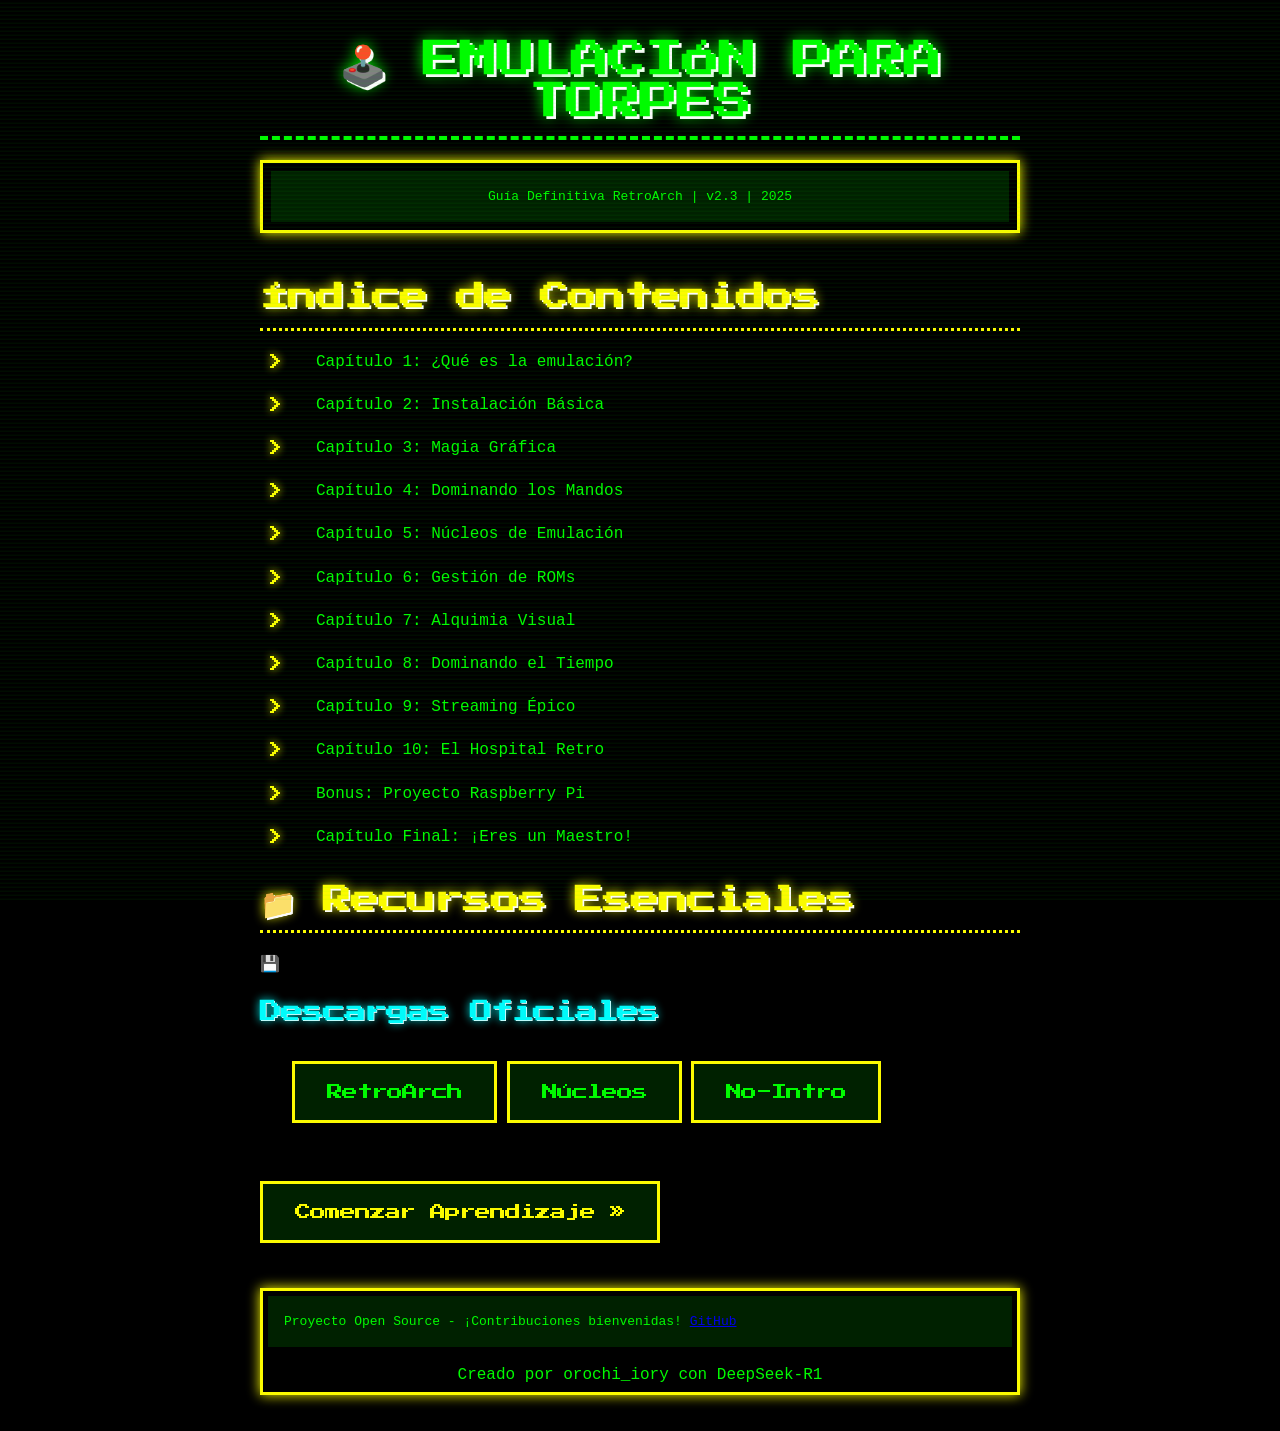
<file: index.html>
<!DOCTYPE html>
<html lang="es">
<head>
    <meta charset="UTF-8">
    <meta name="viewport" content="width=device-width, initial-scale=1.0">
    <title>Emulación para Torpes - Índice</title>
    <link rel="stylesheet" href="https://fonts.googleapis.com/css2?family=Press+Start+2P&family=Silkscreen&display=swap">
    <link rel="stylesheet" href="css/retro.css">
    <audio id="hover-sound">
        <source src="sfx/hover.wav" type="audio/wav">
        <source src="sfx/hover.mp3" type="audio/mpeg">
    </audio>
</head>
<body>
    <div class="crt-overlay"></div>
    
    <div class="container crt-flicker">
        <header class="text-center">
            <h1 class="glow-text">🕹️ EMULACIÓN PARA TORPES</h1>
            <div class="pixel-border mt-1" style="padding: 0.5rem;">
                <pre>Guía Definitiva RetroArch | v2.3 | 2025</pre>
            </div>
        </header>

        <article class="retro-article mt-2">
            <div class="section">
                <h2 class="section-title glow-text">Índice de Contenidos</h2>
                <div class="retroarch-steps">
                    <ul class="retro-list">
                        <li><a href="capitulos/capitulo-1.html">Capítulo 1: ¿Qué es la emulación?</a></li>
                        <li><a href="capitulos/capitulo-2.html">Capítulo 2: Instalación Básica</a></li>
                        <li><a href="capitulos/capitulo-3.html">Capítulo 3: Magia Gráfica</a></li>
                        <li><a href="capitulos/capitulo-4.html">Capítulo 4: Dominando los Mandos</a></li>
                        <li><a href="capitulos/capitulo-5.html">Capítulo 5: Núcleos de Emulación</a></li>
                        <li><a href="capitulos/capitulo-6.html">Capítulo 6: Gestión de ROMs</a></li>
                        <li><a href="capitulos/capitulo-7.html">Capítulo 7: Alquimia Visual</a></li>
                        <li><a href="capitulos/capitulo-8.html">Capítulo 8: Dominando el Tiempo</a></li>
                        <li><a href="capitulos/capitulo-9.html">Capítulo 9: Streaming Épico</a></li>
                        <li><a href="capitulos/capitulo-10.html">Capítulo 10: El Hospital Retro</a></li>
                        <li><a href="capitulos/capitulo-11.html">Bonus: Proyecto Raspberry Pi</a></li>
                        <li><a href="capitulos/capitulo-12.html">Capítulo Final: ¡Eres un Maestro!</a></li>
                    </ul>
                </div>
            </div>

            <div class="section">
                <h2 class="section-title glow-text">📁 Recursos Esenciales</h2>
                <div class="myth-grid">
                    <div class="myth-card">
                        <div class="myth-header">
                            <span class="neon-red">💾</span>
                            <h3 class="subsection-title">Descargas Oficiales</h3>
                        </div>
                        <div class="retro-list">
                            <a href="https://www.retroarch.com" target="_blank" class="nav-button">RetroArch</a>
                            <a href="https://github.com/libretro" target="_blank" class="nav-button">Núcleos</a>
                            <a href="https://datomatic.no-intro.org" target="_blank" class="nav-button">No-Intro</a>
                        </div>
                    </div>
                </div>
            </div>
        </article>

        <div class="nav-buttons mt-2">
            <a href="capitulos/capitulo-1.html" class="nav-button">Comenzar Aprendizaje »</a>
        </div>

        <footer class="footer mt-2">
            <div class="pixel-border" style="padding: 5px;">
                <pre>Proyecto Open Source - ¡Contribuciones bienvenidas! <a href="https://github.com/orochi-iory/retroarchparatontos" class="neon-link">GitHub</a></pre>
                <div class="mt-1 neon-green" style="text-align: center;">
                    Creado por orochi_iory con DeepSeek-R1
                </div>
            </div>
        </footer>
    </div>

    <script>
        document.addEventListener('DOMContentLoaded', () => {
            const audioManager = {
                elements: {
                    hover: document.getElementById('hover-sound'),
                    enabled: false
                },
                
                init() {
                    this.setupAudio();
                    this.setupEventListeners();
                },

                setupAudio() {
                    this.elements.hover.volume = 0.35;
                    this.elements.hover.preload = 'auto';
                    this.elements.hover.load();
                },

                setupEventListeners() {
                    const enableSystem = () => {
                        if (!this.elements.enabled) {
                            this.elements.enabled = true;
                            document.body.classList.add('audio-active');
                        }
                    };

                    ['click', 'touchstart', 'keydown'].forEach(event => {
                        window.addEventListener(event, enableSystem);
                    });

                    document.querySelectorAll('a').forEach(element => {
                        element.addEventListener('mouseenter', () => {
                            if (this.elements.enabled) {
                                this.playHoverSound();
                            }
                        });
                    });
                },

                playHoverSound() {
                    try {
                        if (this.elements.hover.readyState === 4) {
                            this.elements.hover.currentTime = 0;
                            this.elements.hover.play();
                        }
                    } catch(error) {
                        console.error('Error de audio:', error);
                    }
                }
            };

            audioManager.init();
            
            let flickerIntensity = 0;
            const crtFlicker = () => {
                flickerIntensity = Math.random() * 0.1;
                document.querySelector('.container').style.opacity = 1 - flickerIntensity;
                requestAnimationFrame(crtFlicker);
            };
            crtFlicker();
        });
    </script>
</body>
</html>
</file>
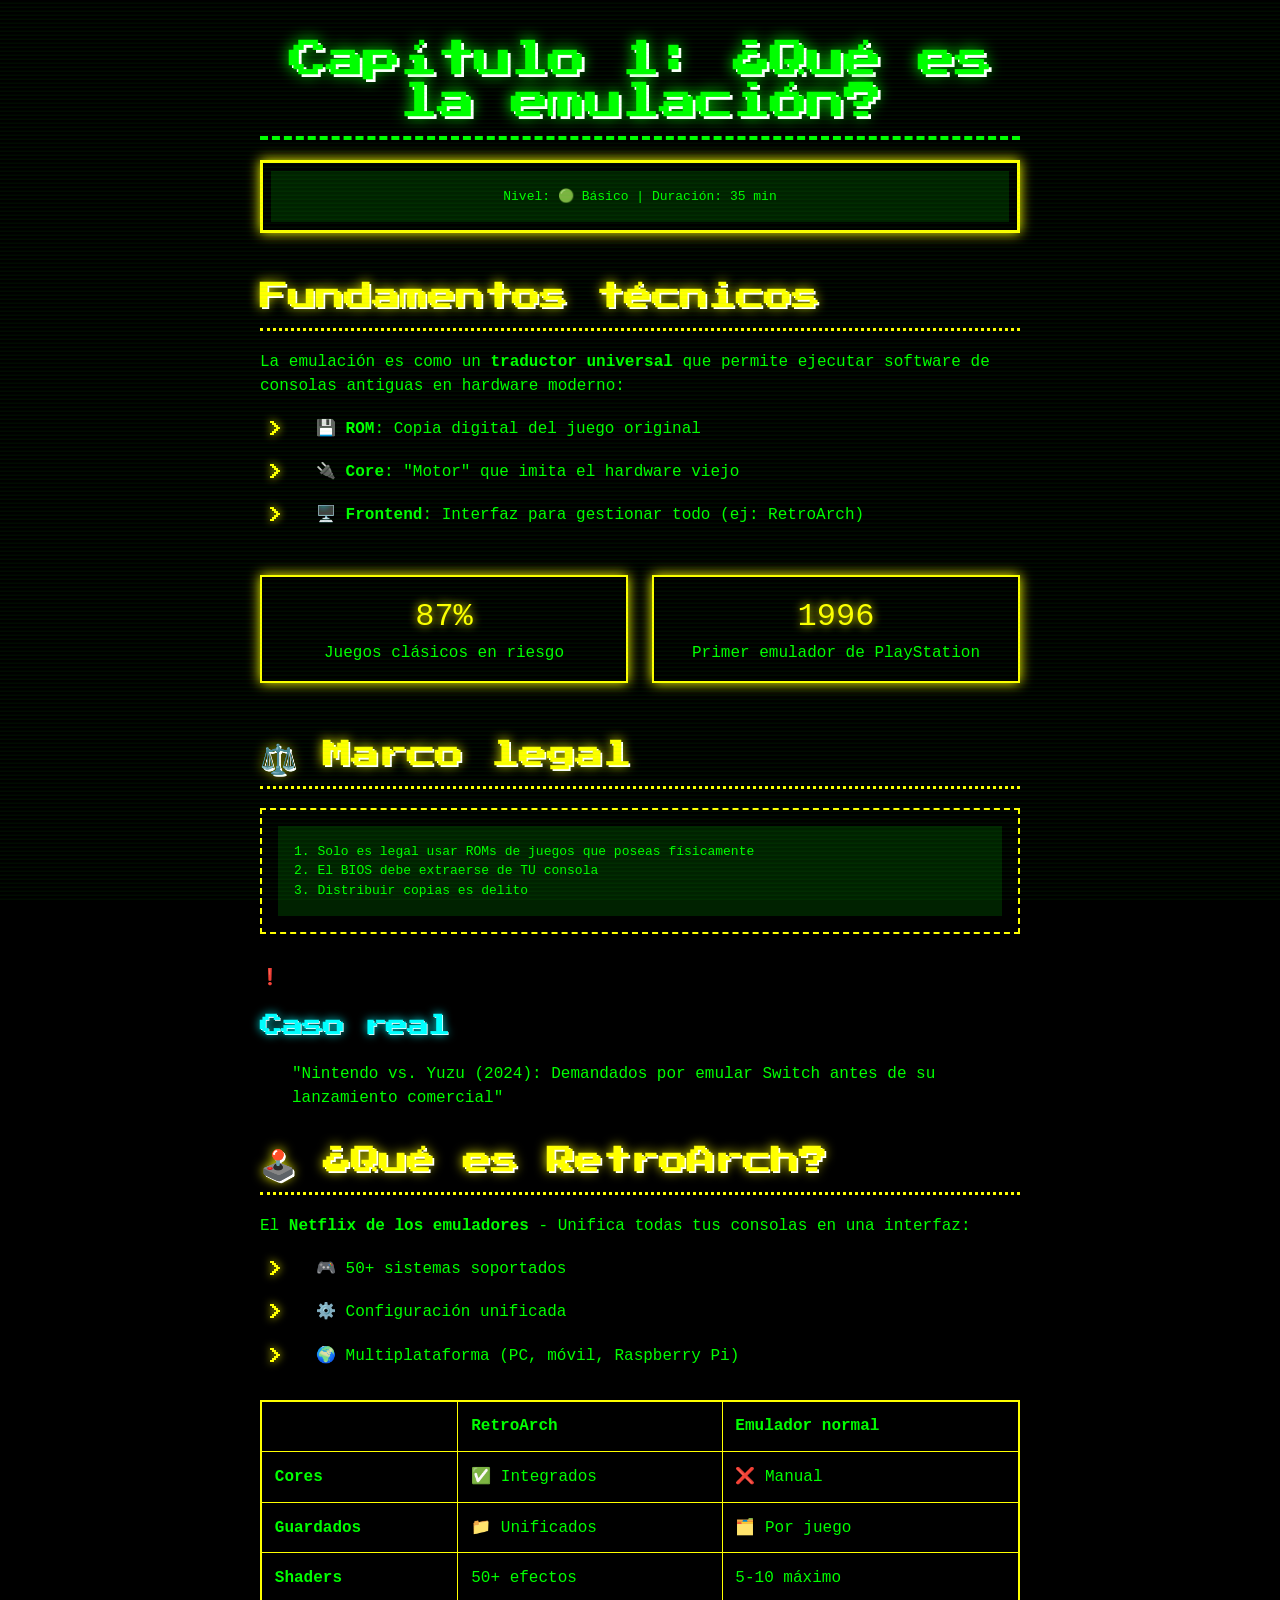
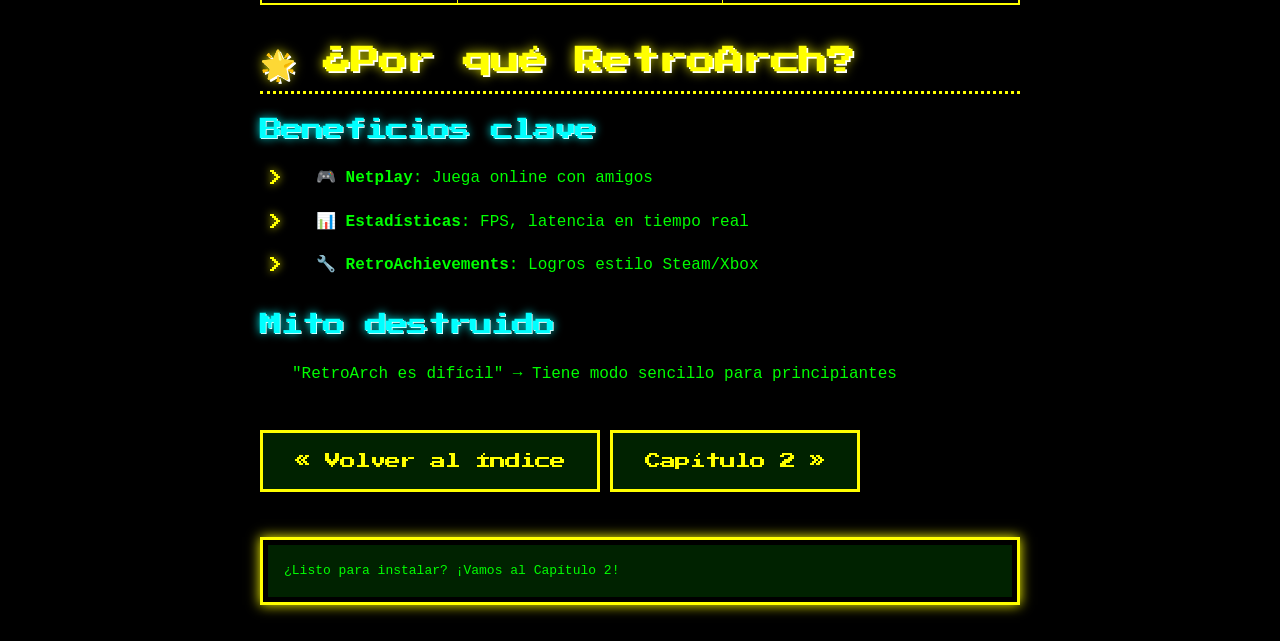
<file: capitulos/capitulo-1.html>
<!DOCTYPE html>
<html lang="es">
<head>
    <meta charset="UTF-8">
    <meta name="viewport" content="width=device-width, initial-scale=1.0">
    <title>Capítulo 1: ¿Qué es la emulación?</title>
    <link rel="stylesheet" href="https://fonts.googleapis.com/css2?family=Press+Start+2P&family=Silkscreen&display=swap">
    <link rel="stylesheet" href="../css/retro.css">
    <audio id="hover-sound">
        <source src="../sfx/hover.wav" type="audio/wav">
        <source src="../sfx/hover.mp3" type="audio/mpeg">
    </audio>
</head>
<body>
    <div class="crt-overlay"></div>
    
    <div class="container crt-flicker">
        <header class="text-center">
            <h1 class="glow-text">Capítulo 1: ¿Qué es la emulación?</h1>
            <div class="pixel-border mt-1" style="padding: 0.5rem;">
                <pre>Nivel: 🟢 Básico | Duración: 35 min</pre>
            </div>
        </header>

        <article class="retro-article mt-2">
            <!-- Sección 1.1 - Conceptos básicos -->
            <div class="section">
                <h2 class="section-title glow-text">Fundamentos técnicos</h2>
                <div class="content-box">
                    <p>La emulación es como un <strong>traductor universal</strong> que permite ejecutar software de consolas antiguas en hardware moderno:</p>
                    <ul class="retro-list">
                        <li>💾 <strong>ROM</strong>: Copia digital del juego original</li>
                        <li>🔌 <strong>Core</strong>: "Motor" que imita el hardware viejo</li>
                        <li>🖥️ <strong>Frontend</strong>: Interfaz para gestionar todo (ej: RetroArch)</li>
                    </ul>
                </div>

                <div class="stats-grid mt-2">
                    <div class="stat-item pixel-border">
                        <div class="stat-value">87%</div>
                        <div class="neon-green">Juegos clásicos en riesgo</div>
                    </div>
                    <div class="stat-item pixel-border">
                        <div class="stat-value">1996</div>
                        <div class="neon-green">Primer emulador de PlayStation</div>
                    </div>
                </div>
            </div>

            <!-- Sección 1.2 - Legalidad -->
            <div class="section">
                <h2 class="section-title glow-text">⚖️ Marco legal</h2>
                <div class="warning">
                    <pre class="neon-red">
1. Solo es legal usar ROMs de juegos que poseas físicamente
2. El BIOS debe extraerse de TU consola
3. Distribuir copias es delito</pre>
                </div>

                <div class="myth-card mt-2">
                    <div class="myth-header">
                        <span class="neon-red">❗</span>
                        <h3 class="subsection-title">Caso real</h3>
                    </div>
                    <blockquote class="retro-list">
                        "Nintendo vs. Yuzu (2024): Demandados por emular Switch antes de su lanzamiento comercial"
                    </blockquote>
                </div>
            </div>

            <!-- Sección 1.3 - Introducción a RetroArch -->
            <div class="section">
                <h2 class="section-title glow-text">🕹️ ¿Qué es RetroArch?</h2>
                <div class="content-box">
                    <p>El <strong>Netflix de los emuladores</strong> - Unifica todas tus consolas en una interfaz:</p>
                    <ul class="retro-list">
                        <li>🎮 50+ sistemas soportados</li>
                        <li>⚙️ Configuración unificada</li>
                        <li>🌍 Multiplataforma (PC, móvil, Raspberry Pi)</li>
                    </ul>
                </div>

                <table class="retro-table mt-2">
                    <thead>
                        <tr>
                            <th></th>
                            <th>RetroArch</th>
                            <th>Emulador normal</th>
                        </tr>
                    </thead>
                    <tbody>
                        <tr>
                            <td><strong>Cores</strong></td>
                            <td>✅ Integrados</td>
                            <td>❌ Manual</td>
                        </tr>
                        <tr>
                            <td><strong>Guardados</strong></td>
                            <td>📁 Unificados</td>
                            <td>🗂️ Por juego</td>
                        </tr>
                        <tr>
                            <td><strong>Shaders</strong></td>
                            <td>50+ efectos</td>
                            <td>5-10 máximo</td>
                        </tr>
                    </tbody>
                </table>
            </div>

            <!-- Sección 1.4 - Ventajas RetroArch -->
            <div class="section">
                <h2 class="section-title glow-text">🌟 ¿Por qué RetroArch?</h2>
                <div class="ethics-section">
                    <h3 class="subsection-title neon-cyan">Beneficios clave</h3>
                    <ul class="retro-list">
                        <li>🎮 <strong>Netplay</strong>: Juega online con amigos</li>
                        <li>📊 <strong>Estadísticas</strong>: FPS, latencia en tiempo real</li>
                        <li>🔧 <strong>RetroAchievements</strong>: Logros estilo Steam/Xbox</li>
                    </ul>
                </div>

                <div class="myth-buster mt-2">
                    <h3 class="subsection-title neon-yellow">Mito destruido</h3>
                    <p class="retro-list">"RetroArch es difícil" → Tiene modo sencillo para principiantes</p>
                </div>
            </div>
        </article>

        <div class="nav-buttons mt-2">
            <a href="../index.html" class="nav-button">« Volver al Índice</a>
            <a href="capitulo-2.html" class="nav-button">Capítulo 2 »</a>
        </div>

        <footer class="footer mt-2">
            <div class="pixel-border" style="padding: 5px;">
                <pre>¿Listo para instalar? <a href="capitulo-2.html" 
                   style="color:#0f0;text-decoration:none;">¡Vamos al Capítulo 2!</a></pre>
            </div>
        </footer>
    </div>

    <!-- Sistema de Audio (idéntico al original) -->
    <script>
        document.addEventListener('DOMContentLoaded', () => {
            const audioManager = {
                elements: {
                    hover: document.getElementById('hover-sound'),
                    enabled: false
                },
                
                init() {
                    this.setupAudio();
                    this.setupEventListeners();
                    this.setupDiagnostics();
                },

                setupAudio() {
                    this.elements.hover.volume = 0.35;
                    this.elements.hover.preload = 'auto';
                    this.elements.hover.load();
                },

                setupEventListeners() {
                    const enableSystem = () => {
                        if (!this.elements.enabled) {
                            this.elements.enabled = true;
                            document.body.classList.add('audio-active');
                            console.log('Sistema de audio activado');
                        }
                    };

                    ['click', 'touchstart', 'keydown'].forEach(event => {
                        window.addEventListener(event, enableSystem);
                    });

                    document.querySelectorAll('a, button, kbd').forEach(element => {
                        element.addEventListener('mouseenter', () => {
                            if (this.elements.enabled) {
                                this.playHoverSound();
                            }
                        });
                    });
                },

                playHoverSound() {
                    try {
                        if (this.elements.hover.readyState === 4) {
                            this.elements.hover.currentTime = 0;
                            this.elements.hover.play();
                        }
                    } catch(error) {
                        console.error('Error de audio:', error);
                    }
                },

                setupDiagnostics() {
                    const audioCheck = {
                        formatSupport: {
                            wav: document.createElement('audio').canPlayType('audio/wav'),
                            mp3: document.createElement('audio').canPlayType('audio/mpeg')
                        },
                        volume: this.elements.hover.volume,
                        status: this.elements.enabled ? 'active' : 'pending'
                    };
                    console.table(audioCheck);
                }
            };

            audioManager.init();
        });
    </script>
</body>
</html>
</file>
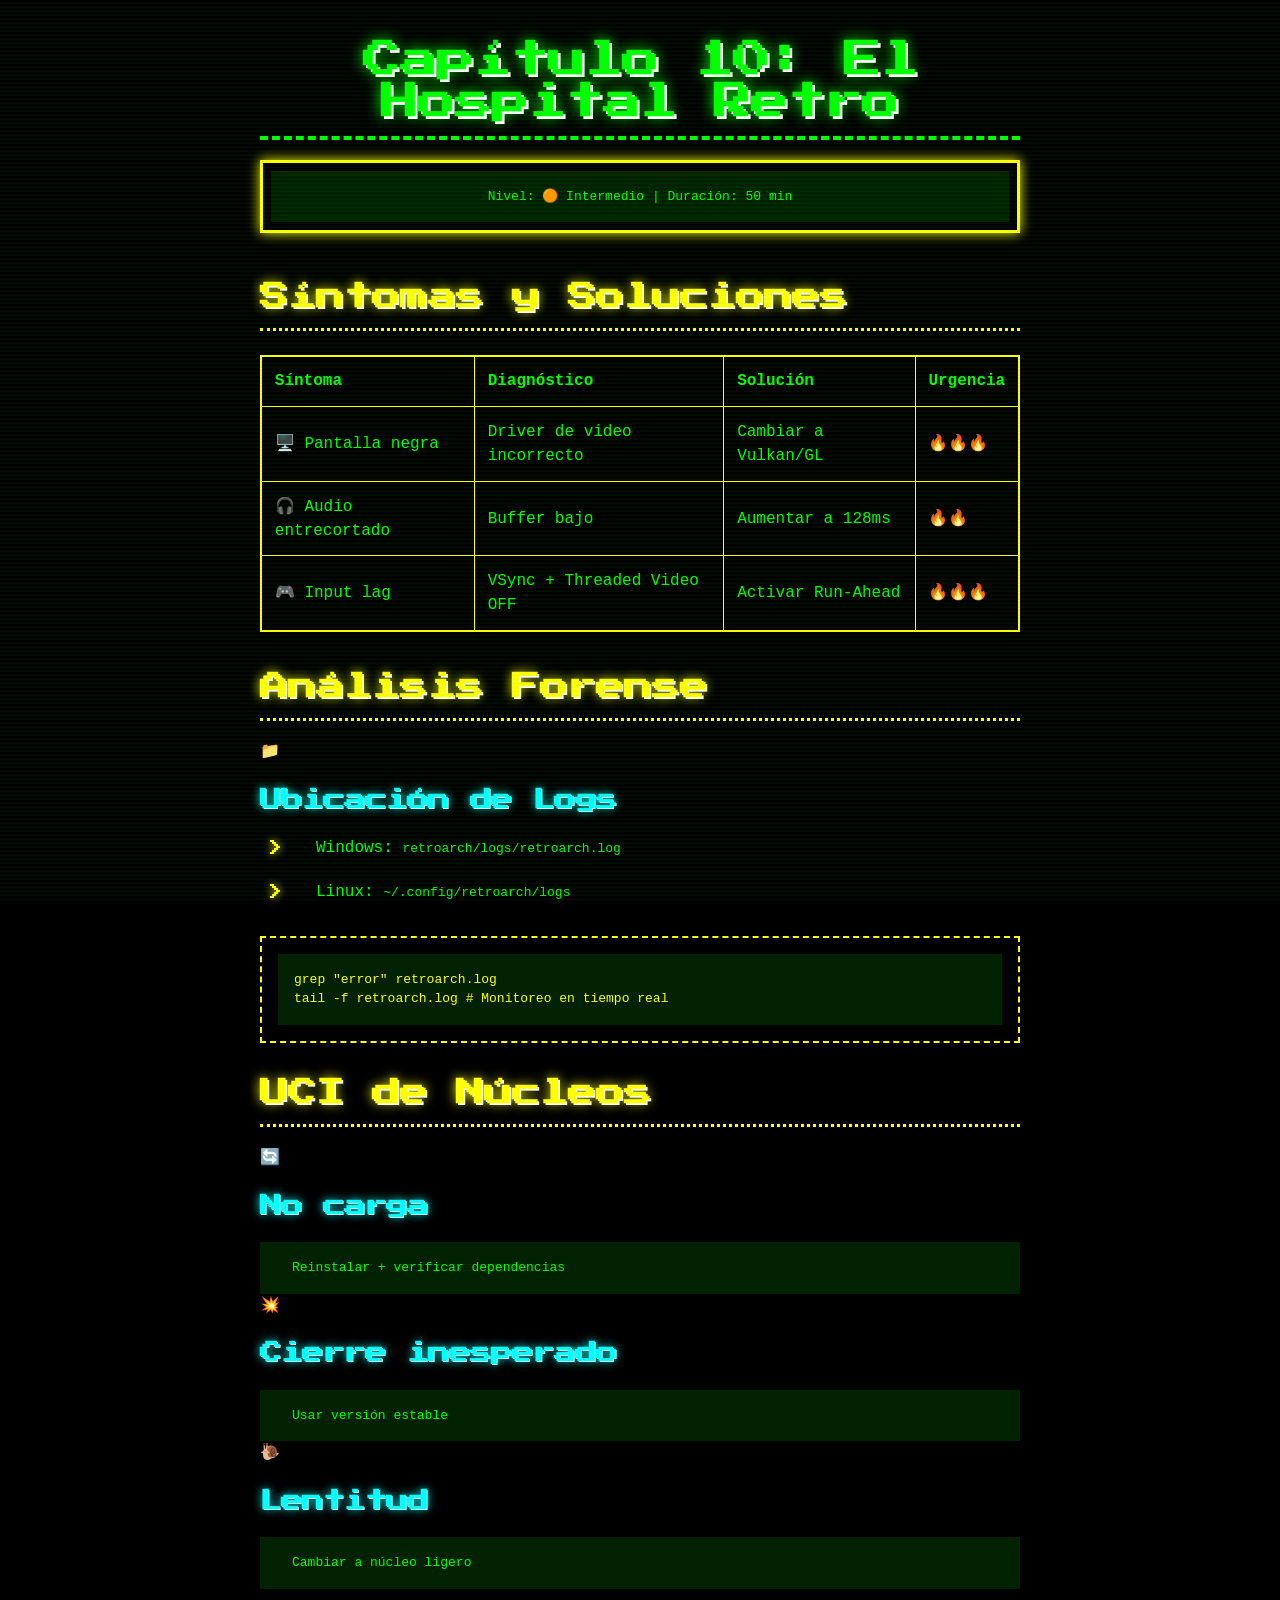
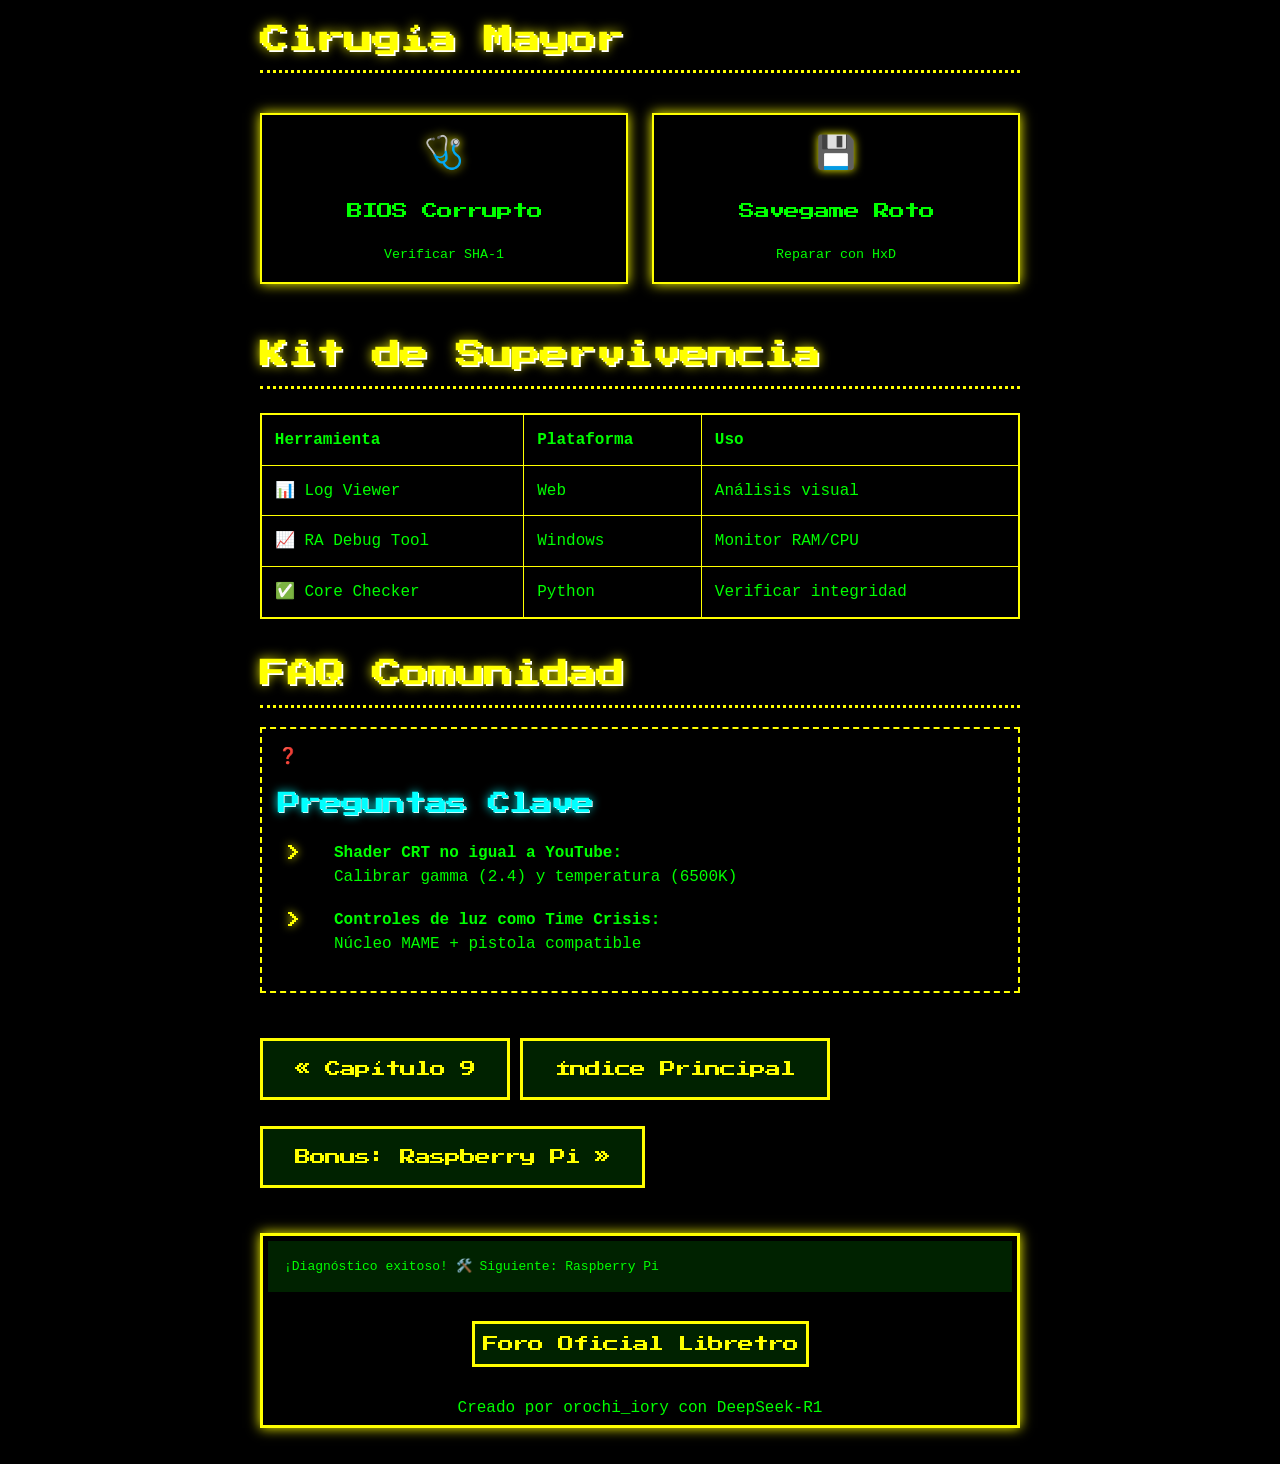
<file: capitulos/capitulo-10.html>
<!DOCTYPE html>
<html lang="es">
<head>
    <meta charset="UTF-8">
    <meta name="viewport" content="width=device-width, initial-scale=1.0">
    <title>Capítulo 10: Solución de Problemas</title>
    <link rel="stylesheet" href="https://fonts.googleapis.com/css2?family=Press+Start+2P&family=Silkscreen&display=swap">
    <link rel="stylesheet" href="../css/retro.css">
    <audio id="hover-sound">
        <source src="../sfx/hover.wav" type="audio/wav">
        <source src="../sfx/hover.mp3" type="audio/mpeg">
    </audio>
</head>
<body>
    <div class="crt-overlay"></div>
    
    <div class="container crt-flicker">
        <header class="text-center">
            <h1 class="glow-text">Capítulo 10: El Hospital Retro</h1>
            <div class="pixel-border mt-1" style="padding: 0.5rem;">
                <pre>Nivel: 🟠 Intermedio | Duración: 50 min</pre>
            </div>
        </header>

        <article class="retro-article mt-2">
            <!-- Sección 10.1 -->
            <div class="section">
                <h2 class="section-title glow-text">Síntomas y Soluciones</h2>
                <table class="retro-table">
                    <thead>
                        <tr>
                            <th>Síntoma</th>
                            <th>Diagnóstico</th>
                            <th>Solución</th>
                            <th>Urgencia</th>
                        </tr>
                    </thead>
                    <tbody>
                        <tr>
                            <td><span class="neon-red">🖥️</span> Pantalla negra</td>
                            <td>Driver de video incorrecto</td>
                            <td>Cambiar a Vulkan/GL</td>
                            <td>🔥🔥🔥</td>
                        </tr>
                        <tr>
                            <td><span class="neon-red">🎧</span> Audio entrecortado</td>
                            <td>Buffer bajo</td>
                            <td>Aumentar a 128ms</td>
                            <td>🔥🔥</td>
                        </tr>
                        <tr>
                            <td><span class="neon-red">🎮</span> Input lag</td>
                            <td>VSync + Threaded Video OFF</td>
                            <td>Activar Run-Ahead</td>
                            <td>🔥🔥🔥</td>
                        </tr>
                    </tbody>
                </table>
            </div>

            <!-- Sección 10.2 -->
            <div class="section">
                <h2 class="section-title glow-text">Análisis Forense</h2>
                <div class="content-box">
                    <div class="myth-card">
                        <div class="myth-header">
                            <span class="neon-red">📁</span>
                            <h3 class="subsection-title">Ubicación de Logs</h3>
                        </div>
                        <ul class="retro-list">
                            <li>Windows: <code>retroarch/logs/retroarch.log</code></li>
                            <li>Linux: <code>~/.config/retroarch/logs</code></li>
                        </ul>
                    </div>
                    <div class="warning mt-2">
                        <pre class="neon-yellow">
grep "error" retroarch.log
tail -f retroarch.log # Monitoreo en tiempo real</pre>
                    </div>
                </div>
            </div>

            <!-- Sección 10.3 -->
            <div class="section">
                <h2 class="section-title glow-text">UCI de Núcleos</h2>
                <div class="myth-grid">
                    <div class="myth-card">
                        <div class="myth-header">
                            <span class="neon-red">🔄</span>
                            <h3 class="subsection-title">No carga</h3>
                        </div>
                        <pre class="retro-list">Reinstalar + verificar dependencias</pre>
                    </div>
                    <div class="myth-card">
                        <div class="myth-header">
                            <span class="neon-red">💥</span>
                            <h3 class="subsection-title">Cierre inesperado</h3>
                        </div>
                        <pre class="retro-list">Usar versión estable</pre>
                    </div>
                    <div class="myth-card">
                        <div class="myth-header">
                            <span class="neon-red">🐌</span>
                            <h3 class="subsection-title">Lentitud</h3>
                        </div>
                        <pre class="retro-list">Cambiar a núcleo ligero</pre>
                    </div>
                </div>
            </div>

            <!-- Sección 10.4 -->
            <div class="section">
                <h2 class="section-title glow-text">Cirugía Mayor</h2>
                <div class="stats-grid">
                    <div class="stat-item pixel-border">
                        <div class="stat-value neon-red">🩺</div>
                        <div class="subsection-title">BIOS Corrupto</div>
                        <small>Verificar SHA-1</small>
                    </div>
                    <div class="stat-item pixel-border">
                        <div class="stat-value neon-red">💾</div>
                        <div class="subsection-title">Savegame Roto</div>
                        <small>Reparar con HxD</small>
                    </div>
                </div>
            </div>

            <!-- Sección 10.5 -->
            <div class="section">
                <h2 class="section-title glow-text">Kit de Supervivencia</h2>
                <table class="retro-table">
                    <thead>
                        <tr>
                            <th>Herramienta</th>
                            <th>Plataforma</th>
                            <th>Uso</th>
                        </tr>
                    </thead>
                    <tbody>
                        <tr>
                            <td><span class="neon-red">📊</span> Log Viewer</td>
                            <td>Web</td>
                            <td>Análisis visual</td>
                        </tr>
                        <tr>
                            <td><span class="neon-red">📈</span> RA Debug Tool</td>
                            <td>Windows</td>
                            <td>Monitor RAM/CPU</td>
                        </tr>
                        <tr>
                            <td><span class="neon-red">✅</span> Core Checker</td>
                            <td>Python</td>
                            <td>Verificar integridad</td>
                        </tr>
                    </tbody>
                </table>
            </div>

            <!-- Sección 10.6 -->
            <div class="section">
                <h2 class="section-title glow-text">FAQ Comunidad</h2>
                <div class="warning">
                    <div class="myth-header">
                        <span class="neon-red">❓</span>
                        <h3 class="subsection-title">Preguntas Clave</h3>
                    </div>
                    <ul class="retro-list">
                        <li><strong>Shader CRT no igual a YouTube:</strong><br>
                            Calibrar gamma (2.4) y temperatura (6500K)</li>
                        <li><strong>Controles de luz como Time Crisis:</strong><br>
                            Núcleo MAME + pistola compatible</li>
                    </ul>
                </div>
            </div>
        </article>

        <div class="nav-buttons mt-2">
            <a href="capitulo-9.html" class="nav-button">« Capítulo 9</a>
            <a href="../index.html" class="nav-button">Índice Principal</a>
            <a href="capitulo-11.html" class="nav-button">Bonus: Raspberry Pi »</a>
        </div>

        <footer class="footer mt-2">
            <div class="pixel-border" style="padding: 5px;">
                <pre>¡Diagnóstico exitoso! 🛠️ <a href="capitulo-11.html" 
                   style="color:#0f0;text-decoration:none;">Siguiente: Raspberry Pi</a></pre>
                <div class="mt-1" style="text-align: center;">
                    <a href="https://forums.libretro.com" 
                       target="_blank" 
                       class="nav-button"
                       style="padding: 0.5rem;">
                        Foro Oficial Libretro
                    </a>
                </div>
                <div class="mt-1 neon-green" style="text-align: center;">
                    Creado por orochi_iory con DeepSeek-R1
                </div>
            </div>
        </footer>
    </div>

    <!-- Sistema de Audio -->
    <script>
        document.addEventListener('DOMContentLoaded', () => {
            const audioManager = {
                elements: {
                    hover: document.getElementById('hover-sound'),
                    enabled: false
                },
                
                init() {
                    this.setupAudio();
                    this.setupEventListeners();
                    this.setupDiagnostics();
                },

                setupAudio() {
                    this.elements.hover.volume = 0.35;
                    this.elements.hover.preload = 'auto';
                    this.elements.hover.load();
                },

                setupEventListeners() {
                    const enableSystem = () => {
                        if (!this.elements.enabled) {
                            this.elements.enabled = true;
                            document.body.classList.add('audio-active');
                        }
                    };

                    ['click', 'touchstart', 'keydown'].forEach(event => {
                        window.addEventListener(event, enableSystem);
                    });

                    document.querySelectorAll('a, button').forEach(element => {
                        element.addEventListener('mouseenter', () => {
                            if (this.elements.enabled) {
                                this.playHoverSound();
                            }
                        });
                    });
                },

                playHoverSound() {
                    try {
                        if (this.elements.hover.readyState === 4) {
                            this.elements.hover.currentTime = 0;
                            this.elements.hover.play();
                        }
                    } catch(error) {
                        console.error('Error de audio:', error);
                    }
                },

                setupDiagnostics() {
                    const audioCheck = {
                        formatSupport: {
                            wav: document.createElement('audio').canPlayType('audio/wav'),
                            mp3: document.createElement('audio').canPlayType('audio/mpeg')
                        },
                        volume: this.elements.hover.volume,
                        status: this.elements.enabled ? 'active' : 'pending'
                    };
                    console.table(audioCheck);
                }
            };

            audioManager.init();
        });
    </script>
</body>
</html>
</file>
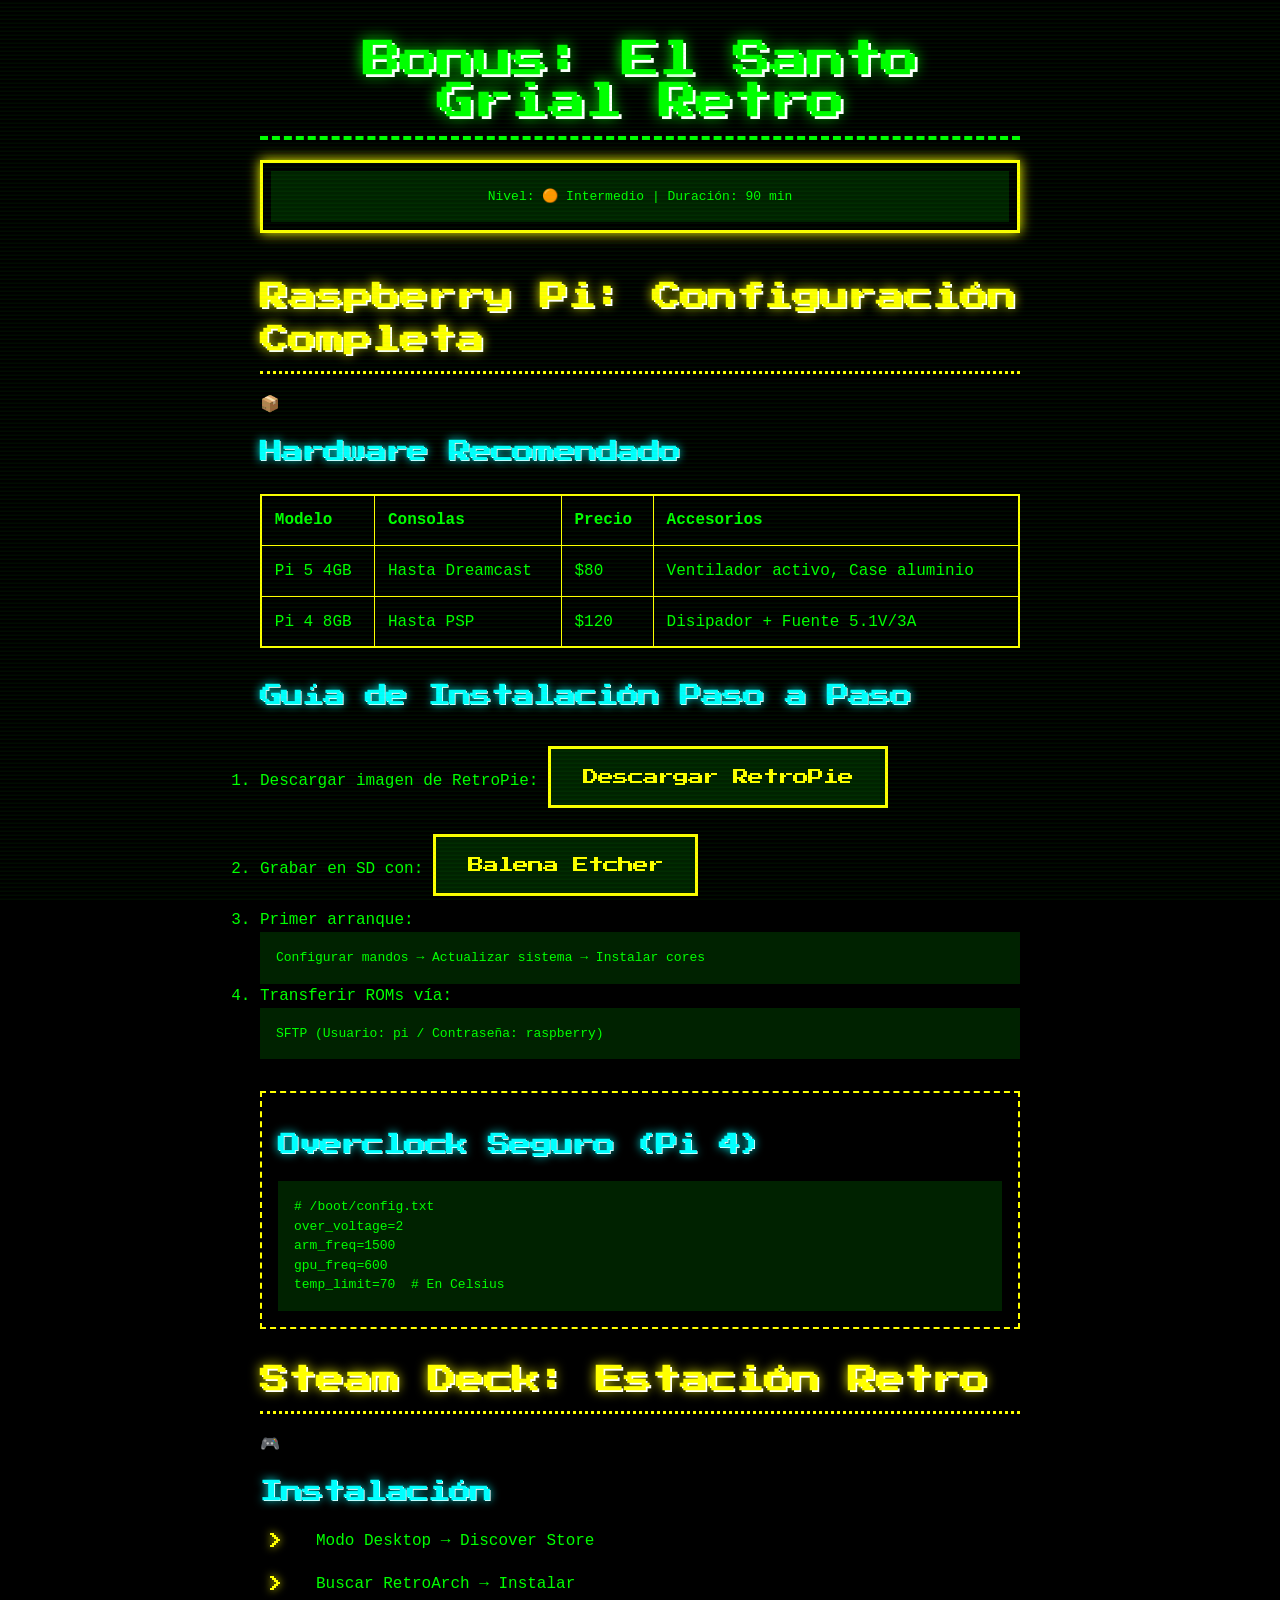
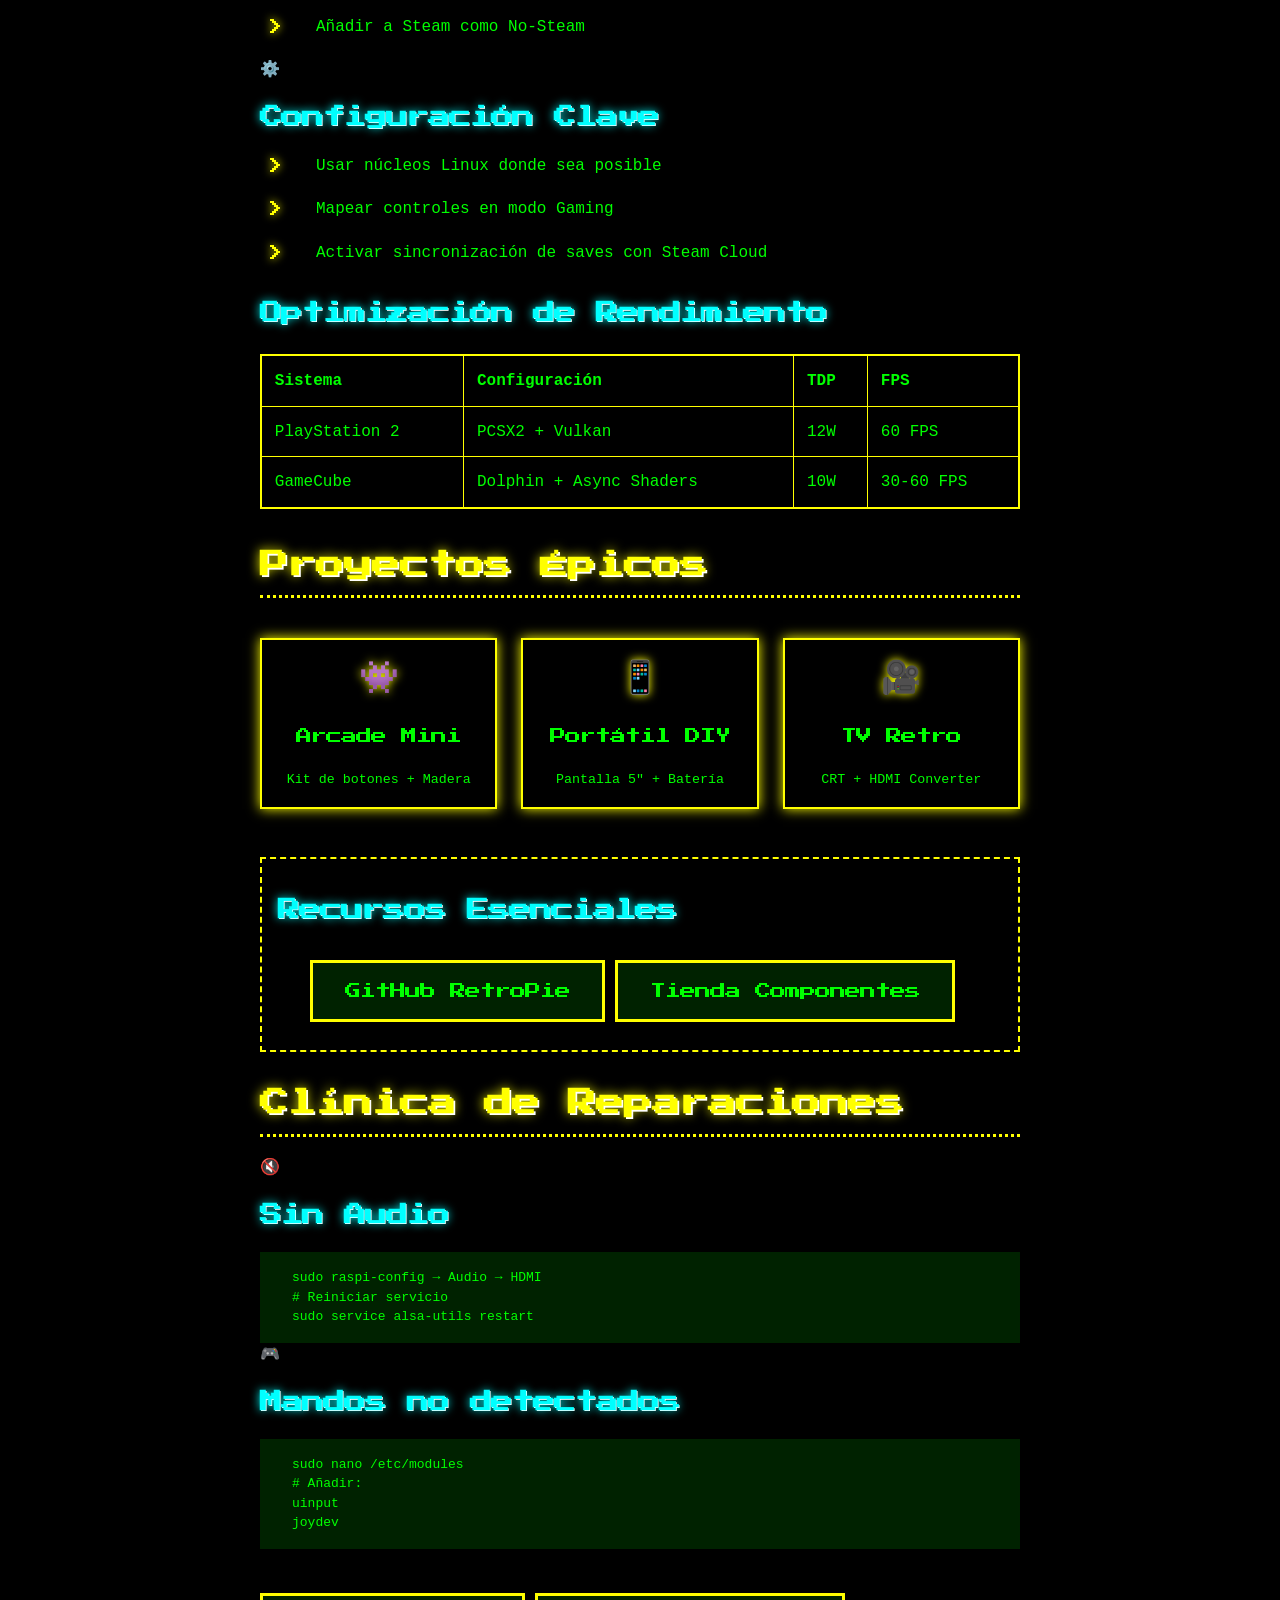
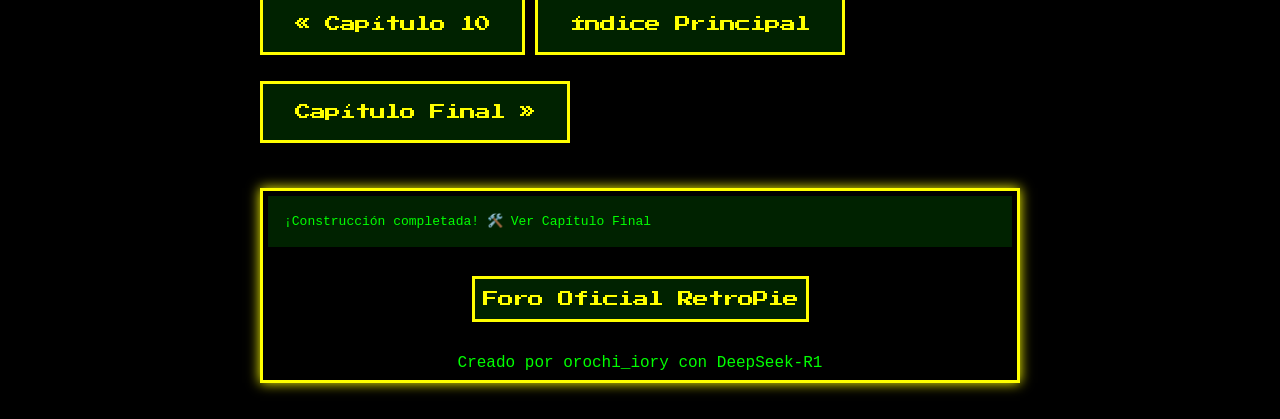
<file: capitulos/capitulo-11.html>
<!DOCTYPE html>
<html lang="es">
<head>
    <meta charset="UTF-8">
    <meta name="viewport" content="width=device-width, initial-scale=1.0">
    <title>Bonus: Máquina Retro Todo-en-Uno</title>
    <link rel="stylesheet" href="https://fonts.googleapis.com/css2?family=Press+Start+2P&family=Silkscreen&display=swap">
    <link rel="stylesheet" href="../css/retro.css">
    <audio id="hover-sound">
        <source src="../sfx/hover.wav" type="audio/wav">
        <source src="../sfx/hover.mp3" type="audio/mpeg">
    </audio>
</head>
<body>
    <div class="crt-overlay"></div>
    
    <div class="container crt-flicker">
        <header class="text-center">
            <h1 class="glow-text">Bonus: El Santo Grial Retro</h1>
            <div class="pixel-border mt-1" style="padding: 0.5rem;">
                <pre>Nivel: 🟠 Intermedio | Duración: 90 min</pre>
            </div>
        </header>

        <article class="retro-article mt-2">
            <!-- Sección Raspberry Pi -->
            <div class="section">
                <h2 class="section-title glow-text">Raspberry Pi: Configuración Completa</h2>
                
                <div class="myth-card">
                    <div class="myth-header">
                        <span class="neon-red">📦</span>
                        <h3 class="subsection-title">Hardware Recomendado</h3>
                    </div>
                    <table class="retro-table">
                        <thead>
                            <tr>
                                <th>Modelo</th>
                                <th>Consolas</th>
                                <th>Precio</th>
                                <th>Accesorios</th>
                            </tr>
                        </thead>
                        <tbody>
                            <tr>
                                <td>Pi 5 4GB</td>
                                <td>Hasta Dreamcast</td>
                                <td>$80</td>
                                <td>Ventilador activo, Case aluminio</td>
                            </tr>
                            <tr>
                                <td>Pi 4 8GB</td>
                                <td>Hasta PSP</td>
                                <td>$120</td>
                                <td>Disipador + Fuente 5.1V/3A</td>
                            </tr>
                        </tbody>
                    </table>
                </div>

                <div class="content-box mt-2">
                    <h3 class="subsection-title neon-yellow">Guía de Instalación Paso a Paso</h3>
                    <div class="retroarch-steps">
                        <ol>
                            <li>Descargar imagen de RetroPie:
                                <a href="https://retropie.org.uk/download/" 
                                   target="_blank" 
                                   class="nav-button">
                                    Descargar RetroPie
                                </a>
                            </li>
                            <li>Grabar en SD con:
                                <a href="https://www.balena.io/etcher/" 
                                   target="_blank" 
                                   class="nav-button">
                                    Balena Etcher
                                </a>
                            </li>
                            <li>Primer arranque:
                                <pre>Configurar mandos → Actualizar sistema → Instalar cores</pre>
                            </li>
                            <li>Transferir ROMs vía:
                                <pre>SFTP (Usuario: pi / Contraseña: raspberry)</pre>
                            </li>
                        </ol>
                    </div>
                </div>

                <div class="warning mt-2">
                    <h3 class="subsection-title neon-cyan">Overclock Seguro (Pi 4)</h3>
                    <pre>
# /boot/config.txt
over_voltage=2
arm_freq=1500
gpu_freq=600
temp_limit=70  # En Celsius</pre>
                </div>
            </div>

            <!-- Sección Steam Deck -->
            <div class="section">
                <h2 class="section-title glow-text">Steam Deck: Estación Retro</h2>
                
                <div class="myth-grid">
                    <div class="myth-card">
                        <div class="myth-header">
                            <span class="neon-red">🎮</span>
                            <h3 class="subsection-title">Instalación</h3>
                        </div>
                        <ol class="retro-list">
                            <li>Modo Desktop → Discover Store</li>
                            <li>Buscar RetroArch → Instalar</li>
                            <li>Añadir a Steam como No-Steam</li>
                        </ol>
                    </div>
                    
                    <div class="myth-card">
                        <div class="myth-header">
                            <span class="neon-red">⚙️</span>
                            <h3 class="subsection-title">Configuración Clave</h3>
                        </div>
                        <ul class="retro-list">
                            <li>Usar núcleos Linux donde sea posible</li>
                            <li>Mapear controles en modo Gaming</li>
                            <li>Activar sincronización de saves con Steam Cloud</li>
                        </ul>
                    </div>
                </div>

                <div class="content-box mt-2">
                    <h3 class="subsection-title neon-yellow">Optimización de Rendimiento</h3>
                    <table class="retro-table">
                        <thead>
                            <tr>
                                <th>Sistema</th>
                                <th>Configuración</th>
                                <th>TDP</th>
                                <th>FPS</th>
                            </tr>
                        </thead>
                        <tbody>
                            <tr>
                                <td>PlayStation 2</td>
                                <td>PCSX2 + Vulkan</td>
                                <td>12W</td>
                                <td>60 FPS</td>
                            </tr>
                            <tr>
                                <td>GameCube</td>
                                <td>Dolphin + Async Shaders</td>
                                <td>10W</td>
                                <td>30-60 FPS</td>
                            </tr>
                        </tbody>
                    </table>
                </div>
            </div>

            <!-- Sección Proyectos -->
            <div class="section">
                <h2 class="section-title glow-text">Proyectos Épicos</h2>
                <div class="stats-grid">
                    <div class="stat-item pixel-border">
                        <div class="stat-value neon-green">👾</div>
                        <div class="subsection-title">Arcade Mini</div>
                        <small>Kit de botones + Madera</small>
                    </div>
                    <div class="stat-item pixel-border">
                        <div class="stat-value neon-green">📱</div>
                        <div class="subsection-title">Portátil DIY</div>
                        <small>Pantalla 5" + Batería</small>
                    </div>
                    <div class="stat-item pixel-border">
                        <div class="stat-value neon-green">🎥</div>
                        <div class="subsection-title">TV Retro</div>
                        <small>CRT + HDMI Converter</small>
                    </div>
                </div>

                <div class="warning mt-2">
                    <h3 class="subsection-title neon-cyan">Recursos Esenciales</h3>
                    <div class="retro-list">
                        <a href="https://github.com/RetroPie/RetroPie-Setup" 
                           target="_blank" 
                           class="nav-button">
                            GitHub RetroPie
                        </a>
                        <a href="https://www.arcadeworlduk.com/" 
                           target="_blank" 
                           class="nav-button">
                            Tienda Componentes
                        </a>
                    </div>
                </div>
            </div>

            <!-- Sección Troubleshooting -->
            <div class="section">
                <h2 class="section-title glow-text">Clínica de Reparaciones</h2>
                <div class="myth-grid">
                    <div class="myth-card">
                        <div class="myth-header">
                            <span class="neon-red">🔇</span>
                            <h3 class="subsection-title">Sin Audio</h3>
                        </div>
                        <pre class="retro-list">
sudo raspi-config → Audio → HDMI
# Reiniciar servicio
sudo service alsa-utils restart</pre>
                    </div>
                    <div class="myth-card">
                        <div class="myth-header">
                            <span class="neon-red">🎮</span>
                            <h3 class="subsection-title">Mandos no detectados</h3>
                        </div>
                        <pre class="retro-list">
sudo nano /etc/modules
# Añadir:
uinput
joydev</pre>
                    </div>
                </div>
            </div>
        </article>

        <div class="nav-buttons mt-2">
            <a href="capitulo-10.html" class="nav-button">« Capítulo 10</a>
            <a href="../index.html" class="nav-button">Índice Principal</a>
            <a href="capitulo-12.html" class="nav-button">Capítulo Final »</a>
        </div>

        <footer class="footer mt-2">
            <div class="pixel-border" style="padding: 5px;">
                <pre>¡Construcción completada! 🛠️ <a href="capitulo-12.html" 
                   style="color:#0f0;text-decoration:none;">Ver Capítulo Final</a></pre>
                <div class="mt-1" style="text-align: center;">
                    <a href="https://retropie.org.uk/forum/" 
                       target="_blank" 
                       class="nav-button"
                       style="padding: 0.5rem;">
                        Foro Oficial RetroPie
                    </a>
                </div>
                <div class="mt-1 neon-green" style="text-align: center;">
                    Creado por orochi_iory con DeepSeek-R1
                </div>
            </div>
        </footer>
    </div>

    <!-- Sistema de Audio -->
    <script>
        document.addEventListener('DOMContentLoaded', () => {
            const audioManager = {
                elements: {
                    hover: document.getElementById('hover-sound'),
                    enabled: false
                },
                
                init() {
                    this.setupAudio();
                    this.setupEventListeners();
                    this.setupDiagnostics();
                },

                setupAudio() {
                    this.elements.hover.volume = 0.35;
                    this.elements.hover.preload = 'auto';
                    this.elements.hover.load();
                },

                setupEventListeners() {
                    const enableSystem = () => {
                        if (!this.elements.enabled) {
                            this.elements.enabled = true;
                            document.body.classList.add('audio-active');
                        }
                    };

                    ['click', 'touchstart', 'keydown'].forEach(event => {
                        window.addEventListener(event, enableSystem);
                    });

                    document.querySelectorAll('a, button').forEach(element => {
                        element.addEventListener('mouseenter', () => {
                            if (this.elements.enabled) {
                                this.playHoverSound();
                            }
                        });
                    });
                },

                playHoverSound() {
                    try {
                        if (this.elements.hover.readyState === 4) {
                            this.elements.hover.currentTime = 0;
                            this.elements.hover.play();
                        }
                    } catch(error) {
                        console.error('Error de audio:', error);
                    }
                },

                setupDiagnostics() {
                    const audioCheck = {
                        formatSupport: {
                            wav: document.createElement('audio').canPlayType('audio/wav'),
                            mp3: document.createElement('audio').canPlayType('audio/mpeg')
                        },
                        volume: this.elements.hover.volume,
                        status: this.elements.enabled ? 'active' : 'pending'
                    };
                    console.table(audioCheck);
                }
            };

            audioManager.init();
        });
    </script>
</body>
</html>
</file>
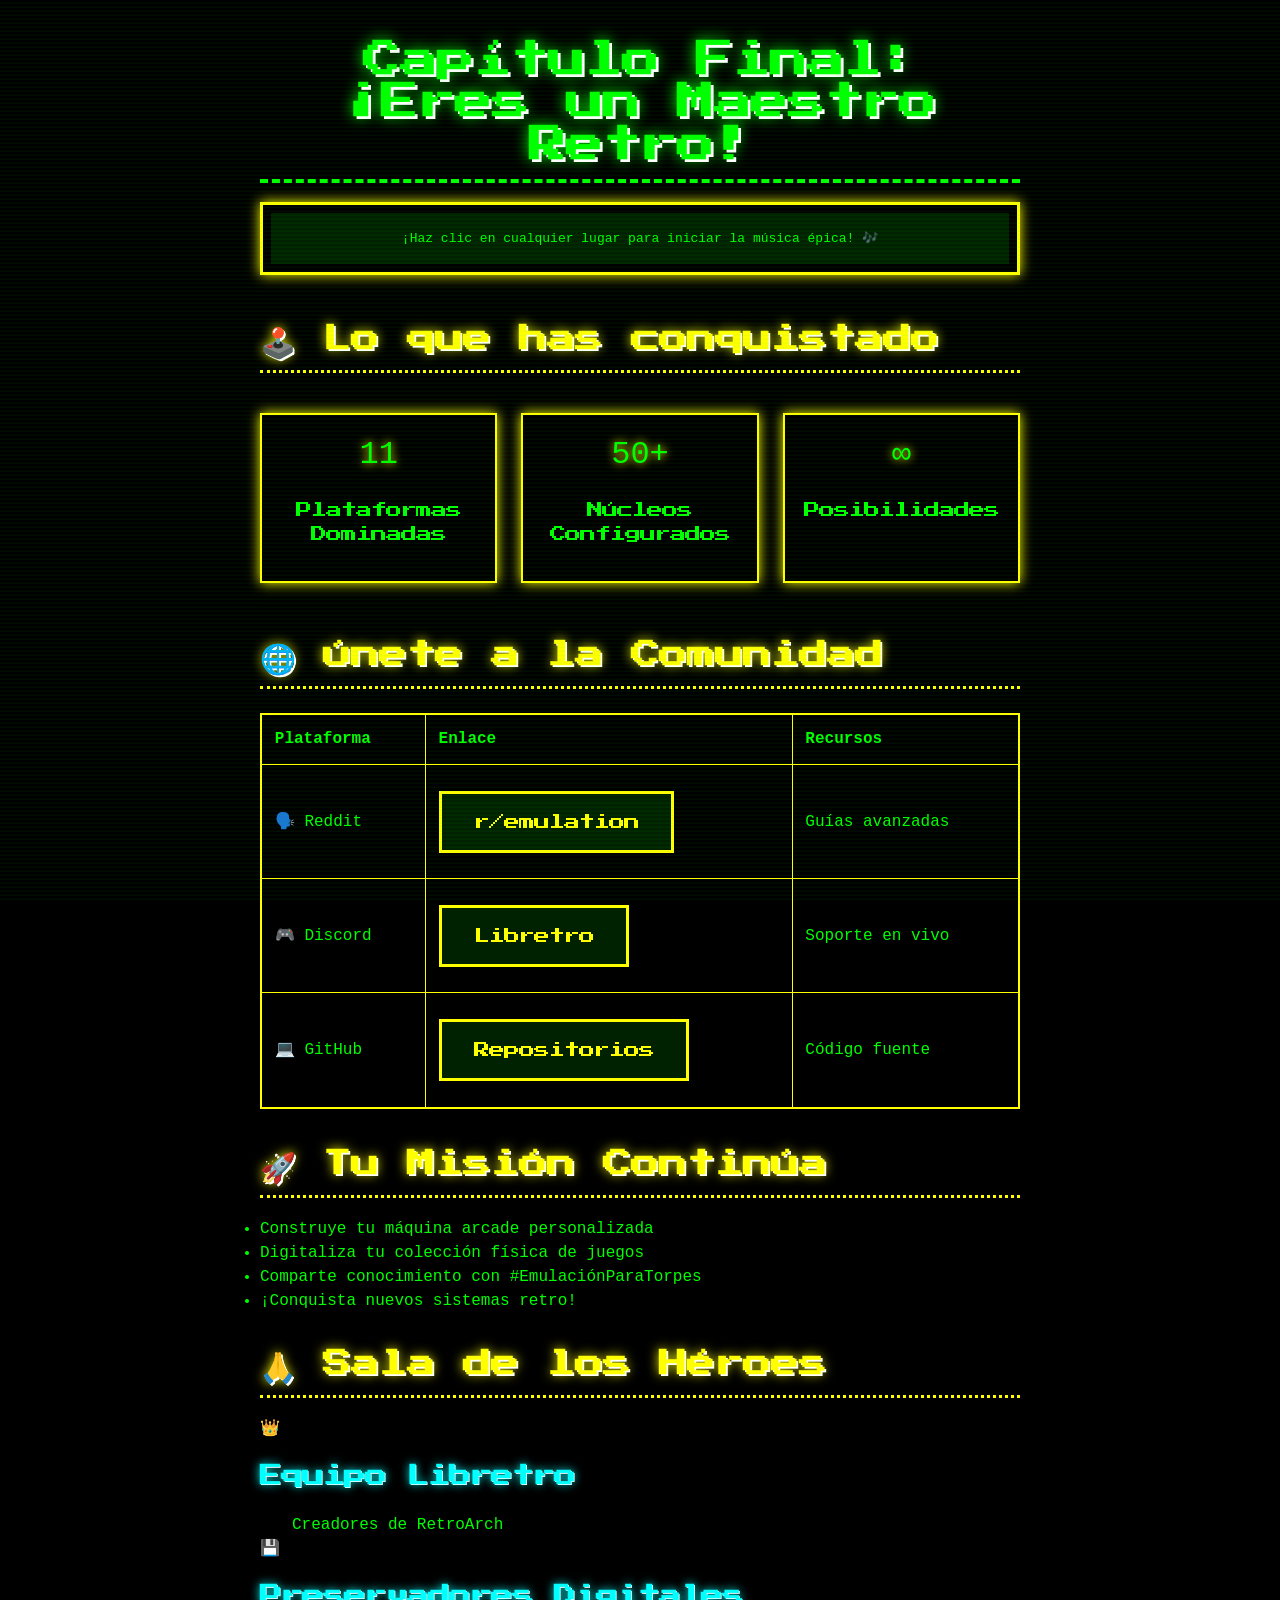
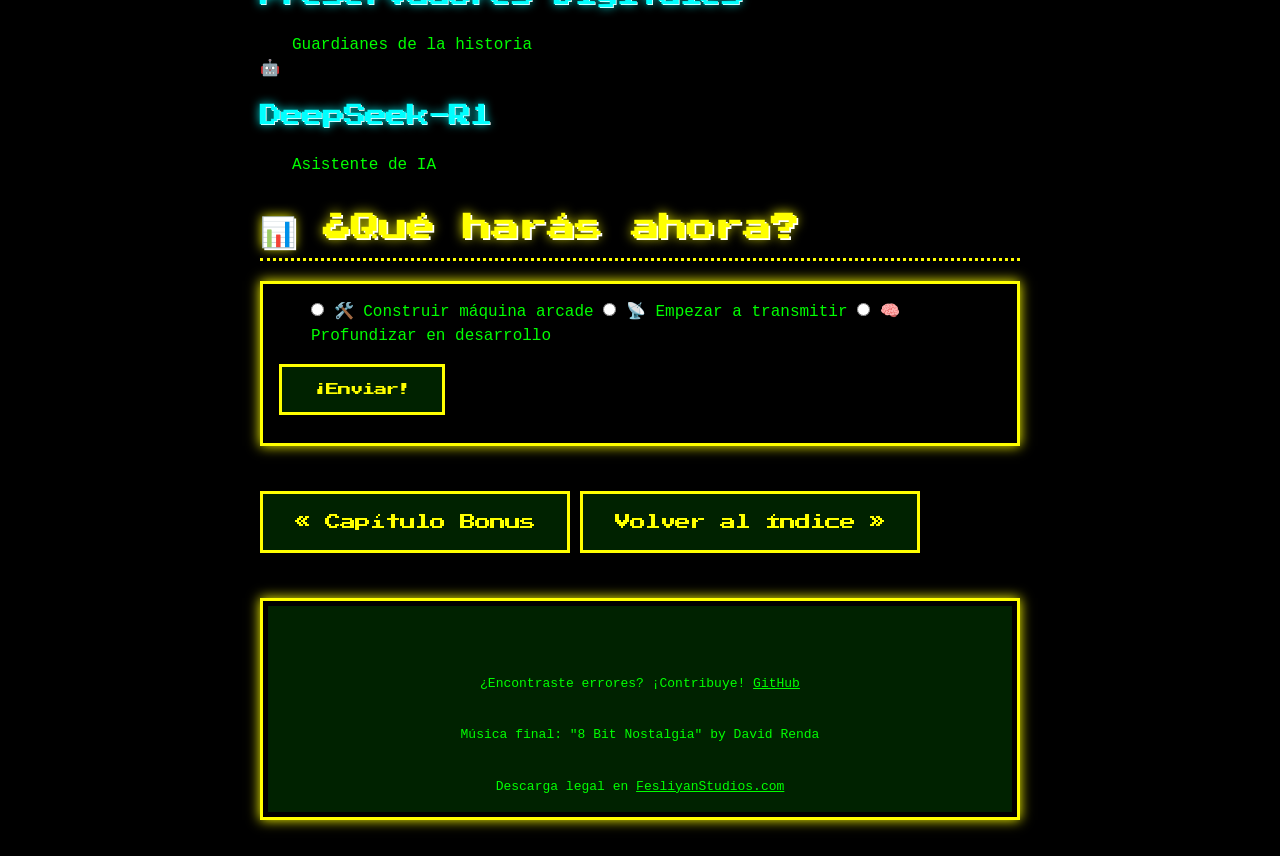
<file: capitulos/capitulo-12.html>
<!DOCTYPE html>
<html lang="es">
<head>
    <meta charset="UTF-8">
    <meta name="viewport" content="width=device-width, initial-scale=1.0">
    <title>Conclusión - Viaje Completo</title>
    <link rel="stylesheet" href="https://fonts.googleapis.com/css2?family=Press+Start+2P&family=Silkscreen&display=swap">
    <link rel="stylesheet" href="../css/retro.css">
    <audio id="ending-music">
        <source src="../sfx/ending.wav" type="audio/wav">
        <source src="../sfx/ending.mp3" type="audio/mpeg">
    </audio>
</head>
<body>
    <div class="crt-overlay"></div>
    
    <div class="container crt-flicker">
        <header class="text-center">
            <h1 class="glow-text">Capítulo Final: ¡Eres un Maestro Retro!</h1>
            <div class="pixel-border mt-1" style="padding: 0.5rem;">
                <pre>¡Haz clic en cualquier lugar para iniciar la música épica! 🎶</pre>
            </div>
        </header>

        <article class="retro-article mt-2">
            <!-- Sección 1: Resumen -->
            <div class="section">
                <h2 class="section-title glow-text">🕹️ Lo que has conquistado</h2>
                <div class="stats-grid">
                    <div class="stat-item pixel-border">
                        <div class="stat-value neon-green">11</div>
                        <div class="subsection-title">Plataformas Dominadas</div>
                    </div>
                    <div class="stat-item pixel-border">
                        <div class="stat-value neon-green">50+</div>
                        <div class="subsection-title">Núcleos Configurados</div>
                    </div>
                    <div class="stat-item pixel-border">
                        <div class="stat-value neon-green">∞</div>
                        <div class="subsection-title">Posibilidades</div>
                    </div>
                </div>
            </div>

            <!-- Sección 2: Comunidad -->
            <div class="section">
                <h2 class="section-title glow-text">🌐 Únete a la Comunidad</h2>
                <table class="retro-table">
                    <thead>
                        <tr>
                            <th>Plataforma</th>
                            <th>Enlace</th>
                            <th>Recursos</th>
                        </tr>
                    </thead>
                    <tbody>
                        <tr>
                            <td><span class="neon-red">🗣️</span> Reddit</td>
                            <td><a href="https://reddit.com/r/emulation" class="nav-button">r/emulation</a></td>
                            <td>Guías avanzadas</td>
                        </tr>
                        <tr>
                            <td><span class="neon-red">🎮</span> Discord</td>
                            <td><a href="https://discord.gg/libretro" class="nav-button">Libretro</a></td>
                            <td>Soporte en vivo</td>
                        </tr>
                        <tr>
                            <td><span class="neon-red">💻</span> GitHub</td>
                            <td><a href="https://github.com/libretro" class="nav-button">Repositorios</a></td>
                            <td>Código fuente</td>
                        </tr>
                    </tbody>
                </table>
            </div>

            <!-- Sección 3: Próximos pasos -->
            <div class="section">
                <h2 class="section-title glow-text">🚀 Tu Misión Continúa</h2>
                <div class="retroarch-steps">
                    <ul>
                        <li>Construye tu máquina arcade personalizada</li>
                        <li>Digitaliza tu colección física de juegos</li>
                        <li>Comparte conocimiento con #EmulaciónParaTorpes</li>
                        <li>¡Conquista nuevos sistemas retro!</li>
                    </ul>
                </div>
            </div>

            <!-- Sección 4: Agradecimientos -->
            <div class="section">
                <h2 class="section-title glow-text">🙏 Sala de los Héroes</h2>
                <div class="myth-grid">
                    <div class="myth-card">
                        <div class="myth-header">
                            <span class="neon-red">👑</span>
                            <h3 class="subsection-title">Equipo Libretro</h3>
                        </div>
                        <p class="retro-list">Creadores de RetroArch</p>
                    </div>
                    <div class="myth-card">
                        <div class="myth-header">
                            <span class="neon-red">💾</span>
                            <h3 class="subsection-title">Preservadores Digitales</h3>
                        </div>
                        <p class="retro-list">Guardianes de la historia</p>
                    </div>
                    <div class="myth-card">
                        <div class="myth-header">
                            <span class="neon-red">🤖</span>
                            <h3 class="subsection-title">DeepSeek-R1</h3>
                        </div>
                        <p class="retro-list">Asistente de IA</p>
                    </div>
                </div>
            </div>

            <!-- Encuesta Interactiva -->
            <div class="section">
                <h2 class="section-title glow-text">📊 ¿Qué harás ahora?</h2>
                <div class="pixel-border" style="padding: 1rem;">
                    <form id="encuesta">
                        <div class="retro-list">
                            <label>
                                <input type="radio" name="proximo-paso" value="build"> 
                                🛠️ Construir máquina arcade
                            </label>
                            <label>
                                <input type="radio" name="proximo-paso" value="stream"> 
                                📡 Empezar a transmitir
                            </label>
                            <label>
                                <input type="radio" name="proximo-paso" value="learn"> 
                                🧠 Profundizar en desarrollo
                            </label>
                        </div>
                        <button type="button" 
                                class="nav-button mt-1" 
                                onclick="showRetroAlert()">
                            ¡Enviar!
                        </button>
                    </form>
                </div>
            </div>
        </article>

        <!-- Navegación Final -->
        <div class="nav-buttons mt-2">
            <a href="capitulo-11.html" class="nav-button">« Capítulo Bonus</a>
            <a href="../index.html" class="nav-button">Volver al Índice »</a>
        </div>

        <!-- Footer Especial -->
        <footer class="footer mt-2">
    <div class="pixel-border" style="padding: 5px;">
        <div id="creditos"> <center>
            <pre> <span id="author-credit">"El futuro retro está en tus manos" - orochi_iory 🕹️</span> </pre>
            <pre>¿Encontraste errores? ¡Contribuye! <a href="https://github.com/tuusuario/emulacion-para-torpes" style="color:#0f0">GitHub</a></pre>
            <pre>Música final: "8 Bit Nostalgia" by David Renda</pre>
            <pre>Descarga legal en <a href="https://www.fesliyanstudios.com" style="color:#0f0">FesliyanStudios.com</a></pre> </center>
        </div>
    </div>
</footer>
    </div>

    <!-- Efectos Especiales -->
    <script>
        // Sistema de audio mejorado
        const bgMusic = document.getElementById('ending-music');
        bgMusic.volume = 0.3;
        
        const enableAudio = () => {
            bgMusic.play().catch(() => {
                document.body.addEventListener('click', () => bgMusic.play(), { once: true });
            });
        };
        
       // Efecto de texto parpadeante solo para el crédito del autor
    const authorCredit = document.getElementById('author-credit');
    setInterval(() => {
        authorCredit.style.visibility = authorCredit.style.visibility === 'hidden' ? 'visible' : 'hidden';
    }, 1000);

        // Alerta retro personalizada
        const showRetroAlert = () => {
            const alertBox = document.createElement('div');
            alertBox.className = 'warning';
            alertBox.innerHTML = `
                <pre>¡TU VIAJE CONTINÚA!\nPresiona [OK] para aceptar\nel próximo retro-reto 🚀</pre>
                <button class="nav-button mt-1" onclick="this.parentElement.remove()">OK</button>
            `;
            document.body.appendChild(alertBox);
        };

        // Iniciar música después de interacción
        document.body.addEventListener('click', enableAudio, { once: true });
    </script>
</body>
</html>
</file>
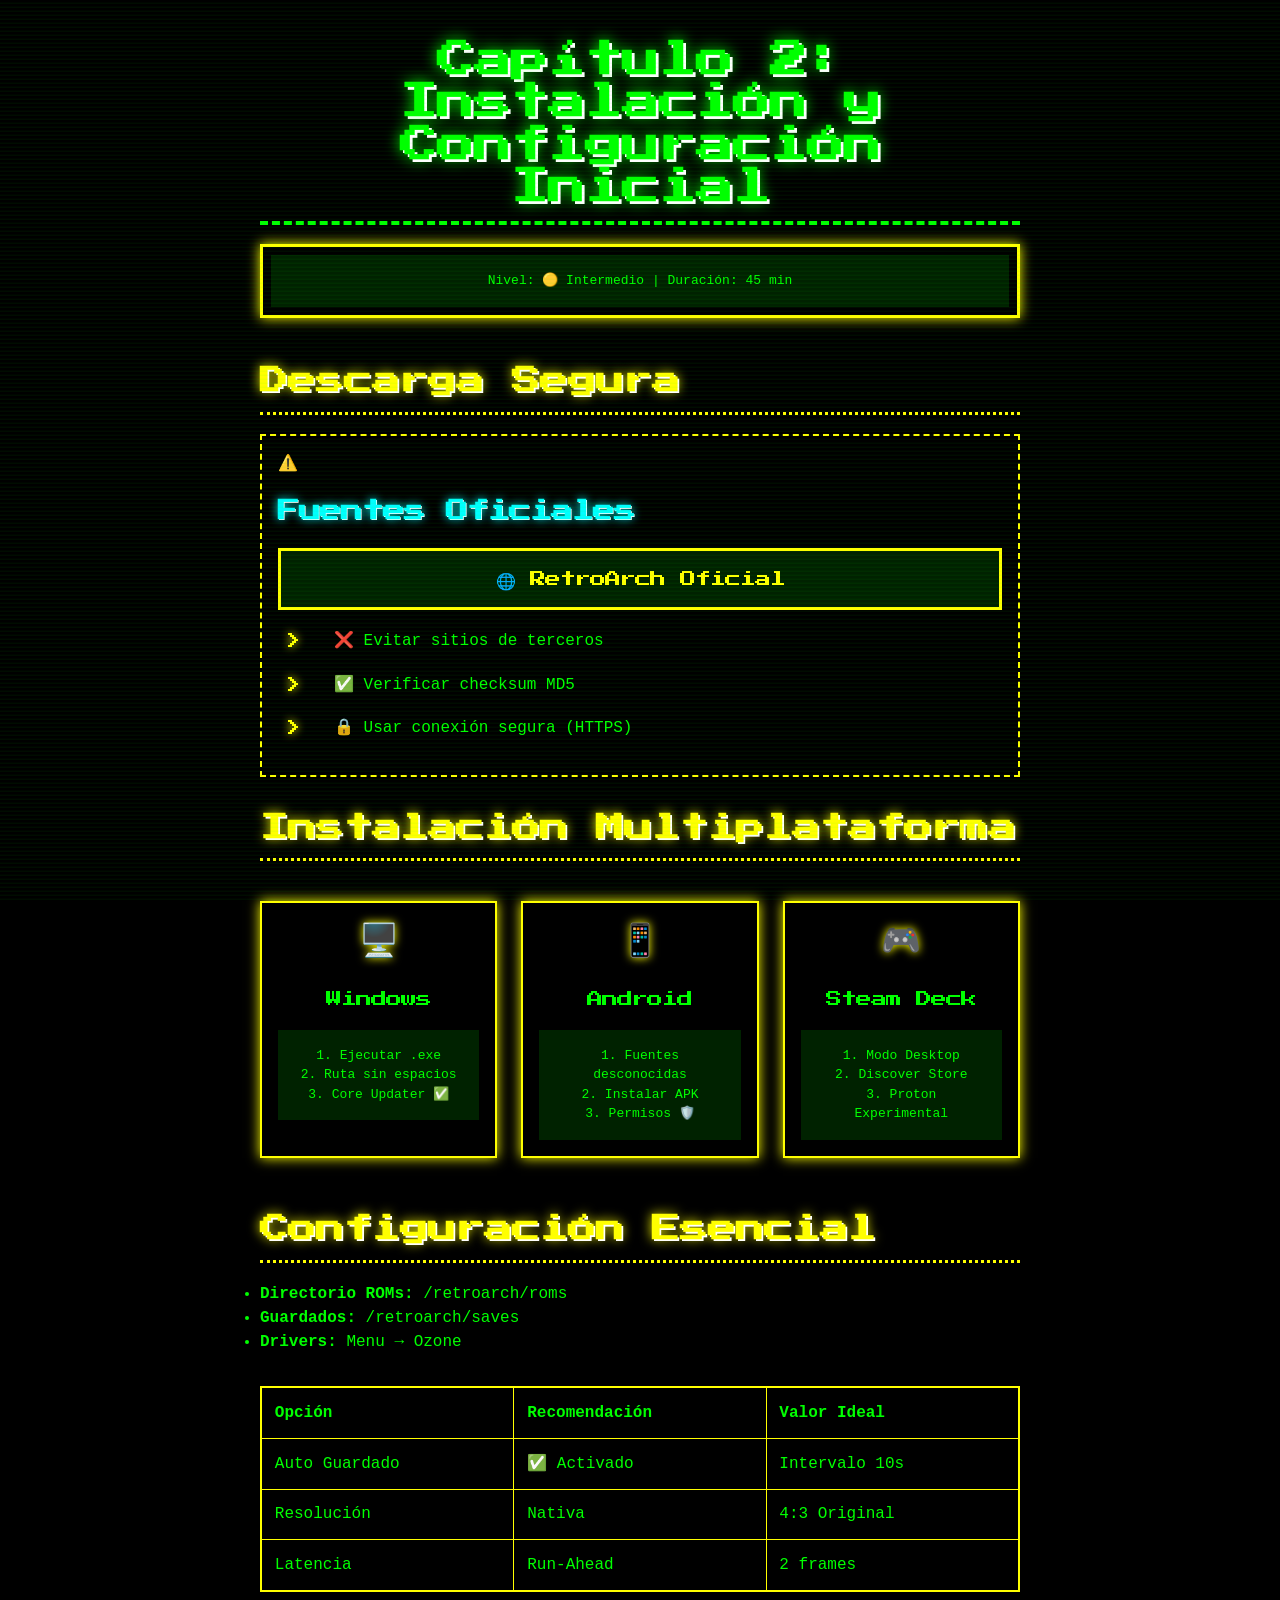
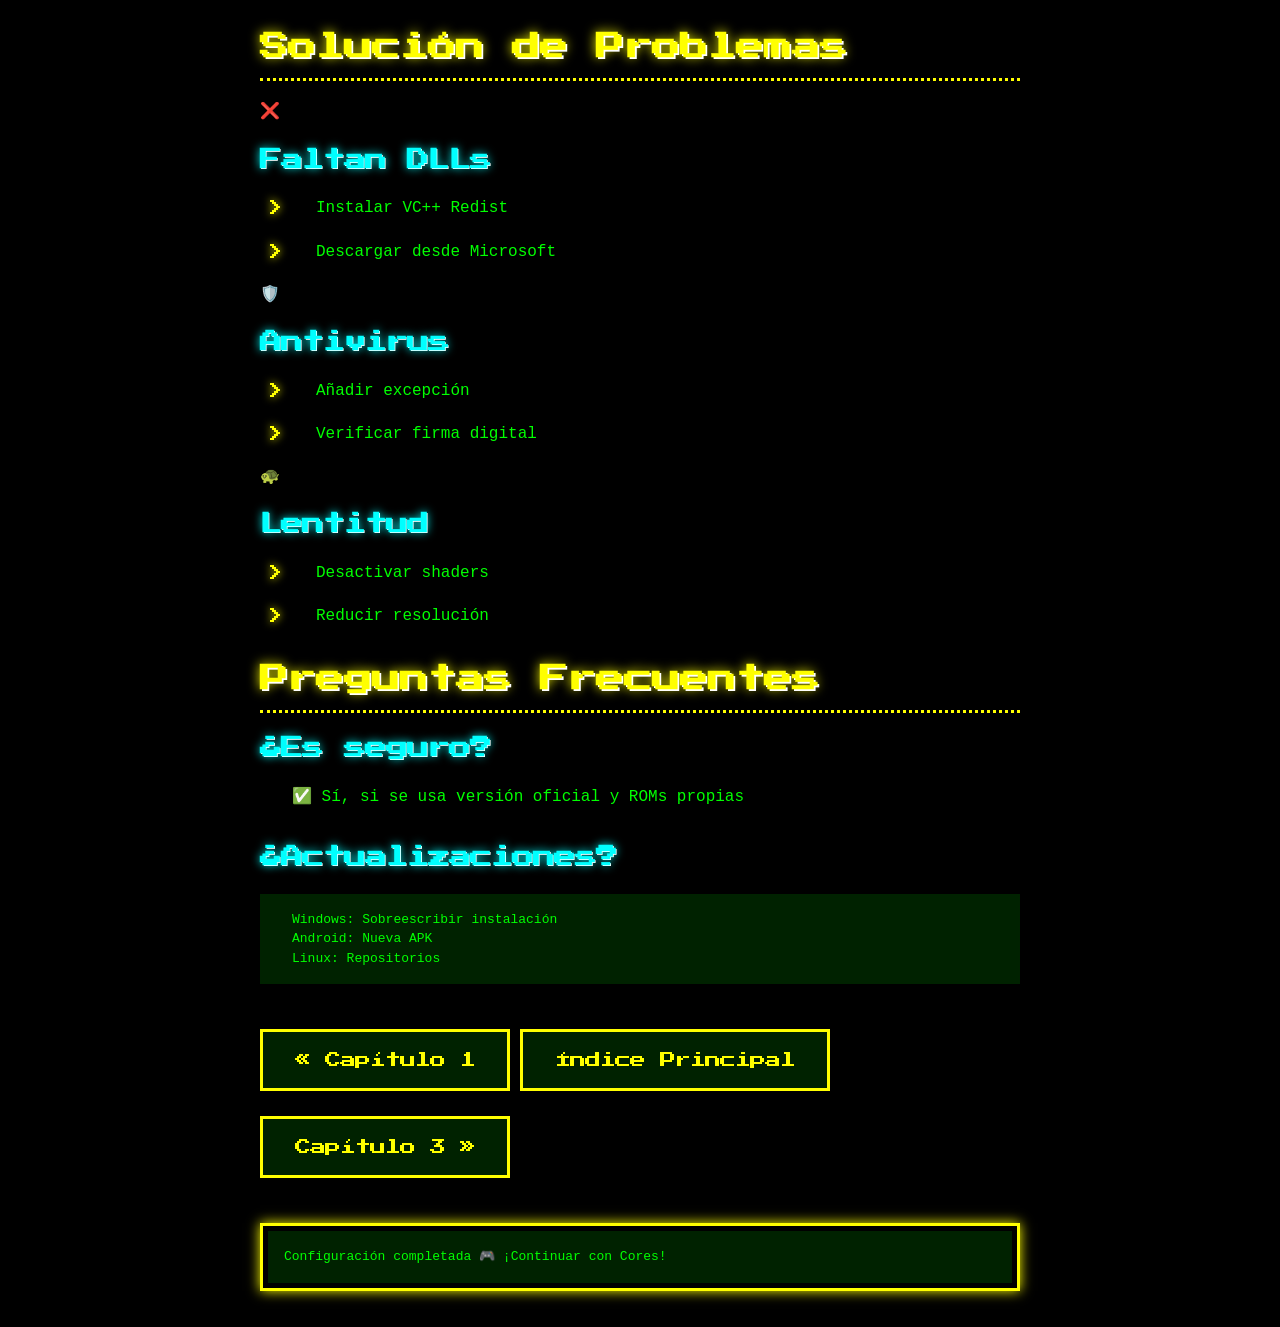
<file: capitulos/capitulo-2.html>
<!DOCTYPE html>
<html lang="es">
<head>
    <meta charset="UTF-8">
    <meta name="viewport" content="width=device-width, initial-scale=1.0">
    <title>Capítulo 2: Instalación y Configuración Inicial</title>
    <link rel="stylesheet" href="https://fonts.googleapis.com/css2?family=Press+Start+2P&family=Silkscreen&display=swap">
    <link rel="stylesheet" href="../css/retro.css">
    <audio id="hover-sound">
        <source src="../sfx/hover.wav" type="audio/wav">
        <source src="../sfx/hover.mp3" type="audio/mpeg">
    </audio>
</head>
<body>
    <div class="crt-overlay"></div>
    
    <div class="container crt-flicker">
        <header class="text-center">
            <h1 class="glow-text">Capítulo 2: Instalación y Configuración Inicial</h1>
            <div class="pixel-border mt-1" style="padding: 0.5rem;">
                <pre>Nivel: 🟡 Intermedio | Duración: 45 min</pre>
            </div>
        </header>

        <article class="retro-article mt-2">
            <!-- Sección 2.1 -->
            <div class="section">
                <h2 class="section-title glow-text">Descarga Segura</h2>
                <div class="warning">
                    <div class="myth-header">
                        <span class="neon-red">⚠️</span>
                        <h3 class="subsection-title">Fuentes Oficiales</h3>
                    </div>
                    <div class="content-box">
                        <a href="https://www.retroarch.com/?page=platforms" 
                           target="_blank" 
                           class="nav-button"
                           style="display: block; text-align: center; margin: 1rem 0;">
                            🌐 RetroArch Oficial
                        </a>
                        <ul class="retro-list">
                            <li>❌ Evitar sitios de terceros</li>
                            <li>✅ Verificar checksum MD5</li>
                            <li>🔒 Usar conexión segura (HTTPS)</li>
                        </ul>
                    </div>
                </div>
            </div>

            <!-- Sección 2.2 -->
            <div class="section">
                <h2 class="section-title glow-text">Instalación Multiplataforma</h2>
                <div class="stats-grid">
                    <div class="stat-item pixel-border">
                        <div class="stat-value neon-yellow">🖥️</div>
                        <div class="subsection-title">Windows</div>
                        <pre class="mt-1">1. Ejecutar .exe
2. Ruta sin espacios
3. Core Updater ✅</pre>
                    </div>
                    
                    <div class="stat-item pixel-border">
                        <div class="stat-value neon-yellow">📱</div>
                        <div class="subsection-title">Android</div>
                        <pre class="mt-1">1. Fuentes desconocidas
2. Instalar APK
3. Permisos 🛡️</pre>
                    </div>
                    
                    <div class="stat-item pixel-border">
                        <div class="stat-value neon-yellow">🎮</div>
                        <div class="subsection-title">Steam Deck</div>
                        <pre class="mt-1">1. Modo Desktop
2. Discover Store
3. Proton Experimental</pre>
                    </div>
                </div>
            </div>

            <!-- Sección 2.3 -->
            <div class="section">
                <h2 class="section-title glow-text">Configuración Esencial</h2>
                <div class="retroarch-steps">
                    <ul>
                        <li><strong>Directorio ROMs:</strong> /retroarch/roms</li>
                        <li><strong>Guardados:</strong> /retroarch/saves</li>
                        <li><strong>Drivers:</strong> Menu → Ozone</li>
                    </ul>
                </div>
                
                <table class="retro-table mt-2">
                    <thead>
                        <tr>
                            <th>Opción</th>
                            <th>Recomendación</th>
                            <th>Valor Ideal</th>
                        </tr>
                    </thead>
                    <tbody>
                        <tr>
                            <td>Auto Guardado</td>
                            <td>✅ Activado</td>
                            <td>Intervalo 10s</td>
                        </tr>
                        <tr>
                            <td>Resolución</td>
                            <td>Nativa</td>
                            <td>4:3 Original</td>
                        </tr>
                        <tr>
                            <td>Latencia</td>
                            <td>Run-Ahead</td>
                            <td>2 frames</td>
                        </tr>
                    </tbody>
                </table>
            </div>

            <!-- Sección 2.4 -->
            <div class="section">
                <h2 class="section-title glow-text">Solución de Problemas</h2>
                <div class="myth-grid">
                    <div class="myth-card">
                        <div class="myth-header">
                            <span class="neon-red">❌</span>
                            <h3 class="subsection-title">Faltan DLLs</h3>
                        </div>
                        <ul class="retro-list">
                            <li>Instalar VC++ Redist</li>
                            <li>Descargar desde Microsoft</li>
                        </ul>
                    </div>
                    
                    <div class="myth-card">
                        <div class="myth-header">
                            <span class="neon-red">🛡️</span>
                            <h3 class="subsection-title">Antivirus</h3>
                        </div>
                        <ul class="retro-list">
                            <li>Añadir excepción</li>
                            <li>Verificar firma digital</li>
                        </ul>
                    </div>
                    
                    <div class="myth-card">
                        <div class="myth-header">
                            <span class="neon-red">🐢</span>
                            <h3 class="subsection-title">Lentitud</h3>
                        </div>
                        <ul class="retro-list">
                            <li>Desactivar shaders</li>
                            <li>Reducir resolución</li>
                        </ul>
                    </div>
                </div>
            </div>

            <!-- Sección 2.5 -->
            <div class="section">
                <h2 class="section-title glow-text">Preguntas Frecuentes</h2>
                <div class="ethics-section">
                    <div class="myth-buster">
                        <h3 class="subsection-title neon-yellow">¿Es seguro?</h3>
                        <p class="retro-list">✅ Sí, si se usa versión oficial y ROMs propias</p>
                    </div>
                    
                    <div class="myth-buster mt-2">
                        <h3 class="subsection-title neon-yellow">¿Actualizaciones?</h3>
                        <pre class="retro-list">Windows: Sobreescribir instalación
Android: Nueva APK
Linux: Repositorios</pre>
                    </div>
                </div>
            </div>
        </article>

        <div class="nav-buttons mt-2">
            <a href="capitulo-1.html" class="nav-button">« Capítulo 1</a>
            <a href="../index.html" class="nav-button">Índice Principal</a>
            <a href="capitulo-3.html" class="nav-button">Capítulo 3 »</a>
        </div>

        <footer class="footer mt-2">
            <div class="pixel-border" style="padding: 5px;">
                <pre>Configuración completada 🎮 <a href="capitulo-3.html" 
                   style="color:#0f0;text-decoration:none;">¡Continuar con Cores!</a></pre>
            </div>
        </footer>
    </div>

    <!-- Sistema de Audio -->
    <script>
        document.addEventListener('DOMContentLoaded', () => {
            const audioManager = {
                elements: {
                    hover: document.getElementById('hover-sound'),
                    enabled: false
                },
                
                init() {
                    this.setupAudio();
                    this.setupEventListeners();
                    this.setupDiagnostics();
                },

                setupAudio() {
                    this.elements.hover.volume = 0.35;
                    this.elements.hover.preload = 'auto';
                    this.elements.hover.load();
                },

                setupEventListeners() {
                    const enableSystem = () => {
                        if (!this.elements.enabled) {
                            this.elements.enabled = true;
                            document.body.classList.add('audio-active');
                        }
                    };

                    ['click', 'touchstart', 'keydown'].forEach(event => {
                        window.addEventListener(event, enableSystem);
                    });

                    document.querySelectorAll('a, button').forEach(element => {
                        element.addEventListener('mouseenter', () => {
                            if (this.elements.enabled) {
                                this.playHoverSound();
                            }
                        });
                    });
                },

                playHoverSound() {
                    try {
                        if (this.elements.hover.readyState === 4) {
                            this.elements.hover.currentTime = 0;
                            this.elements.hover.play();
                        }
                    } catch(error) {
                        console.error('Error de audio:', error);
                    }
                },

                setupDiagnostics() {
                    const audioCheck = {
                        formatSupport: {
                            wav: document.createElement('audio').canPlayType('audio/wav'),
                            mp3: document.createElement('audio').canPlayType('audio/mpeg')
                        },
                        volume: this.elements.hover.volume,
                        status: this.elements.enabled ? 'active' : 'pending'
                    };
                    console.table(audioCheck);
                }
            };

            audioManager.init();
        });
    </script>
</body>
</html>
</file>
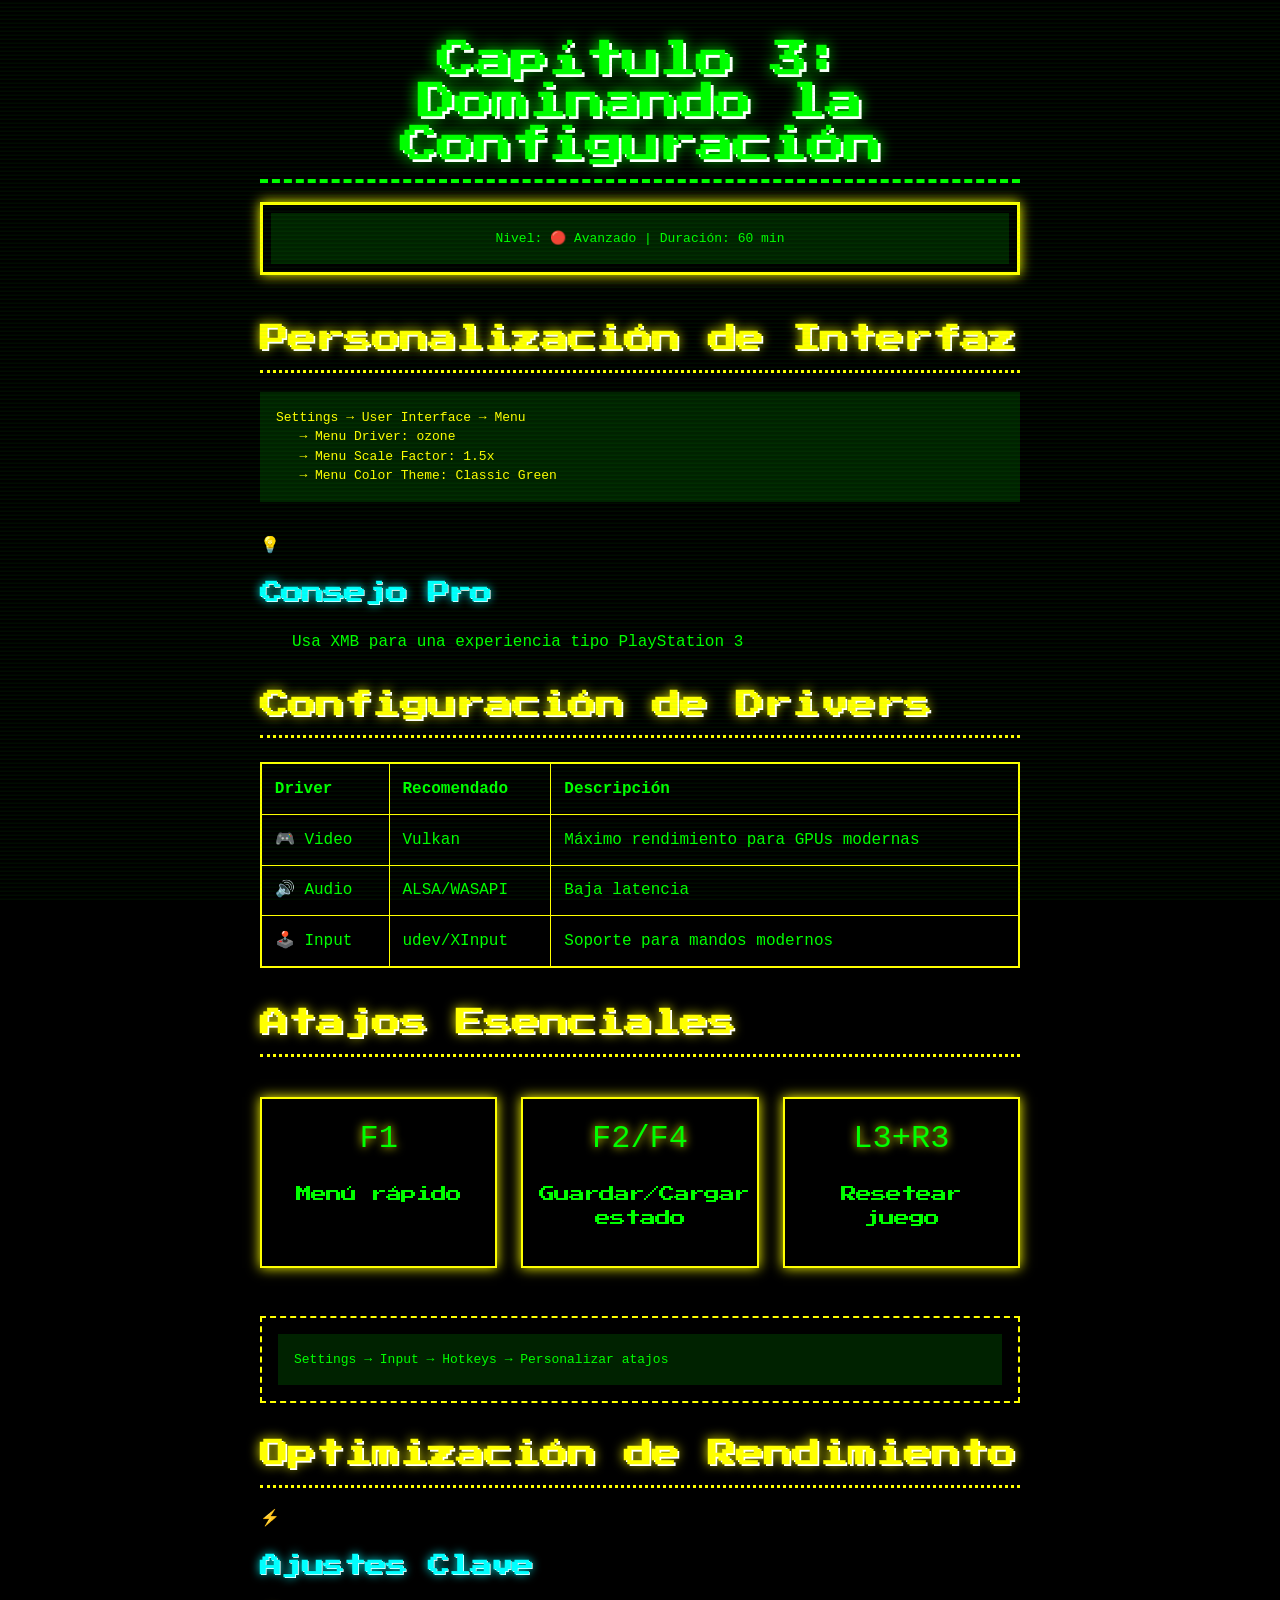
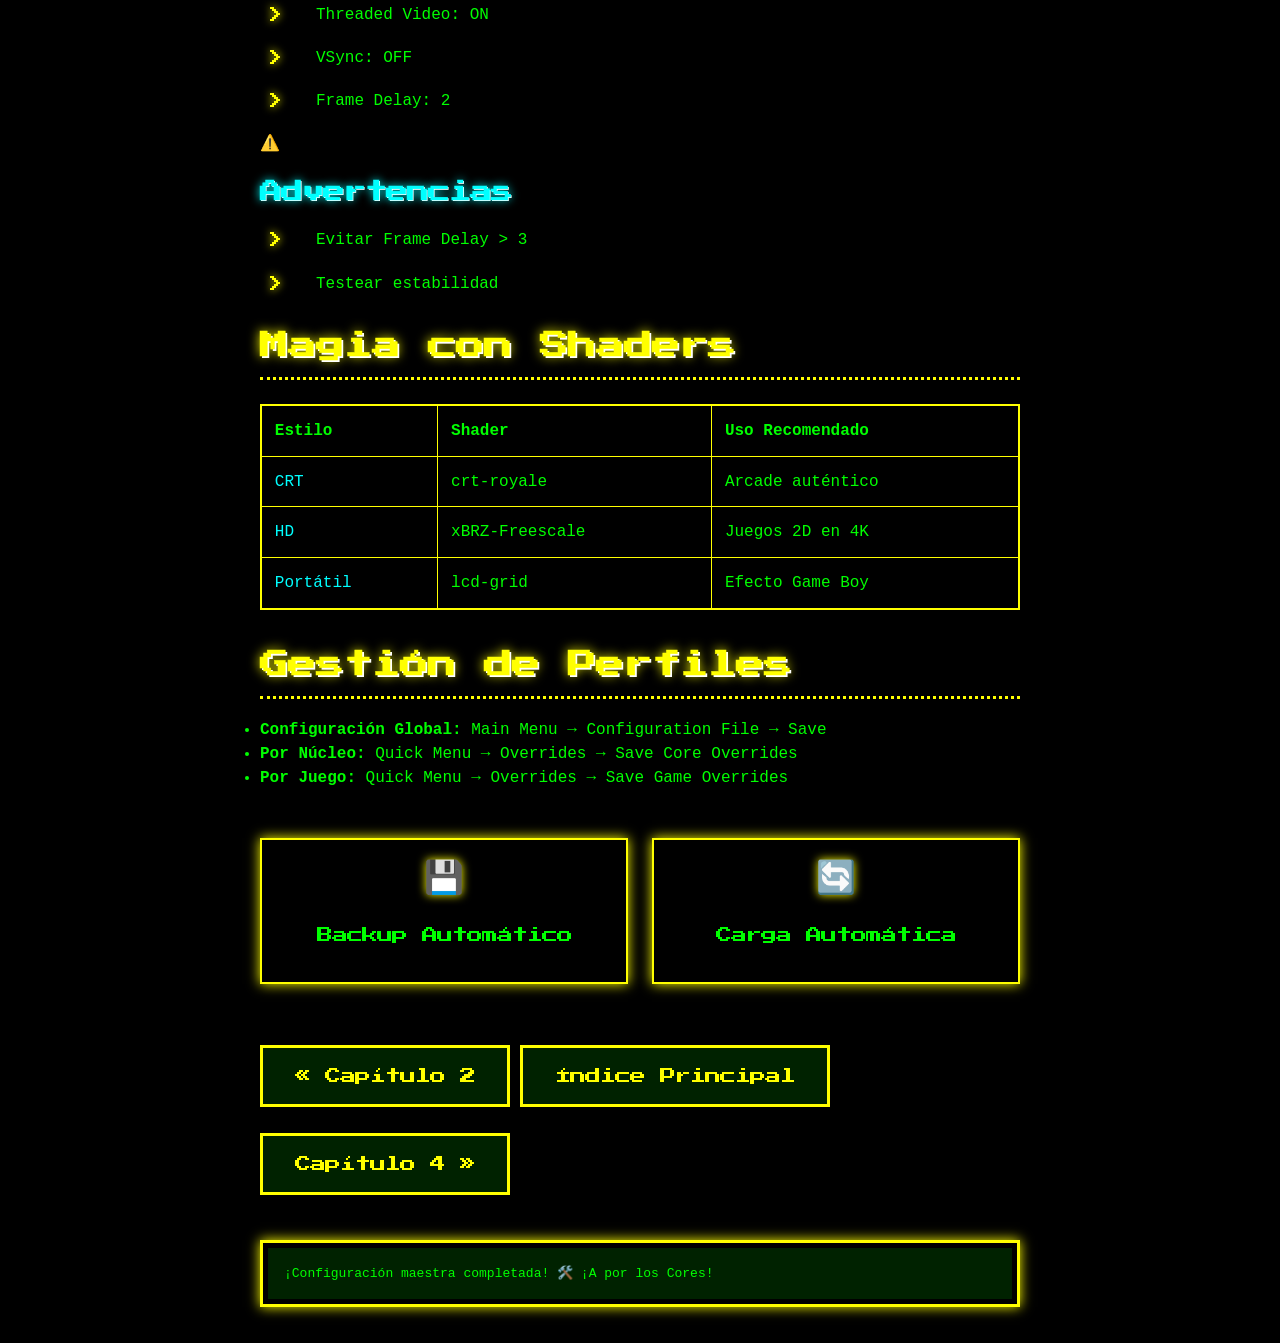
<file: capitulos/capitulo-3.html>
<!DOCTYPE html>
<html lang="es">
<head>
    <meta charset="UTF-8">
    <meta name="viewport" content="width=device-width, initial-scale=1.0">
    <title>Capítulo 3: Configuración Avanzada</title>
    <link rel="stylesheet" href="https://fonts.googleapis.com/css2?family=Press+Start+2P&family=Silkscreen&display=swap">
    <link rel="stylesheet" href="../css/retro.css">
    <audio id="hover-sound">
        <source src="../sfx/hover.wav" type="audio/wav">
        <source src="../sfx/hover.mp3" type="audio/mpeg">
    </audio>
</head>
<body>
    <div class="crt-overlay"></div>
    
    <div class="container crt-flicker">
        <header class="text-center">
            <h1 class="glow-text">Capítulo 3: Dominando la Configuración</h1>
            <div class="pixel-border mt-1" style="padding: 0.5rem;">
                <pre>Nivel: 🔴 Avanzado | Duración: 60 min</pre>
            </div>
        </header>

        <article class="retro-article mt-2">
            <!-- Sección 3.1 -->
            <div class="section">
                <h2 class="section-title glow-text">Personalización de Interfaz</h2>
                <div class="content-box">
                    <pre class="neon-yellow">
Settings → User Interface → Menu
   → Menu Driver: ozone
   → Menu Scale Factor: 1.5x
   → Menu Color Theme: Classic Green</pre>
                    <div class="myth-card mt-2">
                        <div class="myth-header">
                            <span class="neon-cyan">💡</span>
                            <h3 class="subsection-title">Consejo Pro</h3>
                        </div>
                        <p class="retro-list">Usa XMB para una experiencia tipo PlayStation 3</p>
                    </div>
                </div>
            </div>

            <!-- Sección 3.2 -->
            <div class="section">
                <h2 class="section-title glow-text">Configuración de Drivers</h2>
                <table class="retro-table">
                    <thead>
                        <tr>
                            <th>Driver</th>
                            <th>Recomendado</th>
                            <th>Descripción</th>
                        </tr>
                    </thead>
                    <tbody>
                        <tr>
                            <td><span class="neon-red">🎮</span> Video</td>
                            <td>Vulkan</td>
                            <td>Máximo rendimiento para GPUs modernas</td>
                        </tr>
                        <tr>
                            <td><span class="neon-red">🔊</span> Audio</td>
                            <td>ALSA/WASAPI</td>
                            <td>Baja latencia</td>
                        </tr>
                        <tr>
                            <td><span class="neon-red">🕹️</span> Input</td>
                            <td>udev/XInput</td>
                            <td>Soporte para mandos modernos</td>
                        </tr>
                    </tbody>
                </table>
            </div>

            <!-- Sección 3.3 -->
            <div class="section">
                <h2 class="section-title glow-text">Atajos Esenciales</h2>
                <div class="stats-grid">
                    <div class="stat-item pixel-border">
                        <div class="stat-value neon-green">F1</div>
                        <div class="subsection-title">Menú rápido</div>
                    </div>
                    <div class="stat-item pixel-border">
                        <div class="stat-value neon-green">F2/F4</div>
                        <div class="subsection-title">Guardar/Cargar estado</div>
                    </div>
                    <div class="stat-item pixel-border">
                        <div class="stat-value neon-green">L3+R3</div>
                        <div class="subsection-title">Resetear juego</div>
                    </div>
                </div>
                <div class="warning mt-2">
                    <pre>Settings → Input → Hotkeys → Personalizar atajos</pre>
                </div>
            </div>

            <!-- Sección 3.4 -->
            <div class="section">
                <h2 class="section-title glow-text">Optimización de Rendimiento</h2>
                <div class="myth-grid">
                    <div class="myth-card">
                        <div class="myth-header">
                            <span class="neon-red">⚡</span>
                            <h3 class="subsection-title">Ajustes Clave</h3>
                        </div>
                        <ul class="retro-list">
                            <li>Threaded Video: ON</li>
                            <li>VSync: OFF</li>
                            <li>Frame Delay: 2</li>
                        </ul>
                    </div>
                    <div class="myth-card">
                        <div class="myth-header">
                            <span class="neon-red">⚠️</span>
                            <h3 class="subsection-title">Advertencias</h3>
                        </div>
                        <ul class="retro-list">
                            <li>Evitar Frame Delay > 3</li>
                            <li>Testear estabilidad</li>
                        </ul>
                    </div>
                </div>
            </div>

            <!-- Sección 3.5 -->
            <div class="section">
                <h2 class="section-title glow-text">Magia con Shaders</h2>
                <table class="retro-table">
                    <thead>
                        <tr>
                            <th>Estilo</th>
                            <th>Shader</th>
                            <th>Uso Recomendado</th>
                        </tr>
                    </thead>
                    <tbody>
                        <tr>
                            <td><span class="neon-cyan">CRT</span></td>
                            <td>crt-royale</td>
                            <td>Arcade auténtico</td>
                        </tr>
                        <tr>
                            <td><span class="neon-cyan">HD</span></td>
                            <td>xBRZ-Freescale</td>
                            <td>Juegos 2D en 4K</td>
                        </tr>
                        <tr>
                            <td><span class="neon-cyan">Portátil</span></td>
                            <td>lcd-grid</td>
                            <td>Efecto Game Boy</td>
                        </tr>
                    </tbody>
                </table>
            </div>

            <!-- Sección 3.6 -->
            <div class="section">
                <h2 class="section-title glow-text">Gestión de Perfiles</h2>
                <div class="retroarch-steps">
                    <ul>
                        <li><strong>Configuración Global:</strong> Main Menu → Configuration File → Save</li>
                        <li><strong>Por Núcleo:</strong> Quick Menu → Overrides → Save Core Overrides</li>
                        <li><strong>Por Juego:</strong> Quick Menu → Overrides → Save Game Overrides</li>
                    </ul>
                </div>
                <div class="content-box mt-2">
                    <div class="stats-grid">
                        <div class="stat-item pixel-border">
                            <div class="stat-value neon-yellow">💾</div>
                            <div class="subsection-title">Backup Automático</div>
                        </div>
                        <div class="stat-item pixel-border">
                            <div class="stat-value neon-yellow">🔄</div>
                            <div class="subsection-title">Carga Automática</div>
                        </div>
                    </div>
                </div>
            </div>
        </article>

        <div class="nav-buttons mt-2">
            <a href="capitulo-2.html" class="nav-button">« Capítulo 2</a>
            <a href="../index.html" class="nav-button">Índice Principal</a>
            <a href="capitulo-4.html" class="nav-button">Capítulo 4 »</a>
        </div>

        <footer class="footer mt-2">
            <div class="pixel-border" style="padding: 5px;">
                <pre>¡Configuración maestra completada! 🛠️ <a href="capitulo-4.html" 
                   style="color:#0f0;text-decoration:none;">¡A por los Cores!</a></pre>
            </div>
        </footer>
    </div>

    <!-- Sistema de Audio -->
    <script>
        document.addEventListener('DOMContentLoaded', () => {
            const audioManager = {
                elements: {
                    hover: document.getElementById('hover-sound'),
                    enabled: false
                },
                
                init() {
                    this.setupAudio();
                    this.setupEventListeners();
                    this.setupDiagnostics();
                },

                setupAudio() {
                    this.elements.hover.volume = 0.35;
                    this.elements.hover.preload = 'auto';
                    this.elements.hover.load();
                },

                setupEventListeners() {
                    const enableSystem = () => {
                        if (!this.elements.enabled) {
                            this.elements.enabled = true;
                            document.body.classList.add('audio-active');
                        }
                    };

                    ['click', 'touchstart', 'keydown'].forEach(event => {
                        window.addEventListener(event, enableSystem);
                    });

                    document.querySelectorAll('a, button').forEach(element => {
                        element.addEventListener('mouseenter', () => {
                            if (this.elements.enabled) {
                                this.playHoverSound();
                            }
                        });
                    });
                },

                playHoverSound() {
                    try {
                        if (this.elements.hover.readyState === 4) {
                            this.elements.hover.currentTime = 0;
                            this.elements.hover.play();
                        }
                    } catch(error) {
                        console.error('Error de audio:', error);
                    }
                },

                setupDiagnostics() {
                    const audioCheck = {
                        formatSupport: {
                            wav: document.createElement('audio').canPlayType('audio/wav'),
                            mp3: document.createElement('audio').canPlayType('audio/mpeg')
                        },
                        volume: this.elements.hover.volume,
                        status: this.elements.enabled ? 'active' : 'pending'
                    };
                    console.table(audioCheck);
                }
            };

            audioManager.init();
        });
    </script>
</body>
</html>
</file>
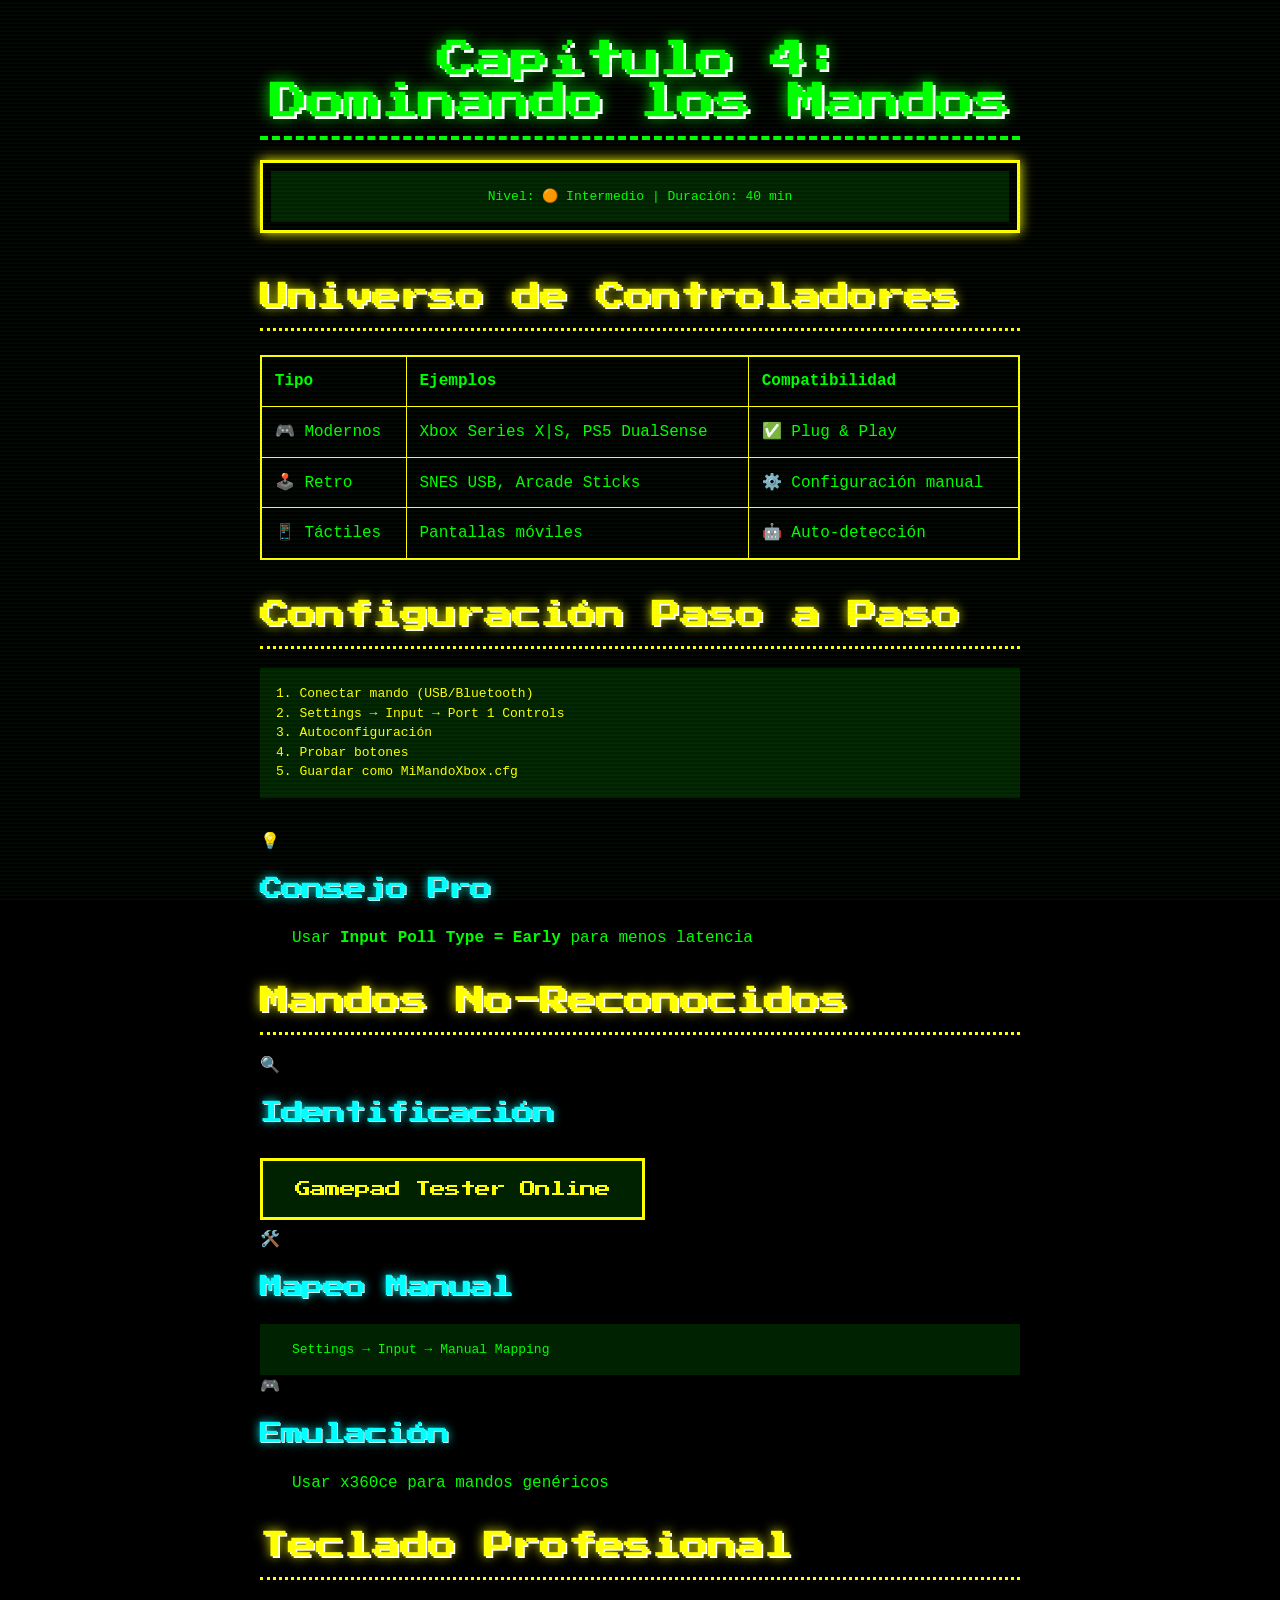
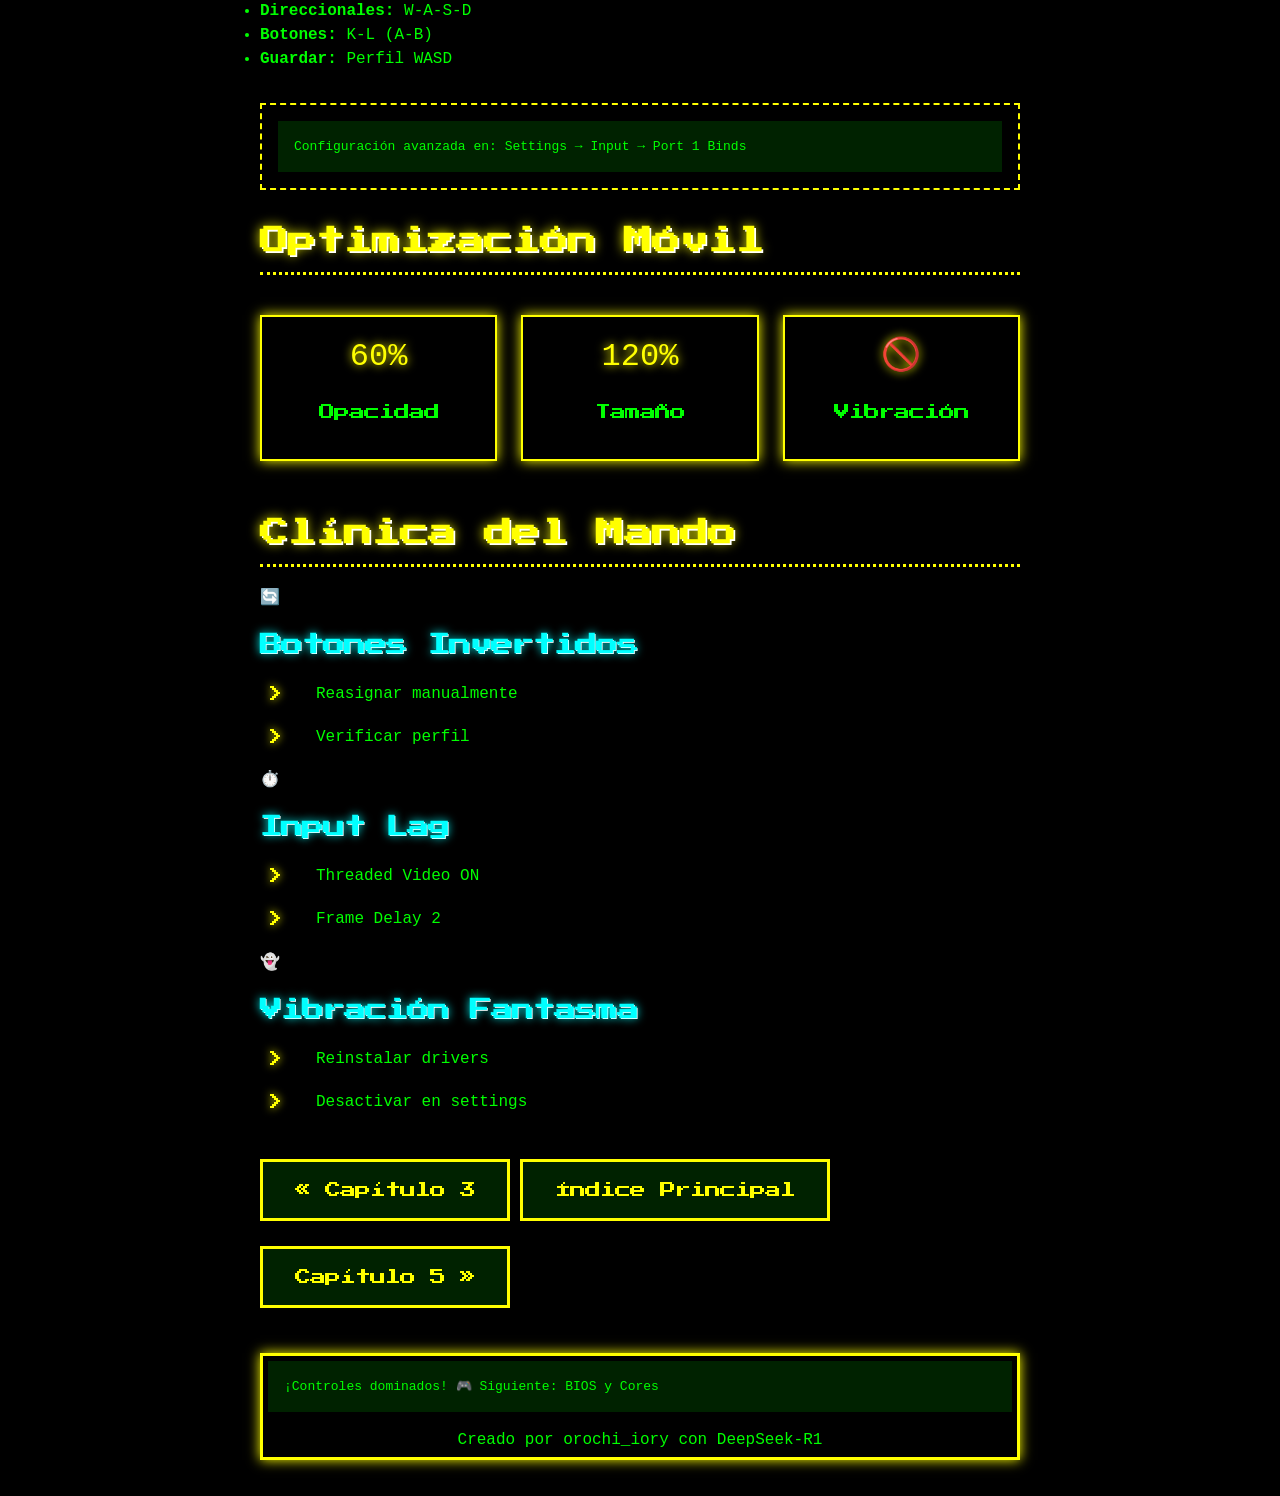
<file: capitulos/capitulo-4.html>
<!DOCTYPE html>
<html lang="es">
<head>
    <meta charset="UTF-8">
    <meta name="viewport" content="width=device-width, initial-scale=1.0">
    <title>Capítulo 4: Dominando los Mandos</title>
    <link rel="stylesheet" href="https://fonts.googleapis.com/css2?family=Press+Start+2P&family=Silkscreen&display=swap">
    <link rel="stylesheet" href="../css/retro.css">
    <audio id="hover-sound">
        <source src="../sfx/hover.wav" type="audio/wav">
        <source src="../sfx/hover.mp3" type="audio/mpeg">
    </audio>
</head>
<body>
    <div class="crt-overlay"></div>
    
    <div class="container crt-flicker">
        <header class="text-center">
            <h1 class="glow-text">Capítulo 4: Dominando los Mandos</h1>
            <div class="pixel-border mt-1" style="padding: 0.5rem;">
                <pre>Nivel: 🟠 Intermedio | Duración: 40 min</pre>
            </div>
        </header>

        <article class="retro-article mt-2">
            <!-- Sección 4.1 -->
            <div class="section">
                <h2 class="section-title glow-text">Universo de Controladores</h2>
                <table class="retro-table">
                    <thead>
                        <tr>
                            <th>Tipo</th>
                            <th>Ejemplos</th>
                            <th>Compatibilidad</th>
                        </tr>
                    </thead>
                    <tbody>
                        <tr>
                            <td><span class="neon-green">🎮 Modernos</span></td>
                            <td>Xbox Series X|S, PS5 DualSense</td>
                            <td>✅ Plug & Play</td>
                        </tr>
                        <tr>
                            <td><span class="neon-green">🕹️ Retro</span></td>
                            <td>SNES USB, Arcade Sticks</td>
                            <td>⚙️ Configuración manual</td>
                        </tr>
                        <tr>
                            <td><span class="neon-green">📱 Táctiles</span></td>
                            <td>Pantallas móviles</td>
                            <td>🤖 Auto-detección</td>
                        </tr>
                    </tbody>
                </table>
            </div>

            <!-- Sección 4.2 -->
            <div class="section">
                <h2 class="section-title glow-text">Configuración Paso a Paso</h2>
                <div class="content-box">
                    <pre class="neon-yellow">
1. Conectar mando (USB/Bluetooth)
2. Settings → Input → Port 1 Controls
3. Autoconfiguración
4. Probar botones
5. Guardar como MiMandoXbox.cfg</pre>
                    <div class="myth-card mt-2">
                        <div class="myth-header">
                            <span class="neon-cyan">💡</span>
                            <h3 class="subsection-title">Consejo Pro</h3>
                        </div>
                        <p class="retro-list">Usar <strong>Input Poll Type = Early</strong> para menos latencia</p>
                    </div>
                </div>
            </div>

            <!-- Sección 4.3 -->
            <div class="section">
                <h2 class="section-title glow-text">Mandos No-Reconocidos</h2>
                <div class="myth-grid">
                    <div class="myth-card">
                        <div class="myth-header">
                            <span class="neon-red">🔍</span>
                            <h3 class="subsection-title">Identificación</h3>
                        </div>
                        <a href="https://gamepad-tester.com" 
                           target="_blank" 
                           class="nav-button"
                           style="margin: 0.5rem 0;">
                            Gamepad Tester Online
                        </a>
                    </div>
                    <div class="myth-card">
                        <div class="myth-header">
                            <span class="neon-red">🛠️</span>
                            <h3 class="subsection-title">Mapeo Manual</h3>
                        </div>
                        <pre class="retro-list">Settings → Input → Manual Mapping</pre>
                    </div>
                    <div class="myth-card">
                        <div class="myth-header">
                            <span class="neon-red">🎮</span>
                            <h3 class="subsection-title">Emulación</h3>
                        </div>
                        <p class="retro-list">Usar x360ce para mandos genéricos</p>
                    </div>
                </div>
            </div>

            <!-- Sección 4.4 -->
            <div class="section">
                <h2 class="section-title glow-text">Teclado Profesional</h2>
                <div class="retroarch-steps">
                    <ul>
                        <li><strong>Direccionales:</strong> W-A-S-D</li>
                        <li><strong>Botones:</strong> K-L (A-B)</li>
                        <li><strong>Guardar:</strong> Perfil WASD</li>
                    </ul>
                </div>
                <div class="warning mt-2">
                    <pre>Configuración avanzada en: Settings → Input → Port 1 Binds</pre>
                </div>
            </div>

            <!-- Sección 4.5 -->
            <div class="section">
                <h2 class="section-title glow-text">Optimización Móvil</h2>
                <div class="stats-grid">
                    <div class="stat-item pixel-border">
                        <div class="stat-value neon-yellow">60%</div>
                        <div class="subsection-title">Opacidad</div>
                    </div>
                    <div class="stat-item pixel-border">
                        <div class="stat-value neon-yellow">120%</div>
                        <div class="subsection-title">Tamaño</div>
                    </div>
                    <div class="stat-item pixel-border">
                        <div class="stat-value neon-yellow">🚫</div>
                        <div class="subsection-title">Vibración</div>
                    </div>
                </div>
            </div>

            <!-- Sección 4.6 -->
            <div class="section">
                <h2 class="section-title glow-text">Clínica del Mando</h2>
                <div class="myth-grid">
                    <div class="myth-card">
                        <div class="myth-header">
                            <span class="neon-red">🔄</span>
                            <h3 class="subsection-title">Botones Invertidos</h3>
                        </div>
                        <ul class="retro-list">
                            <li>Reasignar manualmente</li>
                            <li>Verificar perfil</li>
                        </ul>
                    </div>
                    <div class="myth-card">
                        <div class="myth-header">
                            <span class="neon-red">⏱️</span>
                            <h3 class="subsection-title">Input Lag</h3>
                        </div>
                        <ul class="retro-list">
                            <li>Threaded Video ON</li>
                            <li>Frame Delay 2</li>
                        </ul>
                    </div>
                    <div class="myth-card">
                        <div class="myth-header">
                            <span class="neon-red">👻</span>
                            <h3 class="subsection-title">Vibración Fantasma</h3>
                        </div>
                        <ul class="retro-list">
                            <li>Reinstalar drivers</li>
                            <li>Desactivar en settings</li>
                        </ul>
                    </div>
                </div>
            </div>
        </article>

        <div class="nav-buttons mt-2">
            <a href="capitulo-3.html" class="nav-button">« Capítulo 3</a>
            <a href="../index.html" class="nav-button">Índice Principal</a>
            <a href="capitulo-5.html" class="nav-button">Capítulo 5 »</a>
        </div>

        <footer class="footer mt-2">
            <div class="pixel-border" style="padding: 5px;">
                <pre>¡Controles dominados! 🎮 <a href="capitulo-5.html" 
                   style="color:#0f0;text-decoration:none;">Siguiente: BIOS y Cores</a></pre>
                <div class="mt-1" style="color: #0f0; text-align: center;">
                    Creado por orochi_iory con DeepSeek-R1
                </div>
            </div>
        </footer>
    </div>

    <!-- Sistema de Audio -->
    <script>
        document.addEventListener('DOMContentLoaded', () => {
            const audioManager = {
                elements: {
                    hover: document.getElementById('hover-sound'),
                    enabled: false
                },
                
                init() {
                    this.setupAudio();
                    this.setupEventListeners();
                    this.setupDiagnostics();
                },

                setupAudio() {
                    this.elements.hover.volume = 0.35;
                    this.elements.hover.preload = 'auto';
                    this.elements.hover.load();
                },

                setupEventListeners() {
                    const enableSystem = () => {
                        if (!this.elements.enabled) {
                            this.elements.enabled = true;
                            document.body.classList.add('audio-active');
                        }
                    };

                    ['click', 'touchstart', 'keydown'].forEach(event => {
                        window.addEventListener(event, enableSystem);
                    });

                    document.querySelectorAll('a, button').forEach(element => {
                        element.addEventListener('mouseenter', () => {
                            if (this.elements.enabled) {
                                this.playHoverSound();
                            }
                        });
                    });
                },

                playHoverSound() {
                    try {
                        if (this.elements.hover.readyState === 4) {
                            this.elements.hover.currentTime = 0;
                            this.elements.hover.play();
                        }
                    } catch(error) {
                        console.error('Error de audio:', error);
                    }
                },

                setupDiagnostics() {
                    const audioCheck = {
                        formatSupport: {
                            wav: document.createElement('audio').canPlayType('audio/wav'),
                            mp3: document.createElement('audio').canPlayType('audio/mpeg')
                        },
                        volume: this.elements.hover.volume,
                        status: this.elements.enabled ? 'active' : 'pending'
                    };
                    console.table(audioCheck);
                }
            };

            audioManager.init();
        });
    </script>
</body>
</html>
</file>
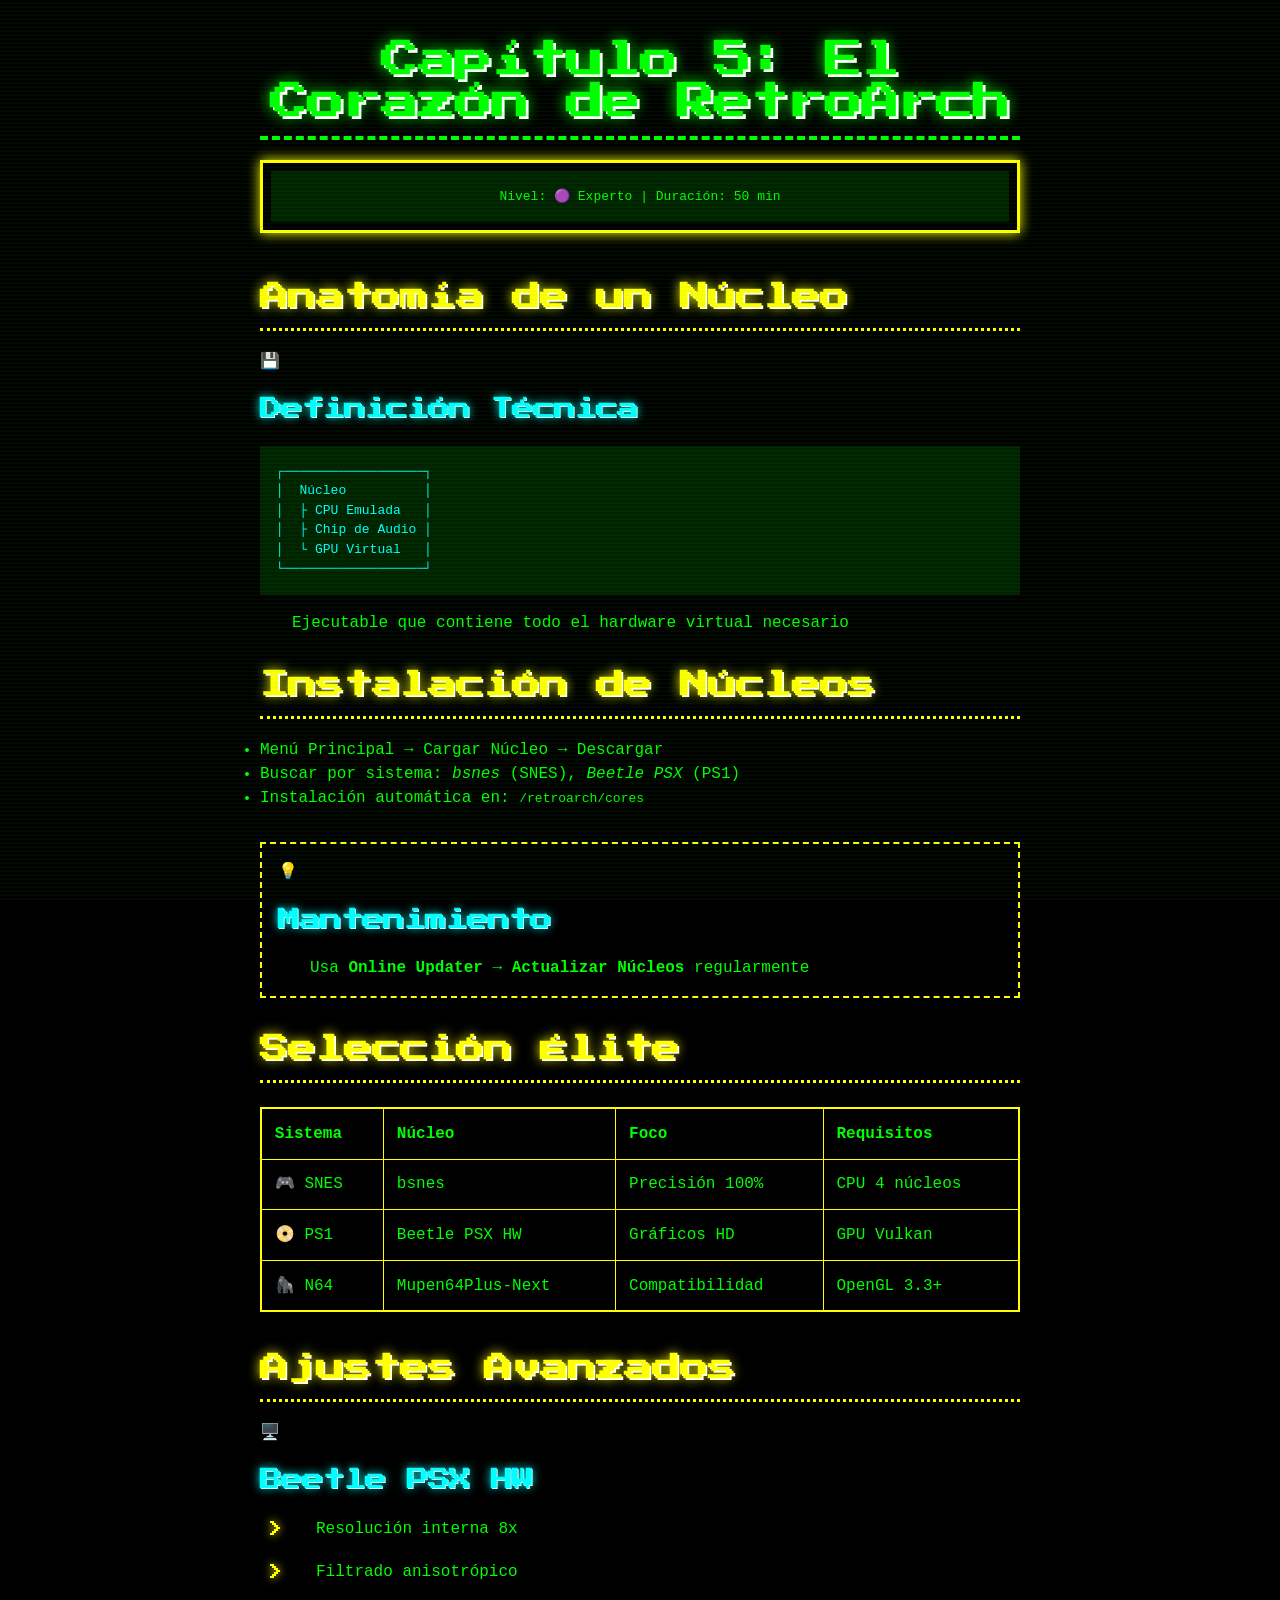
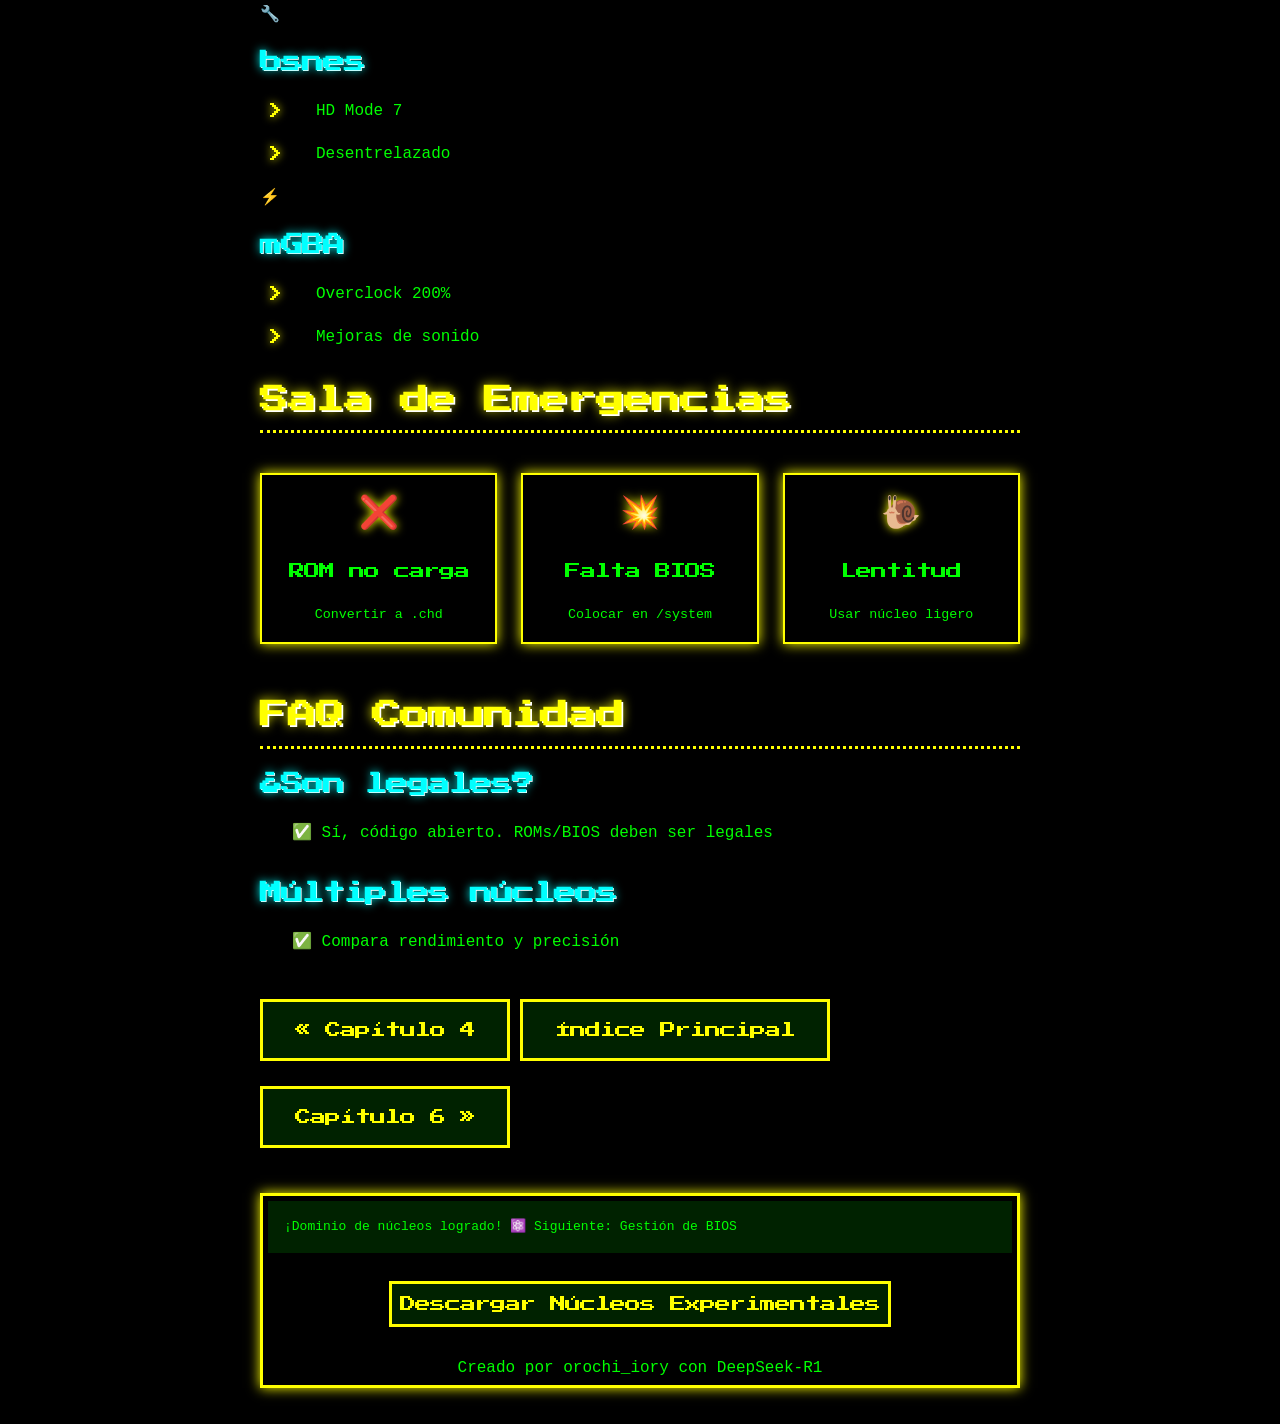
<file: capitulos/capitulo-5.html>
<!DOCTYPE html>
<html lang="es">
<head>
    <meta charset="UTF-8">
    <meta name="viewport" content="width=device-width, initial-scale=1.0">
    <title>Capítulo 5: Núcleos de Emulación</title>
    <link rel="stylesheet" href="https://fonts.googleapis.com/css2?family=Press+Start+2P&family=Silkscreen&display=swap">
    <link rel="stylesheet" href="../css/retro.css">
    <audio id="hover-sound">
        <source src="../sfx/hover.wav" type="audio/wav">
        <source src="../sfx/hover.mp3" type="audio/mpeg">
    </audio>
</head>
<body>
    <div class="crt-overlay"></div>
    
    <div class="container crt-flicker">
        <header class="text-center">
            <h1 class="glow-text">Capítulo 5: El Corazón de RetroArch</h1>
            <div class="pixel-border mt-1" style="padding: 0.5rem;">
                <pre>Nivel: 🟣 Experto | Duración: 50 min</pre>
            </div>
        </header>

        <article class="retro-article mt-2">
            <!-- Sección 5.1 -->
            <div class="section">
                <h2 class="section-title glow-text">Anatomía de un Núcleo</h2>
                <div class="content-box">
                    <div class="myth-card">
                        <div class="myth-header">
                            <span class="neon-red">💾</span>
                            <h3 class="subsection-title">Definición Técnica</h3>
                        </div>
                        <pre class="neon-cyan">
┌──────────────────┐
│  Núcleo          │
│  ├ CPU Emulada   │
│  ├ Chip de Audio │
│  └ GPU Virtual   │
└──────────────────┘</pre>
                        <p class="retro-list mt-1">Ejecutable que contiene todo el hardware virtual necesario</p>
                    </div>
                </div>
            </div>

            <!-- Sección 5.2 -->
            <div class="section">
                <h2 class="section-title glow-text">Instalación de Núcleos</h2>
                <div class="retroarch-steps">
                    <ul>
                        <li>Menú Principal → Cargar Núcleo → Descargar</li>
                        <li>Buscar por sistema: <em>bsnes</em> (SNES), <em>Beetle PSX</em> (PS1)</li>
                        <li>Instalación automática en: <code>/retroarch/cores</code></li>
                    </ul>
                </div>
                <div class="warning mt-2">
                    <div class="myth-header">
                        <span class="neon-yellow">💡</span>
                        <h3 class="subsection-title">Mantenimiento</h3>
                    </div>
                    <p class="retro-list">Usa <strong>Online Updater → Actualizar Núcleos</strong> regularmente</p>
                </div>
            </div>

            <!-- Sección 5.3 -->
            <div class="section">
                <h2 class="section-title glow-text">Selección Élite</h2>
                <table class="retro-table">
                    <thead>
                        <tr>
                            <th>Sistema</th>
                            <th>Núcleo</th>
                            <th>Foco</th>
                            <th>Requisitos</th>
                        </tr>
                    </thead>
                    <tbody>
                        <tr>
                            <td><span class="neon-red">🎮</span> SNES</td>
                            <td>bsnes</td>
                            <td>Precisión 100%</td>
                            <td>CPU 4 núcleos</td>
                        </tr>
                        <tr>
                            <td><span class="neon-red">📀</span> PS1</td>
                            <td>Beetle PSX HW</td>
                            <td>Gráficos HD</td>
                            <td>GPU Vulkan</td>
                        </tr>
                        <tr>
                            <td><span class="neon-red">🦍</span> N64</td>
                            <td>Mupen64Plus-Next</td>
                            <td>Compatibilidad</td>
                            <td>OpenGL 3.3+</td>
                        </tr>
                    </tbody>
                </table>
            </div>

            <!-- Sección 5.4 -->
            <div class="section">
                <h2 class="section-title glow-text">Ajustes Avanzados</h2>
                <div class="myth-grid">
                    <div class="myth-card">
                        <div class="myth-header">
                            <span class="neon-red">🖥️</span>
                            <h3 class="subsection-title">Beetle PSX HW</h3>
                        </div>
                        <ul class="retro-list">
                            <li>Resolución interna 8x</li>
                            <li>Filtrado anisotrópico</li>
                        </ul>
                    </div>
                    <div class="myth-card">
                        <div class="myth-header">
                            <span class="neon-red">🔧</span>
                            <h3 class="subsection-title">bsnes</h3>
                        </div>
                        <ul class="retro-list">
                            <li>HD Mode 7</li>
                            <li>Desentrelazado</li>
                        </ul>
                    </div>
                    <div class="myth-card">
                        <div class="myth-header">
                            <span class="neon-red">⚡</span>
                            <h3 class="subsection-title">mGBA</h3>
                        </div>
                        <ul class="retro-list">
                            <li>Overclock 200%</li>
                            <li>Mejoras de sonido</li>
                        </ul>
                    </div>
                </div>
            </div>

            <!-- Sección 5.5 -->
            <div class="section">
                <h2 class="section-title glow-text">Sala de Emergencias</h2>
                <div class="stats-grid">
                    <div class="stat-item pixel-border">
                        <div class="stat-value neon-red">❌</div>
                        <div class="subsection-title">ROM no carga</div>
                        <small>Convertir a .chd</small>
                    </div>
                    <div class="stat-item pixel-border">
                        <div class="stat-value neon-red">💥</div>
                        <div class="subsection-title">Falta BIOS</div>
                        <small>Colocar en /system</small>
                    </div>
                    <div class="stat-item pixel-border">
                        <div class="stat-value neon-red">🐌</div>
                        <div class="subsection-title">Lentitud</div>
                        <small>Usar núcleo ligero</small>
                    </div>
                </div>
            </div>

            <!-- Sección 5.6 -->
            <div class="section">
                <h2 class="section-title glow-text">FAQ Comunidad</h2>
                <div class="ethics-section">
                    <div class="myth-buster">
                        <h3 class="subsection-title neon-yellow">¿Son legales?</h3>
                        <p class="retro-list">✅ Sí, código abierto. ROMs/BIOS deben ser legales</p>
                    </div>
                    <div class="myth-buster mt-2">
                        <h3 class="subsection-title neon-yellow">Múltiples núcleos</h3>
                        <p class="retro-list">✅ Compara rendimiento y precisión</p>
                    </div>
                </div>
            </div>
        </article>

        <div class="nav-buttons mt-2">
            <a href="capitulo-4.html" class="nav-button">« Capítulo 4</a>
            <a href="../index.html" class="nav-button">Índice Principal</a>
            <a href="capitulo-6.html" class="nav-button">Capítulo 6 »</a>
        </div>

        <footer class="footer mt-2">
            <div class="pixel-border" style="padding: 5px;">
                <pre>¡Dominio de núcleos logrado! ⚛️ <a href="capitulo-6.html" 
                   style="color:#0f0;text-decoration:none;">Siguiente: Gestión de BIOS</a></pre>
                <div class="mt-1" style="text-align: center;">
                    <a href="https://buildbot.libretro.com/nightly/" 
                       target="_blank" 
                       class="nav-button"
                       style="padding: 0.5rem;">
                        Descargar Núcleos Experimentales
                    </a>
                </div>
                <div class="mt-1 neon-green" style="text-align: center;">
                    Creado por orochi_iory con DeepSeek-R1
                </div>
            </div>
        </footer>
    </div>

    <!-- Sistema de Audio -->
    <script>
        document.addEventListener('DOMContentLoaded', () => {
            const audioManager = {
                elements: {
                    hover: document.getElementById('hover-sound'),
                    enabled: false
                },
                
                init() {
                    this.setupAudio();
                    this.setupEventListeners();
                    this.setupDiagnostics();
                },

                setupAudio() {
                    this.elements.hover.volume = 0.35;
                    this.elements.hover.preload = 'auto';
                    this.elements.hover.load();
                },

                setupEventListeners() {
                    const enableSystem = () => {
                        if (!this.elements.enabled) {
                            this.elements.enabled = true;
                            document.body.classList.add('audio-active');
                        }
                    };

                    ['click', 'touchstart', 'keydown'].forEach(event => {
                        window.addEventListener(event, enableSystem);
                    });

                    document.querySelectorAll('a, button').forEach(element => {
                        element.addEventListener('mouseenter', () => {
                            if (this.elements.enabled) {
                                this.playHoverSound();
                            }
                        });
                    });
                },

                playHoverSound() {
                    try {
                        if (this.elements.hover.readyState === 4) {
                            this.elements.hover.currentTime = 0;
                            this.elements.hover.play();
                        }
                    } catch(error) {
                        console.error('Error de audio:', error);
                    }
                },

                setupDiagnostics() {
                    const audioCheck = {
                        formatSupport: {
                            wav: document.createElement('audio').canPlayType('audio/wav'),
                            mp3: document.createElement('audio').canPlayType('audio/mpeg')
                        },
                        volume: this.elements.hover.volume,
                        status: this.elements.enabled ? 'active' : 'pending'
                    };
                    console.table(audioCheck);
                }
            };

            audioManager.init();
        });
    </script>
</body>
</html>
</file>
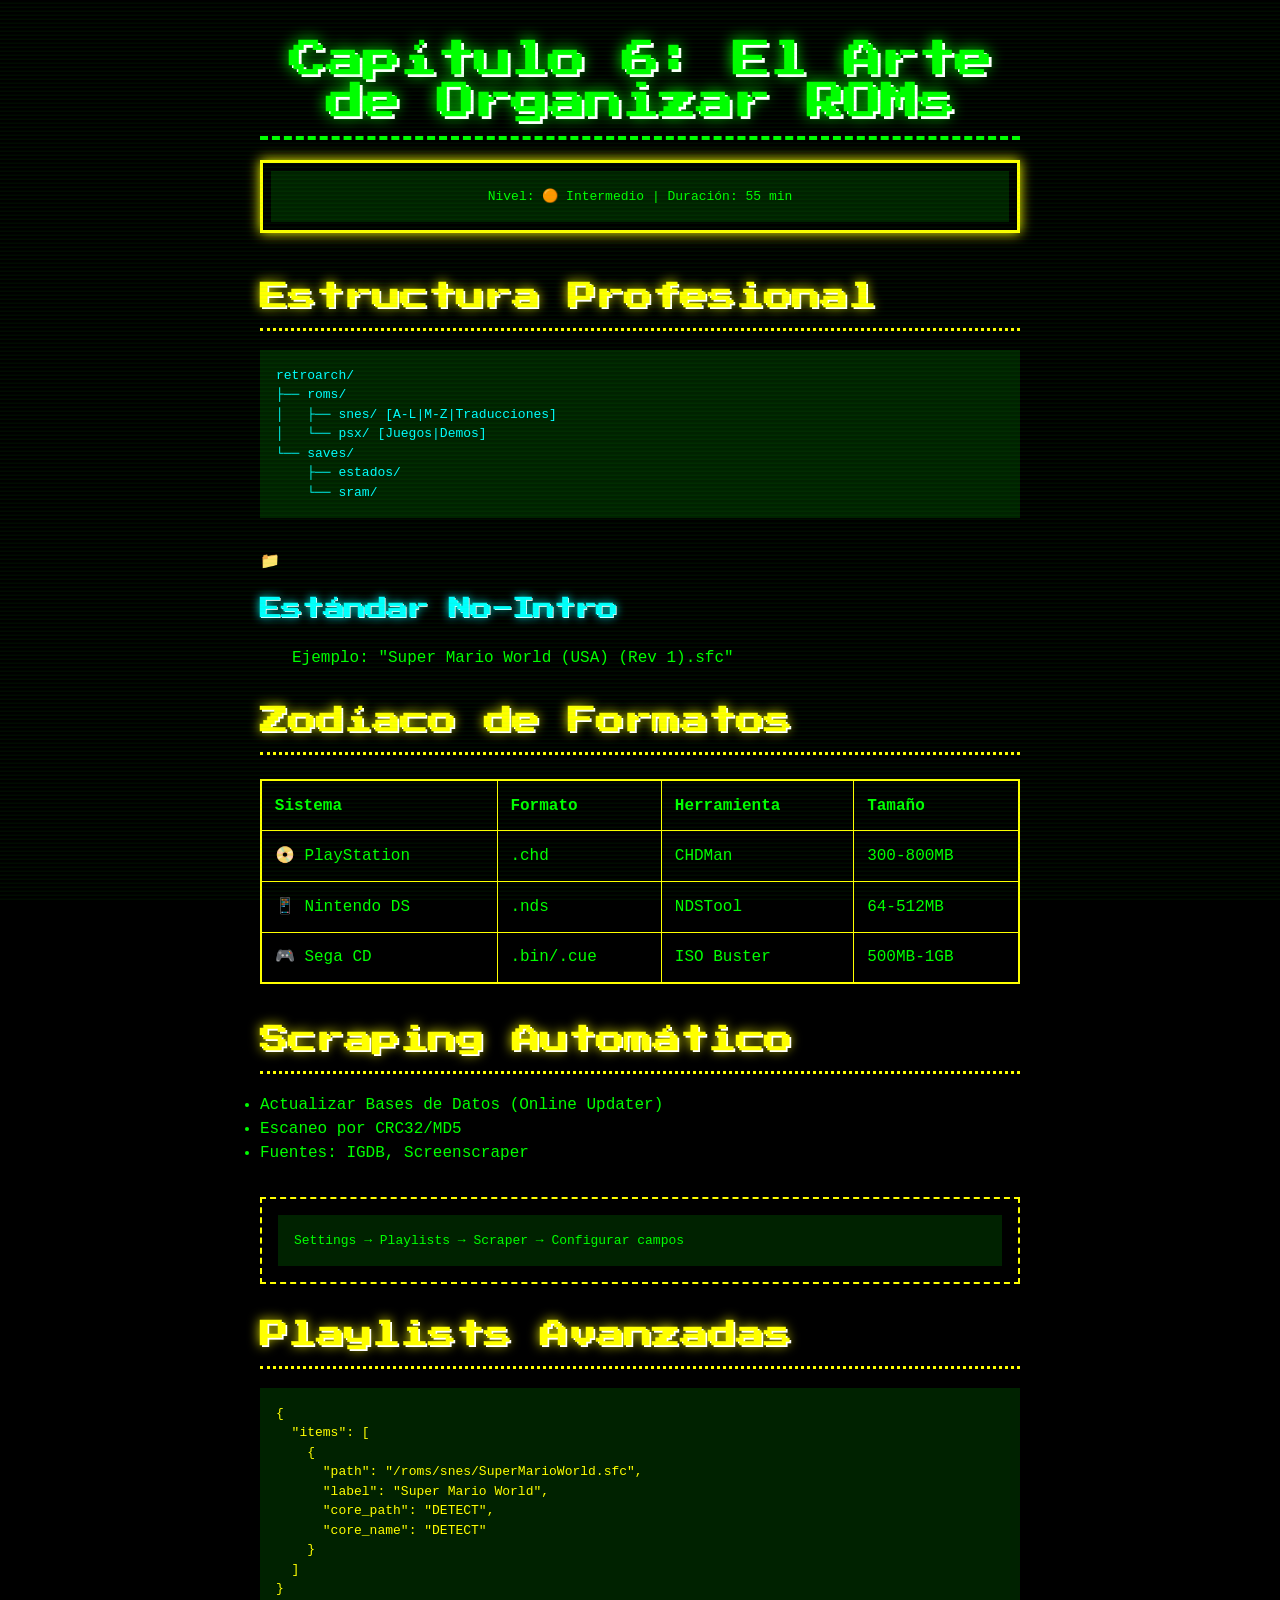
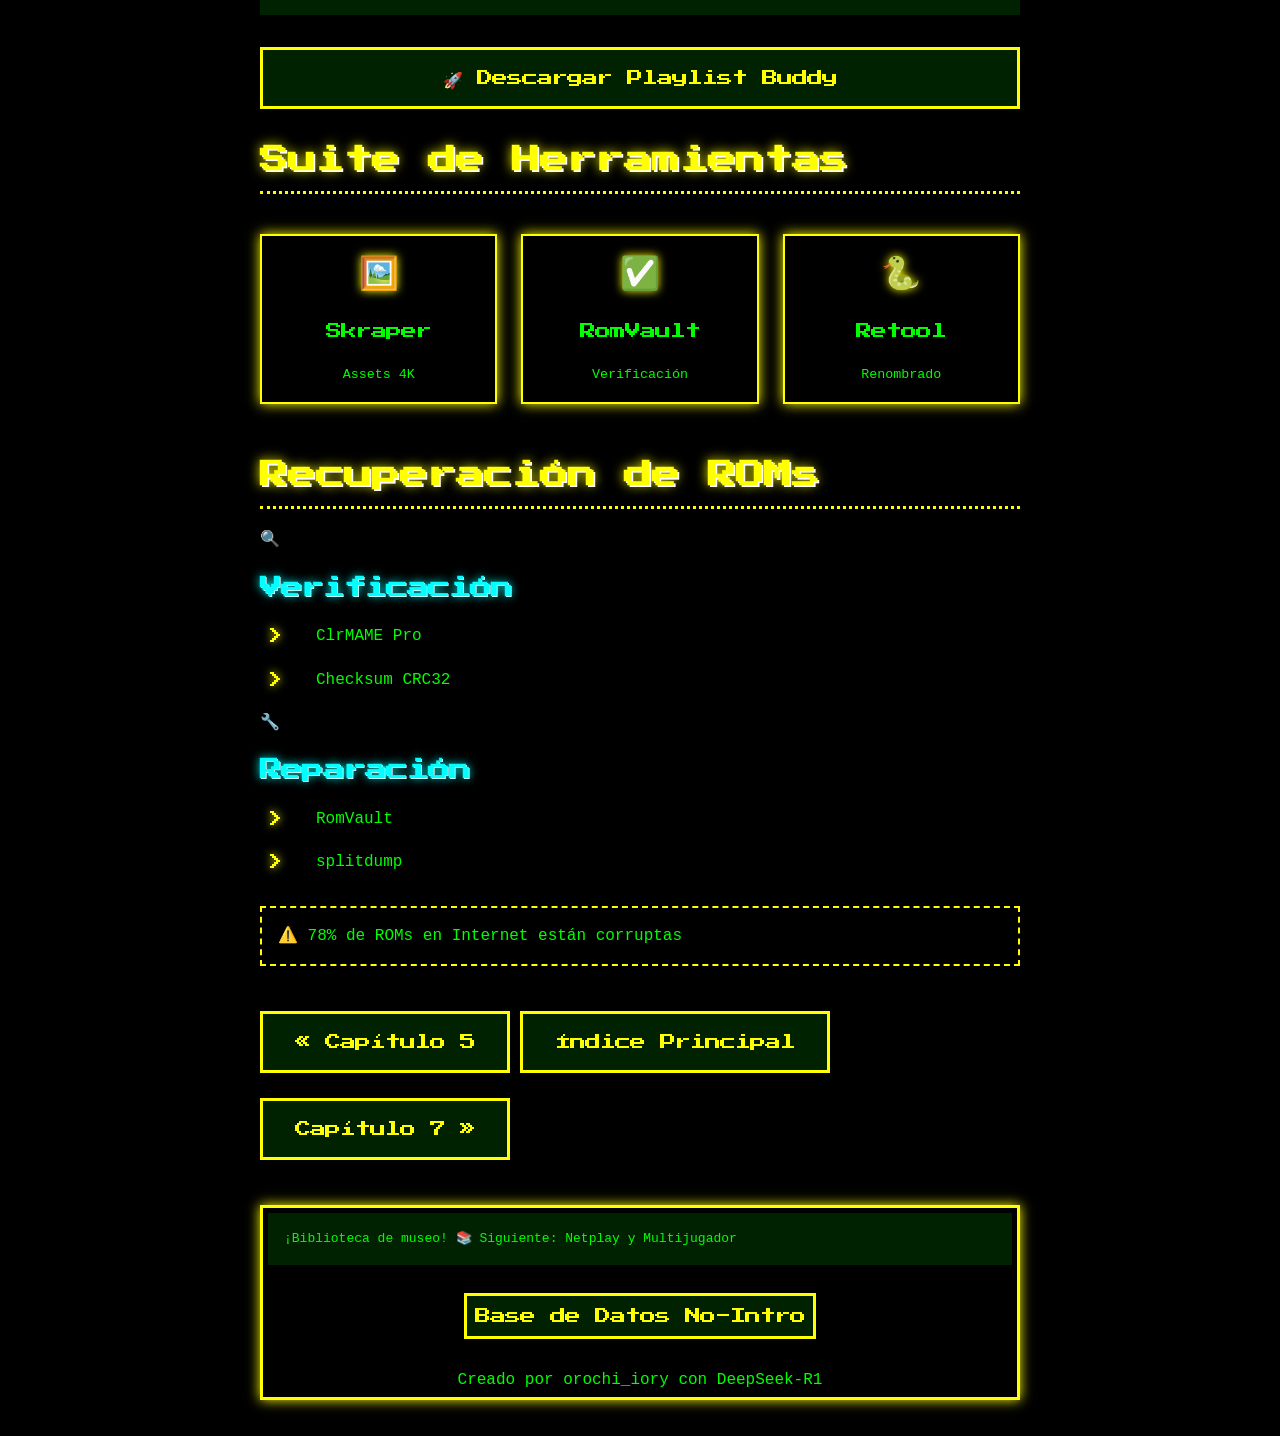
<file: capitulos/capitulo-6.html>
<!DOCTYPE html>
<html lang="es">
<head>
    <meta charset="UTF-8">
    <meta name="viewport" content="width=device-width, initial-scale=1.0">
    <title>Capítulo 6: Gestión de ROMs</title>
    <link rel="stylesheet" href="https://fonts.googleapis.com/css2?family=Press+Start+2P&family=Silkscreen&display=swap">
    <link rel="stylesheet" href="../css/retro.css">
    <audio id="hover-sound">
        <source src="../sfx/hover.wav" type="audio/wav">
        <source src="../sfx/hover.mp3" type="audio/mpeg">
    </audio>
</head>
<body>
    <div class="crt-overlay"></div>
    
    <div class="container crt-flicker">
        <header class="text-center">
            <h1 class="glow-text">Capítulo 6: El Arte de Organizar ROMs</h1>
            <div class="pixel-border mt-1" style="padding: 0.5rem;">
                <pre>Nivel: 🟠 Intermedio | Duración: 55 min</pre>
            </div>
        </header>

        <article class="retro-article mt-2">
            <!-- Sección 6.1 -->
            <div class="section">
                <h2 class="section-title glow-text">Estructura Profesional</h2>
                <div class="content-box">
                    <pre class="neon-cyan">
retroarch/
├── roms/
│   ├── snes/ [A-L|M-Z|Traducciones]
│   └── psx/ [Juegos|Demos]
└── saves/
    ├── estados/
    └── sram/</pre>
                    <div class="myth-card mt-2">
                        <div class="myth-header">
                            <span class="neon-red">📁</span>
                            <h3 class="subsection-title">Estándar No-Intro</h3>
                        </div>
                        <p class="retro-list">Ejemplo: "Super Mario World (USA) (Rev 1).sfc"</p>
                    </div>
                </div>
            </div>

            <!-- Sección 6.2 -->
            <div class="section">
                <h2 class="section-title glow-text">Zodíaco de Formatos</h2>
                <table class="retro-table">
                    <thead>
                        <tr>
                            <th>Sistema</th>
                            <th>Formato</th>
                            <th>Herramienta</th>
                            <th>Tamaño</th>
                        </tr>
                    </thead>
                    <tbody>
                        <tr>
                            <td><span class="neon-red">📀</span> PlayStation</td>
                            <td>.chd</td>
                            <td>CHDMan</td>
                            <td>300-800MB</td>
                        </tr>
                        <tr>
                            <td><span class="neon-red">📱</span> Nintendo DS</td>
                            <td>.nds</td>
                            <td>NDSTool</td>
                            <td>64-512MB</td>
                        </tr>
                        <tr>
                            <td><span class="neon-red">🎮</span> Sega CD</td>
                            <td>.bin/.cue</td>
                            <td>ISO Buster</td>
                            <td>500MB-1GB</td>
                        </tr>
                    </tbody>
                </table>
            </div>

            <!-- Sección 6.3 -->
            <div class="section">
                <h2 class="section-title glow-text">Scraping Automático</h2>
                <div class="retroarch-steps">
                    <ul>
                        <li>Actualizar Bases de Datos (Online Updater)</li>
                        <li>Escaneo por CRC32/MD5</li>
                        <li>Fuentes: IGDB, Screenscraper</li>
                    </ul>
                </div>
                <div class="warning mt-2">
                    <pre>Settings → Playlists → Scraper → Configurar campos</pre>
                </div>
            </div>

            <!-- Sección 6.4 -->
            <div class="section">
                <h2 class="section-title glow-text">Playlists Avanzadas</h2>
                <div class="content-box">
                    <pre class="neon-yellow">
{
  "items": [
    {
      "path": "/roms/snes/SuperMarioWorld.sfc",
      "label": "Super Mario World",
      "core_path": "DETECT",
      "core_name": "DETECT"
    }
  ]
}</pre>
                    <a href="https://github.com/meepdarknessmeep/PlaylistBuddy" 
                       target="_blank" 
                       class="nav-button mt-2"
                       style="display: block; text-align: center;">
                        🚀 Descargar Playlist Buddy
                    </a>
                </div>
            </div>

            <!-- Sección 6.5 -->
            <div class="section">
                <h2 class="section-title glow-text">Suite de Herramientas</h2>
                <div class="stats-grid">
                    <div class="stat-item pixel-border">
                        <div class="stat-value neon-green">🖼️</div>
                        <div class="subsection-title">Skraper</div>
                        <small>Assets 4K</small>
                    </div>
                    <div class="stat-item pixel-border">
                        <div class="stat-value neon-green">✅</div>
                        <div class="subsection-title">RomVault</div>
                        <small>Verificación</small>
                    </div>
                    <div class="stat-item pixel-border">
                        <div class="stat-value neon-green">🐍</div>
                        <div class="subsection-title">Retool</div>
                        <small>Renombrado</small>
                    </div>
                </div>
            </div>

            <!-- Sección 6.6 -->
            <div class="section">
                <h2 class="section-title glow-text">Recuperación de ROMs</h2>
                <div class="myth-grid">
                    <div class="myth-card">
                        <div class="myth-header">
                            <span class="neon-red">🔍</span>
                            <h3 class="subsection-title">Verificación</h3>
                        </div>
                        <ul class="retro-list">
                            <li>ClrMAME Pro</li>
                            <li>Checksum CRC32</li>
                        </ul>
                    </div>
                    <div class="myth-card">
                        <div class="myth-header">
                            <span class="neon-red">🔧</span>
                            <h3 class="subsection-title">Reparación</h3>
                        </div>
                        <ul class="retro-list">
                            <li>RomVault</li>
                            <li>splitdump</li>
                        </ul>
                    </div>
                </div>
                <div class="warning mt-2">
                    <p class="neon-red">⚠️ 78% de ROMs en Internet están corruptas</p>
                </div>
            </div>
        </article>

        <div class="nav-buttons mt-2">
            <a href="capitulo-5.html" class="nav-button">« Capítulo 5</a>
            <a href="../index.html" class="nav-button">Índice Principal</a>
            <a href="capitulo-7.html" class="nav-button">Capítulo 7 »</a>
        </div>

        <footer class="footer mt-2">
            <div class="pixel-border" style="padding: 5px;">
                <pre>¡Biblioteca de museo! 📚 <a href="capitulo-7.html" 
                   style="color:#0f0;text-decoration:none;">Siguiente: Netplay y Multijugador</a></pre>
                <div class="mt-1" style="text-align: center;">
                    <a href="https://datomatic.no-intro.org" 
                       target="_blank" 
                       class="nav-button"
                       style="padding: 0.5rem;">
                        Base de Datos No-Intro
                    </a>
                </div>
                <div class="mt-1 neon-green" style="text-align: center;">
                    Creado por orochi_iory con DeepSeek-R1
                </div>
            </div>
        </footer>
    </div>

    <!-- Sistema de Audio -->
    <script>
        document.addEventListener('DOMContentLoaded', () => {
            const audioManager = {
                elements: {
                    hover: document.getElementById('hover-sound'),
                    enabled: false
                },
                
                init() {
                    this.setupAudio();
                    this.setupEventListeners();
                    this.setupDiagnostics();
                },

                setupAudio() {
                    this.elements.hover.volume = 0.35;
                    this.elements.hover.preload = 'auto';
                    this.elements.hover.load();
                },

                setupEventListeners() {
                    const enableSystem = () => {
                        if (!this.elements.enabled) {
                            this.elements.enabled = true;
                            document.body.classList.add('audio-active');
                        }
                    };

                    ['click', 'touchstart', 'keydown'].forEach(event => {
                        window.addEventListener(event, enableSystem);
                    });

                    document.querySelectorAll('a, button').forEach(element => {
                        element.addEventListener('mouseenter', () => {
                            if (this.elements.enabled) {
                                this.playHoverSound();
                            }
                        });
                    });
                },

                playHoverSound() {
                    try {
                        if (this.elements.hover.readyState === 4) {
                            this.elements.hover.currentTime = 0;
                            this.elements.hover.play();
                        }
                    } catch(error) {
                        console.error('Error de audio:', error);
                    }
                },

                setupDiagnostics() {
                    const audioCheck = {
                        formatSupport: {
                            wav: document.createElement('audio').canPlayType('audio/wav'),
                            mp3: document.createElement('audio').canPlayType('audio/mpeg')
                        },
                        volume: this.elements.hover.volume,
                        status: this.elements.enabled ? 'active' : 'pending'
                    };
                    console.table(audioCheck);
                }
            };

            audioManager.init();
        });
    </script>
</body>
</html>
</file>
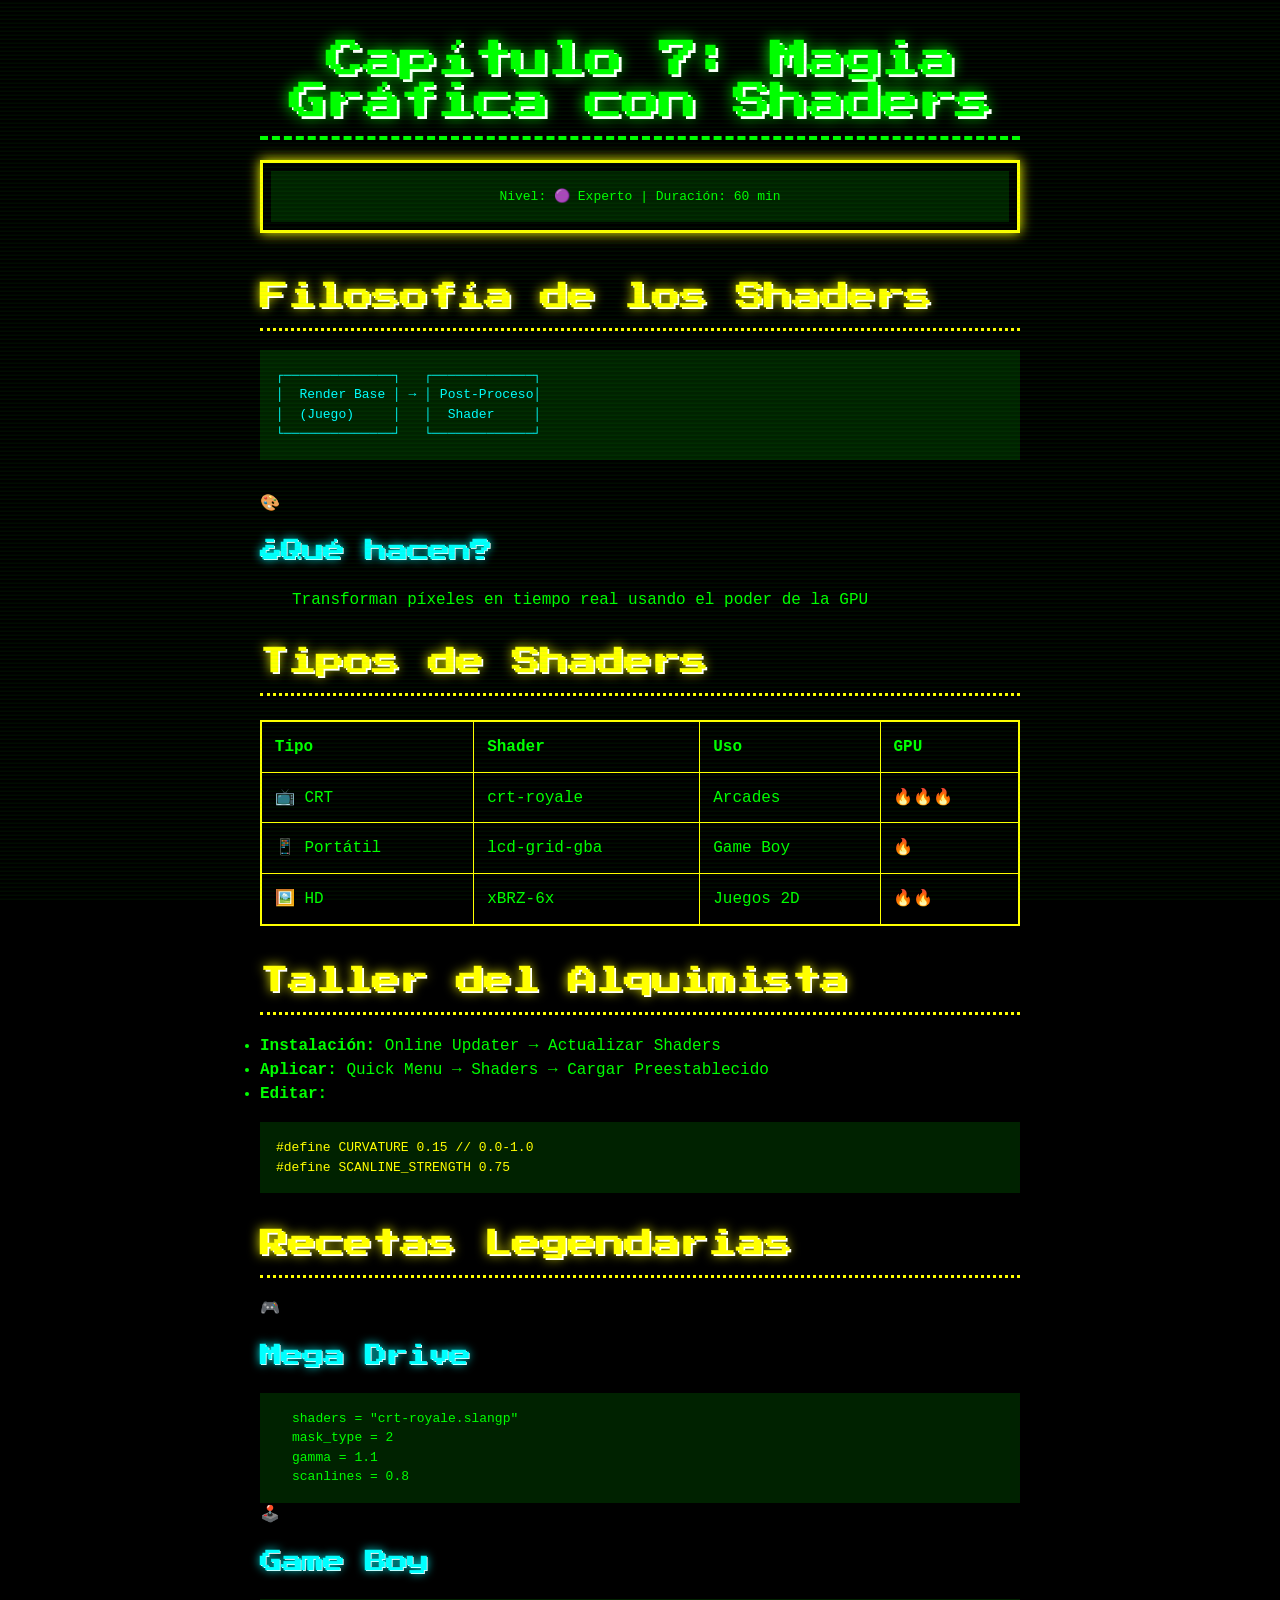
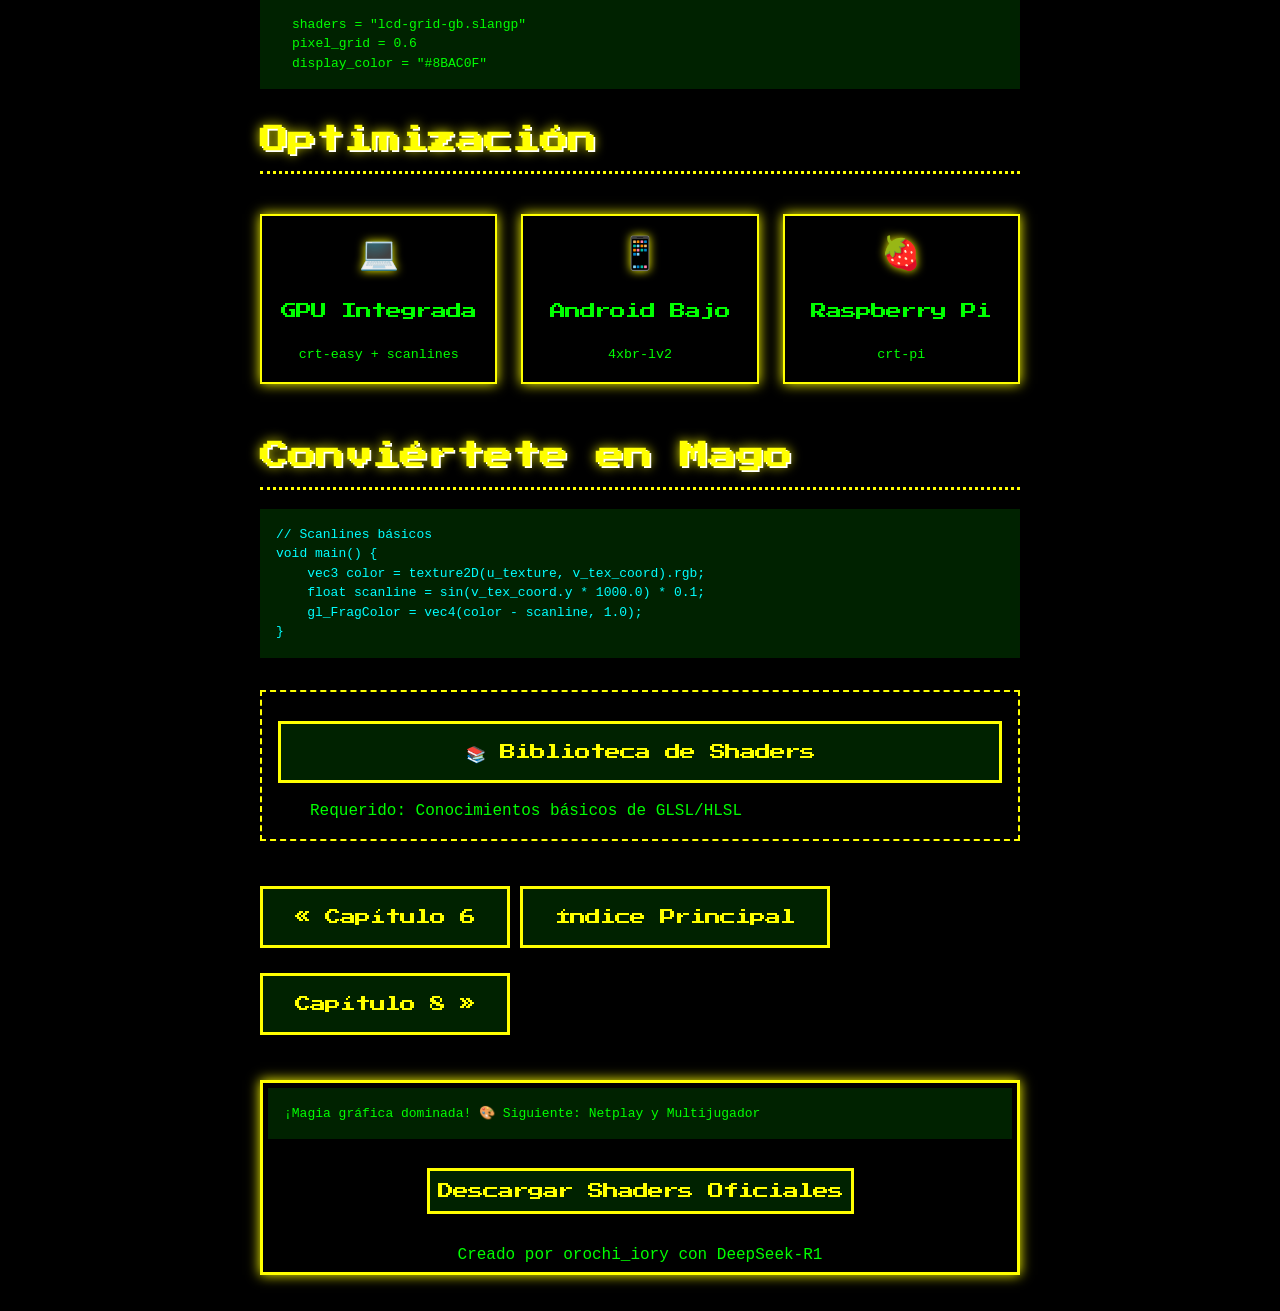
<file: capitulos/capitulo-7.html>
<!DOCTYPE html>
<html lang="es">
<head>
    <meta charset="UTF-8">
    <meta name="viewport" content="width=device-width, initial-scale=1.0">
    <title>Capítulo 7: Alquimia Visual</title>
    <link rel="stylesheet" href="https://fonts.googleapis.com/css2?family=Press+Start+2P&family=Silkscreen&display=swap">
    <link rel="stylesheet" href="../css/retro.css">
    <audio id="hover-sound">
        <source src="../sfx/hover.wav" type="audio/wav">
        <source src="../sfx/hover.mp3" type="audio/mpeg">
    </audio>
</head>
<body>
    <div class="crt-overlay"></div>
    
    <div class="container crt-flicker">
        <header class="text-center">
            <h1 class="glow-text">Capítulo 7: Magia Gráfica con Shaders</h1>
            <div class="pixel-border mt-1" style="padding: 0.5rem;">
                <pre>Nivel: 🟣 Experto | Duración: 60 min</pre>
            </div>
        </header>

        <article class="retro-article mt-2">
            <!-- Sección 7.1 -->
            <div class="section">
                <h2 class="section-title glow-text">Filosofía de los Shaders</h2>
                <div class="content-box">
                    <pre class="neon-cyan">
┌──────────────┐   ┌─────────────┐
│  Render Base │ → │ Post-Proceso│
│  (Juego)     │   │  Shader     │
└──────────────┘   └─────────────┘</pre>
                    <div class="myth-card mt-2">
                        <div class="myth-header">
                            <span class="neon-red">🎨</span>
                            <h3 class="subsection-title">¿Qué hacen?</h3>
                        </div>
                        <p class="retro-list">Transforman píxeles en tiempo real usando el poder de la GPU</p>
                    </div>
                </div>
            </div>

            <!-- Sección 7.2 -->
            <div class="section">
                <h2 class="section-title glow-text">Tipos de Shaders</h2>
                <table class="retro-table">
                    <thead>
                        <tr>
                            <th>Tipo</th>
                            <th>Shader</th>
                            <th>Uso</th>
                            <th>GPU</th>
                        </tr>
                    </thead>
                    <tbody>
                        <tr>
                            <td><span class="neon-red">📺</span> CRT</td>
                            <td>crt-royale</td>
                            <td>Arcades</td>
                            <td>🔥🔥🔥</td>
                        </tr>
                        <tr>
                            <td><span class="neon-red">📱</span> Portátil</td>
                            <td>lcd-grid-gba</td>
                            <td>Game Boy</td>
                            <td>🔥</td>
                        </tr>
                        <tr>
                            <td><span class="neon-red">🖼️</span> HD</td>
                            <td>xBRZ-6x</td>
                            <td>Juegos 2D</td>
                            <td>🔥🔥</td>
                        </tr>
                    </tbody>
                </table>
            </div>

            <!-- Sección 7.3 -->
            <div class="section">
                <h2 class="section-title glow-text">Taller del Alquimista</h2>
                <div class="retroarch-steps">
                    <ul>
                        <li><strong>Instalación:</strong> Online Updater → Actualizar Shaders</li>
                        <li><strong>Aplicar:</strong> Quick Menu → Shaders → Cargar Preestablecido</li>
                        <li><strong>Editar:</strong>
                            <pre class="neon-yellow mt-1">
#define CURVATURE 0.15 // 0.0-1.0
#define SCANLINE_STRENGTH 0.75</pre>
                        </li>
                    </ul>
                </div>
            </div>

            <!-- Sección 7.4 -->
            <div class="section">
                <h2 class="section-title glow-text">Recetas Legendarias</h2>
                <div class="myth-grid">
                    <div class="myth-card">
                        <div class="myth-header">
                            <span class="neon-red">🎮</span>
                            <h3 class="subsection-title">Mega Drive</h3>
                        </div>
                        <pre class="retro-list">
shaders = "crt-royale.slangp"
mask_type = 2
gamma = 1.1
scanlines = 0.8</pre>
                    </div>
                    <div class="myth-card">
                        <div class="myth-header">
                            <span class="neon-red">🕹️</span>
                            <h3 class="subsection-title">Game Boy</h3>
                        </div>
                        <pre class="retro-list">
shaders = "lcd-grid-gb.slangp"
pixel_grid = 0.6
display_color = "#8BAC0F"</pre>
                    </div>
                </div>
            </div>

            <!-- Sección 7.5 -->
            <div class="section">
                <h2 class="section-title glow-text">Optimización</h2>
                <div class="stats-grid">
                    <div class="stat-item pixel-border">
                        <div class="stat-value neon-yellow">💻</div>
                        <div class="subsection-title">GPU Integrada</div>
                        <small>crt-easy + scanlines</small>
                    </div>
                    <div class="stat-item pixel-border">
                        <div class="stat-value neon-yellow">📱</div>
                        <div class="subsection-title">Android Bajo</div>
                        <small>4xbr-lv2</small>
                    </div>
                    <div class="stat-item pixel-border">
                        <div class="stat-value neon-yellow">🍓</div>
                        <div class="subsection-title">Raspberry Pi</div>
                        <small>crt-pi</small>
                    </div>
                </div>
            </div>

            <!-- Sección 7.6 -->
            <div class="section">
                <h2 class="section-title glow-text">Conviértete en Mago</h2>
                <div class="content-box">
                    <pre class="neon-cyan">
// Scanlines básicos
void main() {
    vec3 color = texture2D(u_texture, v_tex_coord).rgb;
    float scanline = sin(v_tex_coord.y * 1000.0) * 0.1;
    gl_FragColor = vec4(color - scanline, 1.0);
}</pre>
                    <div class="warning mt-2">
                        <a href="https://github.com/libretro/slang-shaders" 
                           target="_blank" 
                           class="nav-button"
                           style="display: block; text-align: center;">
                            📚 Biblioteca de Shaders
                        </a>
                        <p class="retro-list mt-1">Requerido: Conocimientos básicos de GLSL/HLSL</p>
                    </div>
                </div>
            </div>
        </article>

        <div class="nav-buttons mt-2">
            <a href="capitulo-6.html" class="nav-button">« Capítulo 6</a>
            <a href="../index.html" class="nav-button">Índice Principal</a>
            <a href="capitulo-8.html" class="nav-button">Capítulo 8 »</a>
        </div>

        <footer class="footer mt-2">
            <div class="pixel-border" style="padding: 5px;">
                <pre>¡Magia gráfica dominada! 🎨 <a href="capitulo-8.html" 
                   style="color:#0f0;text-decoration:none;">Siguiente: Netplay y Multijugador</a></pre>
                <div class="mt-1" style="text-align: center;">
                    <a href="https://github.com/libretro/slang-shaders" 
                       target="_blank" 
                       class="nav-button"
                       style="padding: 0.5rem;">
                        Descargar Shaders Oficiales
                    </a>
                </div>
                <div class="mt-1 neon-green" style="text-align: center;">
                    Creado por orochi_iory con DeepSeek-R1
                </div>
            </div>
        </footer>
    </div>

    <!-- Sistema de Audio -->
    <script>
        document.addEventListener('DOMContentLoaded', () => {
            const audioManager = {
                elements: {
                    hover: document.getElementById('hover-sound'),
                    enabled: false
                },
                
                init() {
                    this.setupAudio();
                    this.setupEventListeners();
                    this.setupDiagnostics();
                },

                setupAudio() {
                    this.elements.hover.volume = 0.35;
                    this.elements.hover.preload = 'auto';
                    this.elements.hover.load();
                },

                setupEventListeners() {
                    const enableSystem = () => {
                        if (!this.elements.enabled) {
                            this.elements.enabled = true;
                            document.body.classList.add('audio-active');
                        }
                    };

                    ['click', 'touchstart', 'keydown'].forEach(event => {
                        window.addEventListener(event, enableSystem);
                    });

                    document.querySelectorAll('a, button').forEach(element => {
                        element.addEventListener('mouseenter', () => {
                            if (this.elements.enabled) {
                                this.playHoverSound();
                            }
                        });
                    });
                },

                playHoverSound() {
                    try {
                        if (this.elements.hover.readyState === 4) {
                            this.elements.hover.currentTime = 0;
                            this.elements.hover.play();
                        }
                    } catch(error) {
                        console.error('Error de audio:', error);
                    }
                },

                setupDiagnostics() {
                    const audioCheck = {
                        formatSupport: {
                            wav: document.createElement('audio').canPlayType('audio/wav'),
                            mp3: document.createElement('audio').canPlayType('audio/mpeg')
                        },
                        volume: this.elements.hover.volume,
                        status: this.elements.enabled ? 'active' : 'pending'
                    };
                    console.table(audioCheck);
                }
            };

            audioManager.init();
        });
    </script>
</body>
</html>
</file>
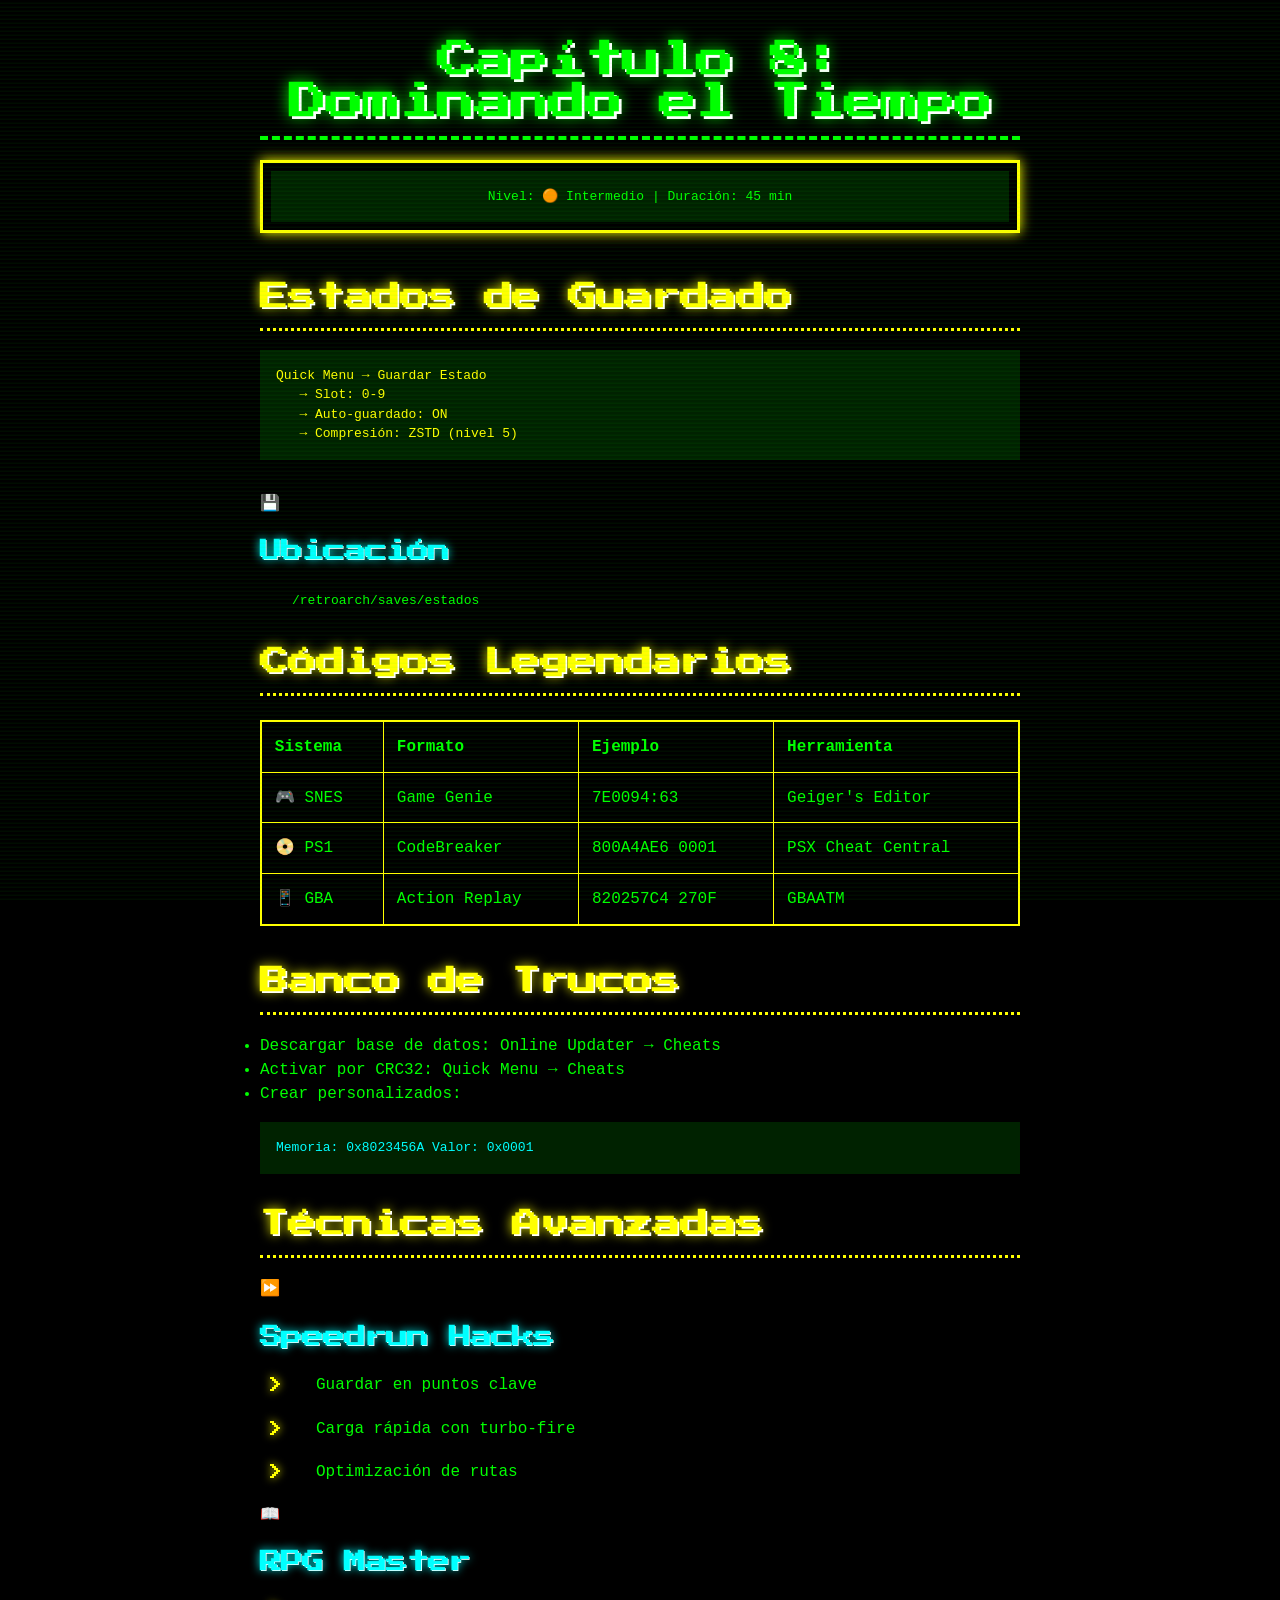
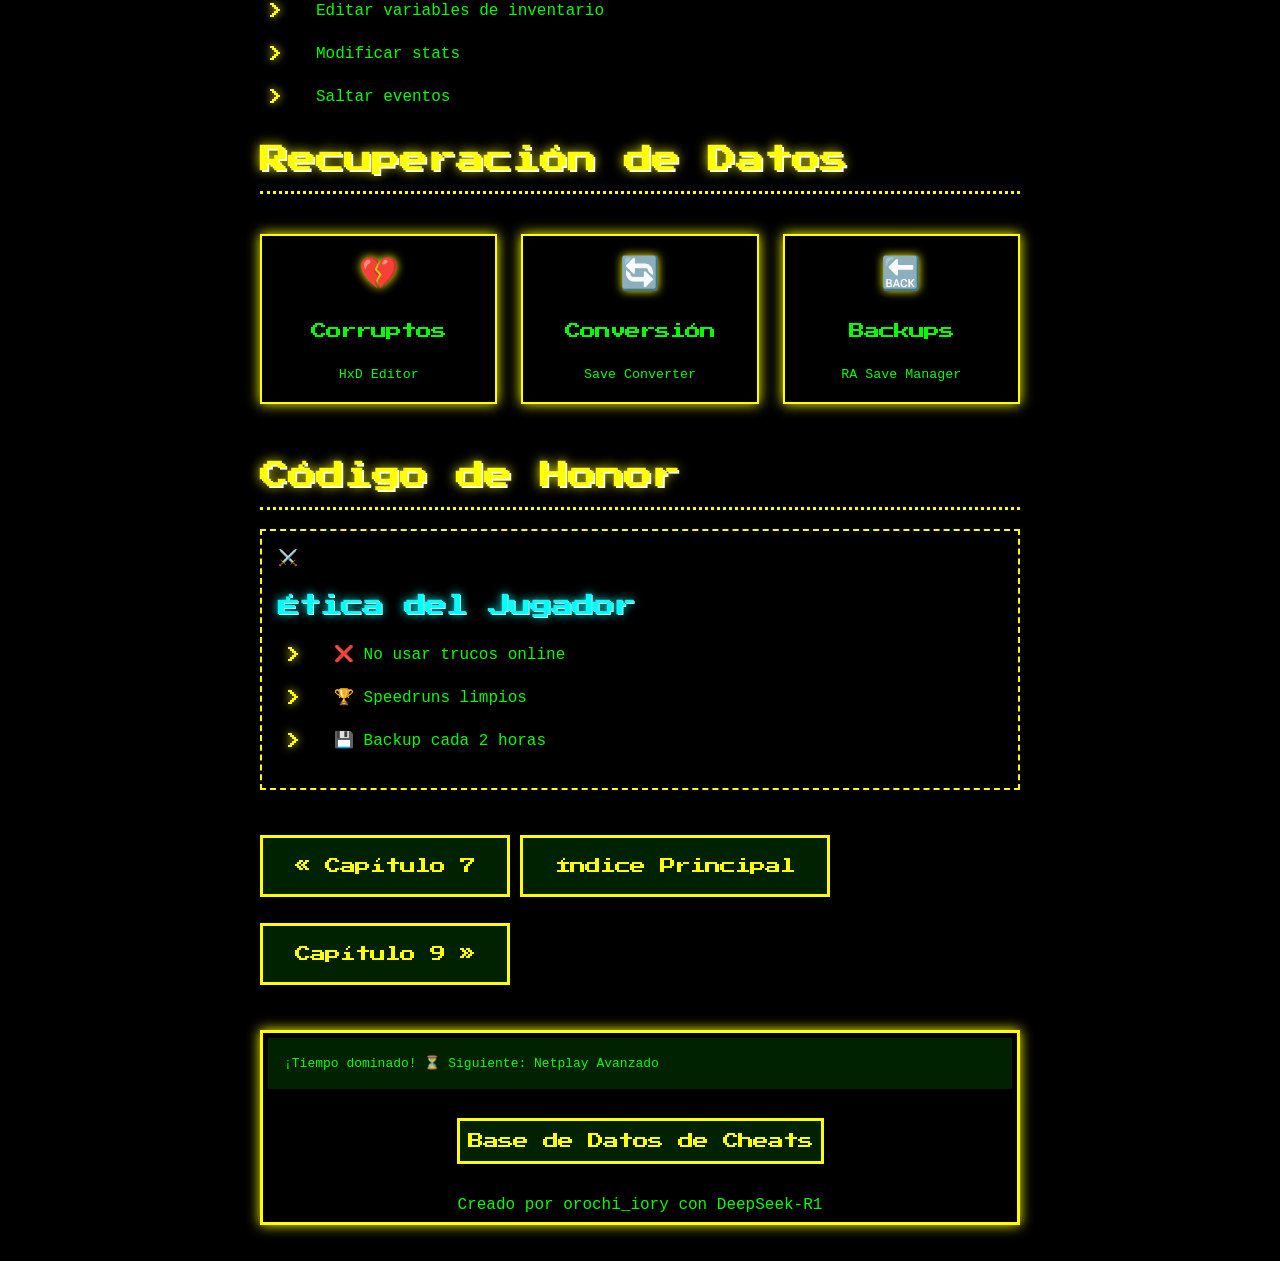
<file: capitulos/capitulo-8.html>
<!DOCTYPE html>
<html lang="es">
<head>
    <meta charset="UTF-8">
    <meta name="viewport" content="width=device-width, initial-scale=1.0">
    <title>Capítulo 8: Guardados & Trucos</title>
    <link rel="stylesheet" href="https://fonts.googleapis.com/css2?family=Press+Start+2P&family=Silkscreen&display=swap">
    <link rel="stylesheet" href="../css/retro.css">
    <audio id="hover-sound">
        <source src="../sfx/hover.wav" type="audio/wav">
        <source src="../sfx/hover.mp3" type="audio/mpeg">
    </audio>
</head>
<body>
    <div class="crt-overlay"></div>
    
    <div class="container crt-flicker">
        <header class="text-center">
            <h1 class="glow-text">Capítulo 8: Dominando el Tiempo</h1>
            <div class="pixel-border mt-1" style="padding: 0.5rem;">
                <pre>Nivel: 🟠 Intermedio | Duración: 45 min</pre>
            </div>
        </header>

        <article class="retro-article mt-2">
            <!-- Sección 8.1 -->
            <div class="section">
                <h2 class="section-title glow-text">Estados de Guardado</h2>
                <div class="content-box">
                    <pre class="neon-yellow">
Quick Menu → Guardar Estado
   → Slot: 0-9
   → Auto-guardado: ON
   → Compresión: ZSTD (nivel 5)</pre>
                    <div class="myth-card mt-2">
                        <div class="myth-header">
                            <span class="neon-red">💾</span>
                            <h3 class="subsection-title">Ubicación</h3>
                        </div>
                        <p class="retro-list"><code>/retroarch/saves/estados</code></p>
                    </div>
                </div>
            </div>

            <!-- Sección 8.2 -->
            <div class="section">
                <h2 class="section-title glow-text">Códigos Legendarios</h2>
                <table class="retro-table">
                    <thead>
                        <tr>
                            <th>Sistema</th>
                            <th>Formato</th>
                            <th>Ejemplo</th>
                            <th>Herramienta</th>
                        </tr>
                    </thead>
                    <tbody>
                        <tr>
                            <td><span class="neon-red">🎮</span> SNES</td>
                            <td>Game Genie</td>
                            <td>7E0094:63</td>
                            <td>Geiger's Editor</td>
                        </tr>
                        <tr>
                            <td><span class="neon-red">📀</span> PS1</td>
                            <td>CodeBreaker</td>
                            <td>800A4AE6 0001</td>
                            <td>PSX Cheat Central</td>
                        </tr>
                        <tr>
                            <td><span class="neon-red">📱</span> GBA</td>
                            <td>Action Replay</td>
                            <td>820257C4 270F</td>
                            <td>GBAATM</td>
                        </tr>
                    </tbody>
                </table>
            </div>

            <!-- Sección 8.3 -->
            <div class="section">
                <h2 class="section-title glow-text">Banco de Trucos</h2>
                <div class="retroarch-steps">
                    <ul>
                        <li>Descargar base de datos: Online Updater → Cheats</li>
                        <li>Activar por CRC32: Quick Menu → Cheats</li>
                        <li>Crear personalizados:
                            <pre class="mt-1 neon-cyan">Memoria: 0x8023456A Valor: 0x0001</pre>
                        </li>
                    </ul>
                </div>
            </div>

            <!-- Sección 8.4 -->
            <div class="section">
                <h2 class="section-title glow-text">Técnicas Avanzadas</h2>
                <div class="myth-grid">
                    <div class="myth-card">
                        <div class="myth-header">
                            <span class="neon-red">⏩</span>
                            <h3 class="subsection-title">Speedrun Hacks</h3>
                        </div>
                        <ul class="retro-list">
                            <li>Guardar en puntos clave</li>
                            <li>Carga rápida con turbo-fire</li>
                            <li>Optimización de rutas</li>
                        </ul>
                    </div>
                    <div class="myth-card">
                        <div class="myth-header">
                            <span class="neon-red">📖</span>
                            <h3 class="subsection-title">RPG Master</h3>
                        </div>
                        <ul class="retro-list">
                            <li>Editar variables de inventario</li>
                            <li>Modificar stats</li>
                            <li>Saltar eventos</li>
                        </ul>
                    </div>
                </div>
            </div>

            <!-- Sección 8.5 -->
            <div class="section">
                <h2 class="section-title glow-text">Recuperación de Datos</h2>
                <div class="stats-grid">
                    <div class="stat-item pixel-border">
                        <div class="stat-value neon-yellow">💔</div>
                        <div class="subsection-title">Corruptos</div>
                        <small>HxD Editor</small>
                    </div>
                    <div class="stat-item pixel-border">
                        <div class="stat-value neon-yellow">🔄</div>
                        <div class="subsection-title">Conversión</div>
                        <small>Save Converter</small>
                    </div>
                    <div class="stat-item pixel-border">
                        <div class="stat-value neon-yellow">🔙</div>
                        <div class="subsection-title">Backups</div>
                        <small>RA Save Manager</small>
                    </div>
                </div>
            </div>

            <!-- Sección 8.6 -->
            <div class="section">
                <h2 class="section-title glow-text">Código de Honor</h2>
                <div class="warning">
                    <div class="myth-header">
                        <span class="neon-red">⚔️</span>
                        <h3 class="subsection-title">Ética del Jugador</h3>
                    </div>
                    <ul class="retro-list">
                        <li>❌ No usar trucos online</li>
                        <li>🏆 Speedruns limpios</li>
                        <li>💾 Backup cada 2 horas</li>
                    </ul>
                </div>
            </div>
        </article>

        <div class="nav-buttons mt-2">
            <a href="capitulo-7.html" class="nav-button">« Capítulo 7</a>
            <a href="../index.html" class="nav-button">Índice Principal</a>
            <a href="capitulo-9.html" class="nav-button">Capítulo 9 »</a>
        </div>

        <footer class="footer mt-2">
            <div class="pixel-border" style="padding: 5px;">
                <pre>¡Tiempo dominado! ⏳ <a href="capitulo-9.html" 
                   style="color:#0f0;text-decoration:none;">Siguiente: Netplay Avanzado</a></pre>
                <div class="mt-1" style="text-align: center;">
                    <a href="https://github.com/libretro/libretro-database" 
                       target="_blank" 
                       class="nav-button"
                       style="padding: 0.5rem;">
                        Base de Datos de Cheats
                    </a>
                </div>
                <div class="mt-1 neon-green" style="text-align: center;">
                    Creado por orochi_iory con DeepSeek-R1
                </div>
            </div>
        </footer>
    </div>

    <!-- Sistema de Audio -->
    <script>
        document.addEventListener('DOMContentLoaded', () => {
            const audioManager = {
                elements: {
                    hover: document.getElementById('hover-sound'),
                    enabled: false
                },
                
                init() {
                    this.setupAudio();
                    this.setupEventListeners();
                    this.setupDiagnostics();
                },

                setupAudio() {
                    this.elements.hover.volume = 0.35;
                    this.elements.hover.preload = 'auto';
                    this.elements.hover.load();
                },

                setupEventListeners() {
                    const enableSystem = () => {
                        if (!this.elements.enabled) {
                            this.elements.enabled = true;
                            document.body.classList.add('audio-active');
                        }
                    };

                    ['click', 'touchstart', 'keydown'].forEach(event => {
                        window.addEventListener(event, enableSystem);
                    });

                    document.querySelectorAll('a, button').forEach(element => {
                        element.addEventListener('mouseenter', () => {
                            if (this.elements.enabled) {
                                this.playHoverSound();
                            }
                        });
                    });
                },

                playHoverSound() {
                    try {
                        if (this.elements.hover.readyState === 4) {
                            this.elements.hover.currentTime = 0;
                            this.elements.hover.play();
                        }
                    } catch(error) {
                        console.error('Error de audio:', error);
                    }
                },

                setupDiagnostics() {
                    const audioCheck = {
                        formatSupport: {
                            wav: document.createElement('audio').canPlayType('audio/wav'),
                            mp3: document.createElement('audio').canPlayType('audio/mpeg')
                        },
                        volume: this.elements.hover.volume,
                        status: this.elements.enabled ? 'active' : 'pending'
                    };
                    console.table(audioCheck);
                }
            };

            audioManager.init();
        });
    </script>
</body>
</html>
</file>
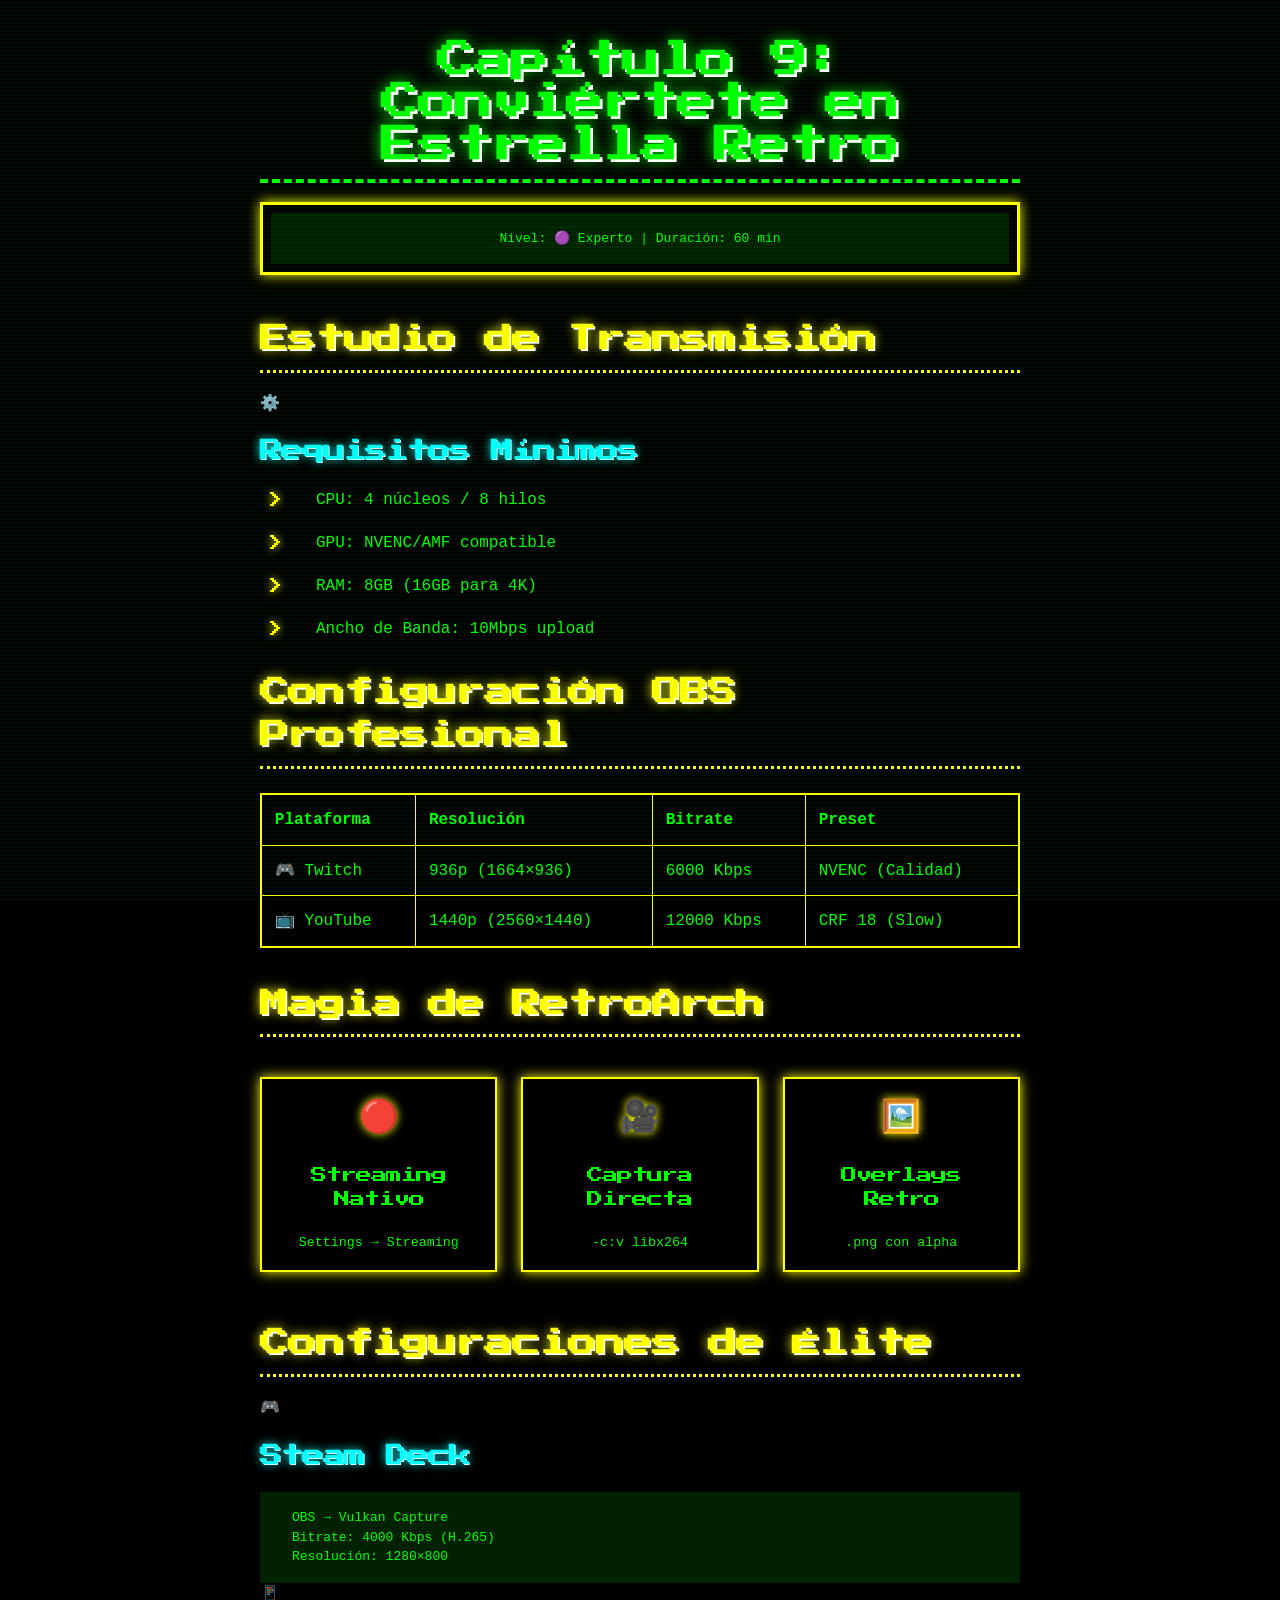
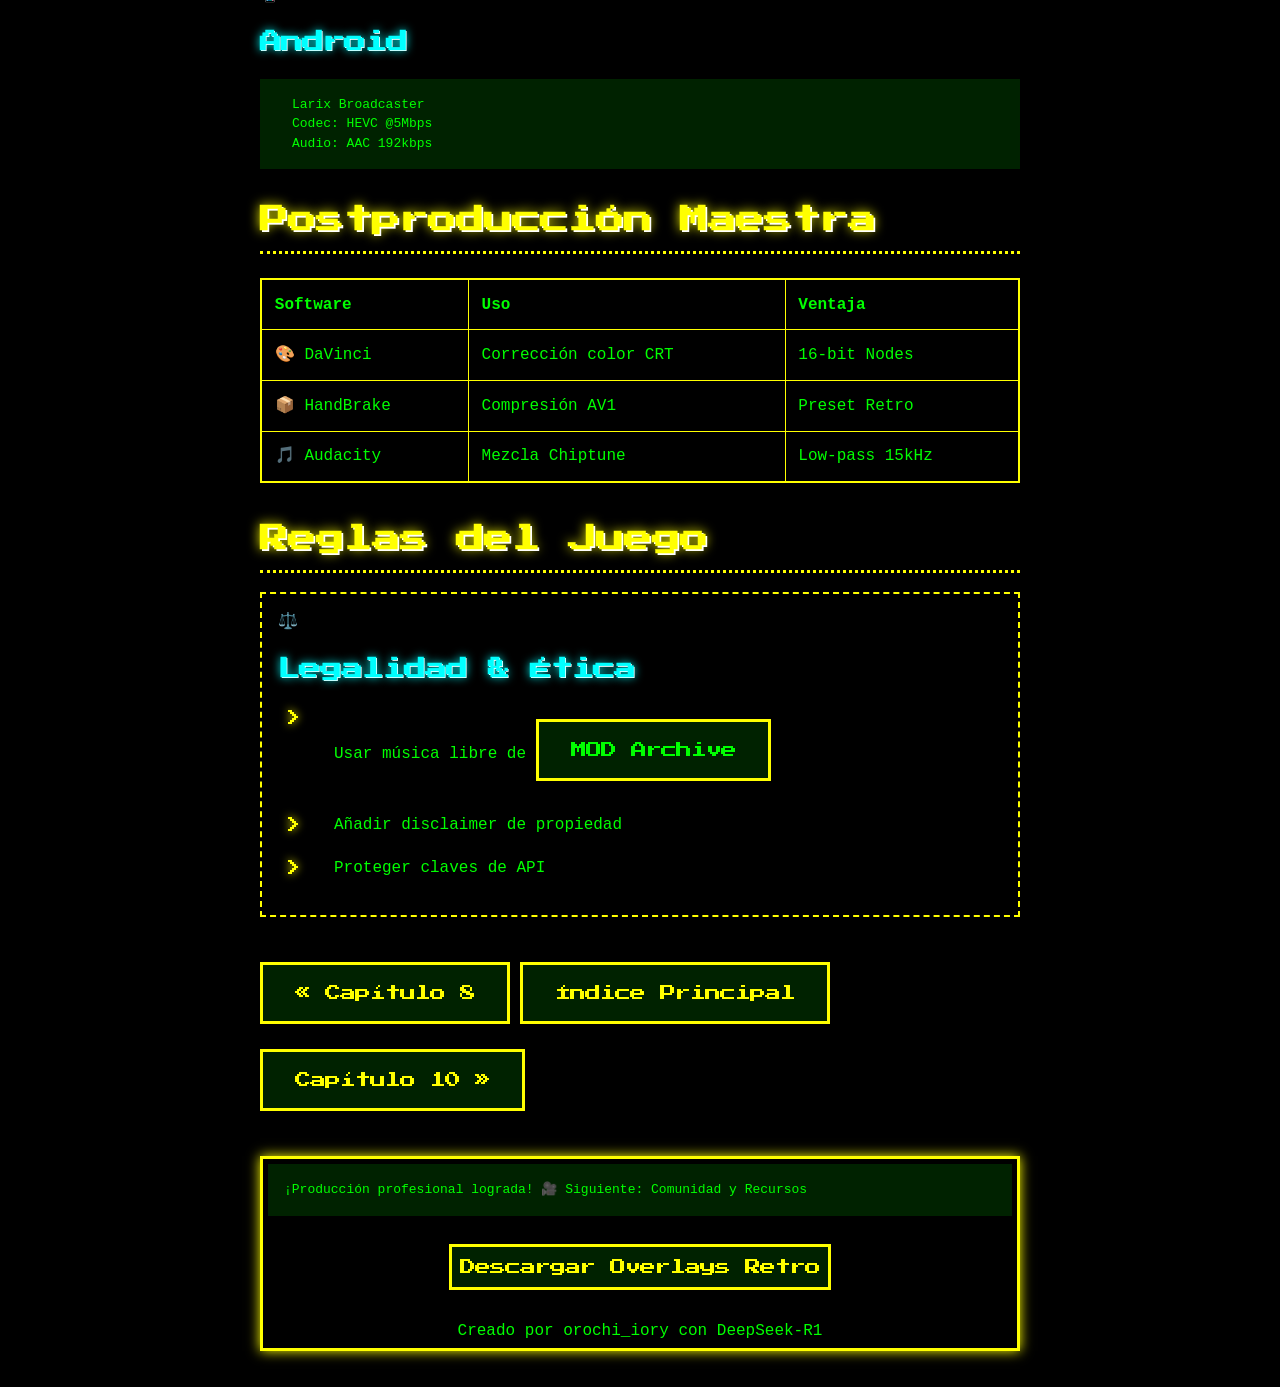
<file: capitulos/capitulo-9.html>
<!DOCTYPE html>
<html lang="es">
<head>
    <meta charset="UTF-8">
    <meta name="viewport" content="width=device-width, initial-scale=1.0">
    <title>Capítulo 9: Streaming & Grabación</title>
    <link rel="stylesheet" href="https://fonts.googleapis.com/css2?family=Press+Start+2P&family=Silkscreen&display=swap">
    <link rel="stylesheet" href="../css/retro.css">
    <audio id="hover-sound">
        <source src="../sfx/hover.wav" type="audio/wav">
        <source src="../sfx/hover.mp3" type="audio/mpeg">
    </audio>
</head>
<body>
    <div class="crt-overlay"></div>
    
    <div class="container crt-flicker">
        <header class="text-center">
            <h1 class="glow-text">Capítulo 9: Conviértete en Estrella Retro</h1>
            <div class="pixel-border mt-1" style="padding: 0.5rem;">
                <pre>Nivel: 🟣 Experto | Duración: 60 min</pre>
            </div>
        </header>

        <article class="retro-article mt-2">
            <!-- Sección 9.1 -->
            <div class="section">
                <h2 class="section-title glow-text">Estudio de Transmisión</h2>
                <div class="myth-card">
                    <div class="myth-header">
                        <span class="neon-red">⚙️</span>
                        <h3 class="subsection-title">Requisitos Mínimos</h3>
                    </div>
                    <ul class="retro-list">
                        <li>CPU: 4 núcleos / 8 hilos</li>
                        <li>GPU: NVENC/AMF compatible</li>
                        <li>RAM: 8GB (16GB para 4K)</li>
                        <li>Ancho de Banda: 10Mbps upload</li>
                    </ul>
                </div>
            </div>

            <!-- Sección 9.2 -->
            <div class="section">
                <h2 class="section-title glow-text">Configuración OBS Profesional</h2>
                <table class="retro-table">
                    <thead>
                        <tr>
                            <th>Plataforma</th>
                            <th>Resolución</th>
                            <th>Bitrate</th>
                            <th>Preset</th>
                        </tr>
                    </thead>
                    <tbody>
                        <tr>
                            <td><span class="neon-red">🎮</span> Twitch</td>
                            <td>936p (1664×936)</td>
                            <td>6000 Kbps</td>
                            <td>NVENC (Calidad)</td>
                        </tr>
                        <tr>
                            <td><span class="neon-red">📺</span> YouTube</td>
                            <td>1440p (2560×1440)</td>
                            <td>12000 Kbps</td>
                            <td>CRF 18 (Slow)</td>
                        </tr>
                    </tbody>
                </table>
            </div>

            <!-- Sección 9.3 -->
            <div class="section">
                <h2 class="section-title glow-text">Magia de RetroArch</h2>
                <div class="stats-grid">
                    <div class="stat-item pixel-border">
                        <div class="stat-value neon-green">🔴</div>
                        <div class="subsection-title">Streaming Nativo</div>
                        <small>Settings → Streaming</small>
                    </div>
                    <div class="stat-item pixel-border">
                        <div class="stat-value neon-green">🎥</div>
                        <div class="subsection-title">Captura Directa</div>
                        <small>-c:v libx264</small>
                    </div>
                    <div class="stat-item pixel-border">
                        <div class="stat-value neon-green">🖼️</div>
                        <div class="subsection-title">Overlays Retro</div>
                        <small>.png con alpha</small>
                    </div>
                </div>
            </div>

            <!-- Sección 9.4 -->
            <div class="section">
                <h2 class="section-title glow-text">Configuraciones de Élite</h2>
                <div class="myth-grid">
                    <div class="myth-card">
                        <div class="myth-header">
                            <span class="neon-red">🎮</span>
                            <h3 class="subsection-title">Steam Deck</h3>
                        </div>
                        <pre class="retro-list">
OBS → Vulkan Capture
Bitrate: 4000 Kbps (H.265)
Resolución: 1280×800</pre>
                    </div>
                    <div class="myth-card">
                        <div class="myth-header">
                            <span class="neon-red">📱</span>
                            <h3 class="subsection-title">Android</h3>
                        </div>
                        <pre class="retro-list">
Larix Broadcaster
Codec: HEVC @5Mbps
Audio: AAC 192kbps</pre>
                    </div>
                </div>
            </div>

            <!-- Sección 9.5 -->
            <div class="section">
                <h2 class="section-title glow-text">Postproducción Maestra</h2>
                <table class="retro-table">
                    <thead>
                        <tr>
                            <th>Software</th>
                            <th>Uso</th>
                            <th>Ventaja</th>
                        </tr>
                    </thead>
                    <tbody>
                        <tr>
                            <td><span class="neon-red">🎨</span> DaVinci</td>
                            <td>Corrección color CRT</td>
                            <td>16-bit Nodes</td>
                        </tr>
                        <tr>
                            <td><span class="neon-red">📦</span> HandBrake</td>
                            <td>Compresión AV1</td>
                            <td>Preset Retro</td>
                        </tr>
                        <tr>
                            <td><span class="neon-red">🎵</span> Audacity</td>
                            <td>Mezcla Chiptune</td>
                            <td>Low-pass 15kHz</td>
                        </tr>
                    </tbody>
                </table>
            </div>

            <!-- Sección 9.6 -->
            <div class="section">
                <h2 class="section-title glow-text">Reglas del Juego</h2>
                <div class="warning">
                    <div class="myth-header">
                        <span class="neon-red">⚖️</span>
                        <h3 class="subsection-title">Legalidad & Ética</h3>
                    </div>
                    <ul class="retro-list">
                        <li>Usar música libre de <a href="https://modarchive.org" target="_blank" class="nav-button">MOD Archive</a></li>
                        <li>Añadir disclaimer de propiedad</li>
                        <li>Proteger claves de API</li>
                    </ul>
                </div>
            </div>
        </article>

        <div class="nav-buttons mt-2">
            <a href="capitulo-8.html" class="nav-button">« Capítulo 8</a>
            <a href="../index.html" class="nav-button">Índice Principal</a>
            <a href="capitulo-10.html" class="nav-button">Capítulo 10 »</a>
        </div>

        <footer class="footer mt-2">
            <div class="pixel-border" style="padding: 5px;">
                <pre>¡Producción profesional lograda! 🎥 <a href="capitulo-10.html" 
                   style="color:#0f0;text-decoration:none;">Siguiente: Comunidad y Recursos</a></pre>
                <div class="mt-1" style="text-align: center;">
                    <a href="https://retrostreamdesigns.com" 
                       target="_blank" 
                       class="nav-button"
                       style="padding: 0.5rem;">
                        Descargar Overlays Retro
                    </a>
                </div>
                <div class="mt-1 neon-green" style="text-align: center;">
                    Creado por orochi_iory con DeepSeek-R1
                </div>
            </div>
        </footer>
    </div>

    <!-- Sistema de Audio -->
    <script>
        document.addEventListener('DOMContentLoaded', () => {
            const audioManager = {
                elements: {
                    hover: document.getElementById('hover-sound'),
                    enabled: false
                },
                
                init() {
                    this.setupAudio();
                    this.setupEventListeners();
                    this.setupDiagnostics();
                },

                setupAudio() {
                    this.elements.hover.volume = 0.35;
                    this.elements.hover.preload = 'auto';
                    this.elements.hover.load();
                },

                setupEventListeners() {
                    const enableSystem = () => {
                        if (!this.elements.enabled) {
                            this.elements.enabled = true;
                            document.body.classList.add('audio-active');
                        }
                    };

                    ['click', 'touchstart', 'keydown'].forEach(event => {
                        window.addEventListener(event, enableSystem);
                    });

                    document.querySelectorAll('a, button').forEach(element => {
                        element.addEventListener('mouseenter', () => {
                            if (this.elements.enabled) {
                                this.playHoverSound();
                            }
                        });
                    });
                },

                playHoverSound() {
                    try {
                        if (this.elements.hover.readyState === 4) {
                            this.elements.hover.currentTime = 0;
                            this.elements.hover.play();
                        }
                    } catch(error) {
                        console.error('Error de audio:', error);
                    }
                },

                setupDiagnostics() {
                    const audioCheck = {
                        formatSupport: {
                            wav: document.createElement('audio').canPlayType('audio/wav'),
                            mp3: document.createElement('audio').canPlayType('audio/mpeg')
                        },
                        volume: this.elements.hover.volume,
                        status: this.elements.enabled ? 'active' : 'pending'
                    };
                    console.table(audioCheck);
                }
            };

            audioManager.init();
        });
    </script>
</body>
</html>
</file>
<file: css/retro.css>
/* retro.css - Versión 4.2 Final (Pixel Perfect) */
/* ===== RESET & VARIABLES ===== */
* {
    margin: 0;
    padding: 0;
    box-sizing: border-box;
}

:root {
    --neon-green: #00ff00;
    --neon-yellow: #ffff00;
    --neon-white: #ffffff;
    --neon-cyan: #00ffff;
    --crt-bg: #000;
    --scanline: rgba(0, 255, 0, 0.05);
    --glow: 0 0 10px;
}

/* ===== FUENTES PIXEL ===== */
@import url('https://fonts.googleapis.com/css2?family=Press+Start+2P&display=swap');

/* ===== EFECTOS CRT ===== */
.crt-overlay {
    position: fixed;
    top: 0;
    left: 0;
    width: 100%;
    height: 100%;
    background: repeating-linear-gradient(
        180deg,
        transparent 0px,
        transparent 2px,
        var(--scanline) 3px,
        var(--scanline) 4px
    );
    pointer-events: none;
    z-index: 999;
    animation: scanline 8s linear infinite;
}

@keyframes scanline {
    from { transform: translateY(-100%); }
    to { transform: translateY(100%); }
}

.crt-flicker {
    animation: flicker 0.12s infinite;
}

@keyframes flicker {
    0%, 100% { opacity: 0.92; }
    50% { opacity: 1; }
}

/* ===== ESTRUCTURA BASE ===== */
body {
    background: var(--crt-bg);
    color: var(--neon-green);
    line-height: 1.5;
    overflow-x: hidden;
    -webkit-font-smoothing: none;
    -moz-osx-font-smoothing: none;
    font-family: 'Courier New', monospace;
}

.container {
    max-width: 800px;
    margin: 0 auto;
    padding: 20px;
    position: relative;
    z-index: 1;
}

/* ===== TIPOGRAFÍA PIXEL ===== */
h1, h2, h3,
.section-title,
.subsection-title {
    font-family: 'Press Start 2P', cursive;
    -webkit-font-smoothing: none;
    -moz-osx-font-smoothing: none;
    text-rendering: optimizeSpeed;
    image-rendering: pixelated;
    font-weight: normal;
    letter-spacing: -1px;
    margin: 1.2rem 0;
}

h1 {
    font-size: 2.4rem;
    color: var(--neon-green);
    text-shadow: 
        3px 3px 0 var(--neon-white),
        0 0 15px var(--neon-green);
    border-bottom: 4px dashed var(--neon-green);
    padding-bottom: 0.8rem;
    line-height: 1.1;
}

h2.section-title {
    font-size: 1.8rem;
    color: var(--neon-yellow);
    text-shadow: 
        2px 2px 0 var(--neon-white),
        0 0 12px var(--neon-yellow);
    border-bottom: 3px dotted var(--neon-yellow);
    padding: 0.6rem 0;
}

h3.subsection-title {
    font-size: 1.4rem;
    color: var(--neon-cyan);
    text-shadow: 
        1px 1px 0 var(--neon-white),
        0 0 10px var(--neon-cyan);
}

/* ===== COMPONENTES ===== */
.pixel-border {
    border: 3px solid var(--neon-yellow);
    box-shadow: 0 0 12px var(--neon-yellow);
    margin: 1rem 0;
    padding: 1rem;
}

.retro-list {
    list-style: none;
    padding-left: 2rem;
}

.retro-list li {
    margin: 1.2rem 0;
    position: relative;
    padding-left: 1.5rem;
}

.retro-list li::before {
    content: ">";
    color: var(--neon-yellow);
    position: absolute;
    left: -1.5rem;
    text-shadow: 0 0 8px var(--neon-yellow);
    font-family: 'Press Start 2P', cursive;
}

/* ===== TABLAS Y ESTADÍSTICAS ===== */
.retro-table {
    width: 100%;
    border-collapse: collapse;
    margin: 1.5rem 0;
    border: 2px solid var(--neon-yellow);
}

.retro-table th,
.retro-table td {
    padding: 0.8rem;
    border: 1px solid var(--neon-yellow);
    text-align: left;
}

.stats-grid {
    display: grid;
    grid-template-columns: repeat(auto-fit, minmax(150px, 1fr));
    gap: 1.5rem;
    margin: 1.5rem 0;
}

.stat-item {
    text-align: center;
    padding: 1rem;
    border: 2px solid var(--neon-yellow);
}

.stat-value {
    font-size: 2rem;
    color: var(--neon-yellow);
    text-shadow: 0 0 10px var(--neon-yellow);
}

/* ===== BOTONES Y ENLACES ===== */
.nav-button {
    background: #002200;
    border: 3px solid var(--neon-yellow);
    color: var(--neon-yellow);
    padding: 1rem 2rem;
    margin: 0.8rem 0;
    font-family: 'Press Start 2P', cursive;
    text-decoration: none;
    transition: all 0.25s cubic-bezier(0.68, -0.55, 0.27, 1.55);
    letter-spacing: -1px;
    display: inline-block;
}

.retro-list a {
    color: var(--neon-green);
    text-decoration: none;
    transition: all 0.25s ease;
}

.retro-list a:hover,
.nav-button:hover {
    color: var(--neon-yellow);
    text-shadow: 
        0 0 15px var(--neon-yellow),
        2px 2px 0 var(--neon-white);
    transform: translateX(6px) skewX(-8deg);
}

/* ===== ANIMACIONES ===== */
@keyframes text-glow {
    0% { text-shadow: 0 0 5px var(--neon-yellow); }
    100% { text-shadow: 0 0 20px var(--neon-yellow); }
}

.glow-text {
    animation: text-glow 1.2s ease-in-out infinite alternate;
}

@keyframes pixel-vibration {
    0%, 100% { transform: translate(1px, -1px); }
    50% { transform: translate(-1px, 1px); }
}

h1:hover, h2:hover, h3:hover {
    animation: pixel-vibration 0.15s infinite;
}

/* ===== CORRECCIÓN RENDERIZADO WEBKIT ===== */
@media screen and (-webkit-min-device-pixel-ratio:0) {
    h1, h2, h3 {
        -webkit-font-smooth: never;
        -webkit-text-stroke: 0.5px;
    }
}

/* ===== RESPONSIVE ===== */
@media (max-width: 768px) {
    .container {
        padding: 10px;
    }

    h1 {
        font-size: 1.8rem;
    }

    h2.section-title {
        font-size: 1.4rem;
    }

    h3.subsection-title {
        font-size: 1.1rem;
    }

    .nav-button {
        padding: 0.8rem 1.2rem;
        font-size: 0.9rem;
    }
}

/* ===== UTILIDADES ===== */
.text-center { text-align: center; }
.mt-1 { margin-top: 1rem; }
.mt-2 { margin-top: 2rem; }
.neon-green { color: var(--neon-green); }
.neon-yellow { color: var(--neon-yellow); }
.neon-cyan { color: var(--neon-cyan); }
.warning { border: 2px dashed var(--neon-yellow); padding: 1rem; }
pre { 
    background: #002200;
    padding: 1rem;
    white-space: pre-wrap;
}
</file>
